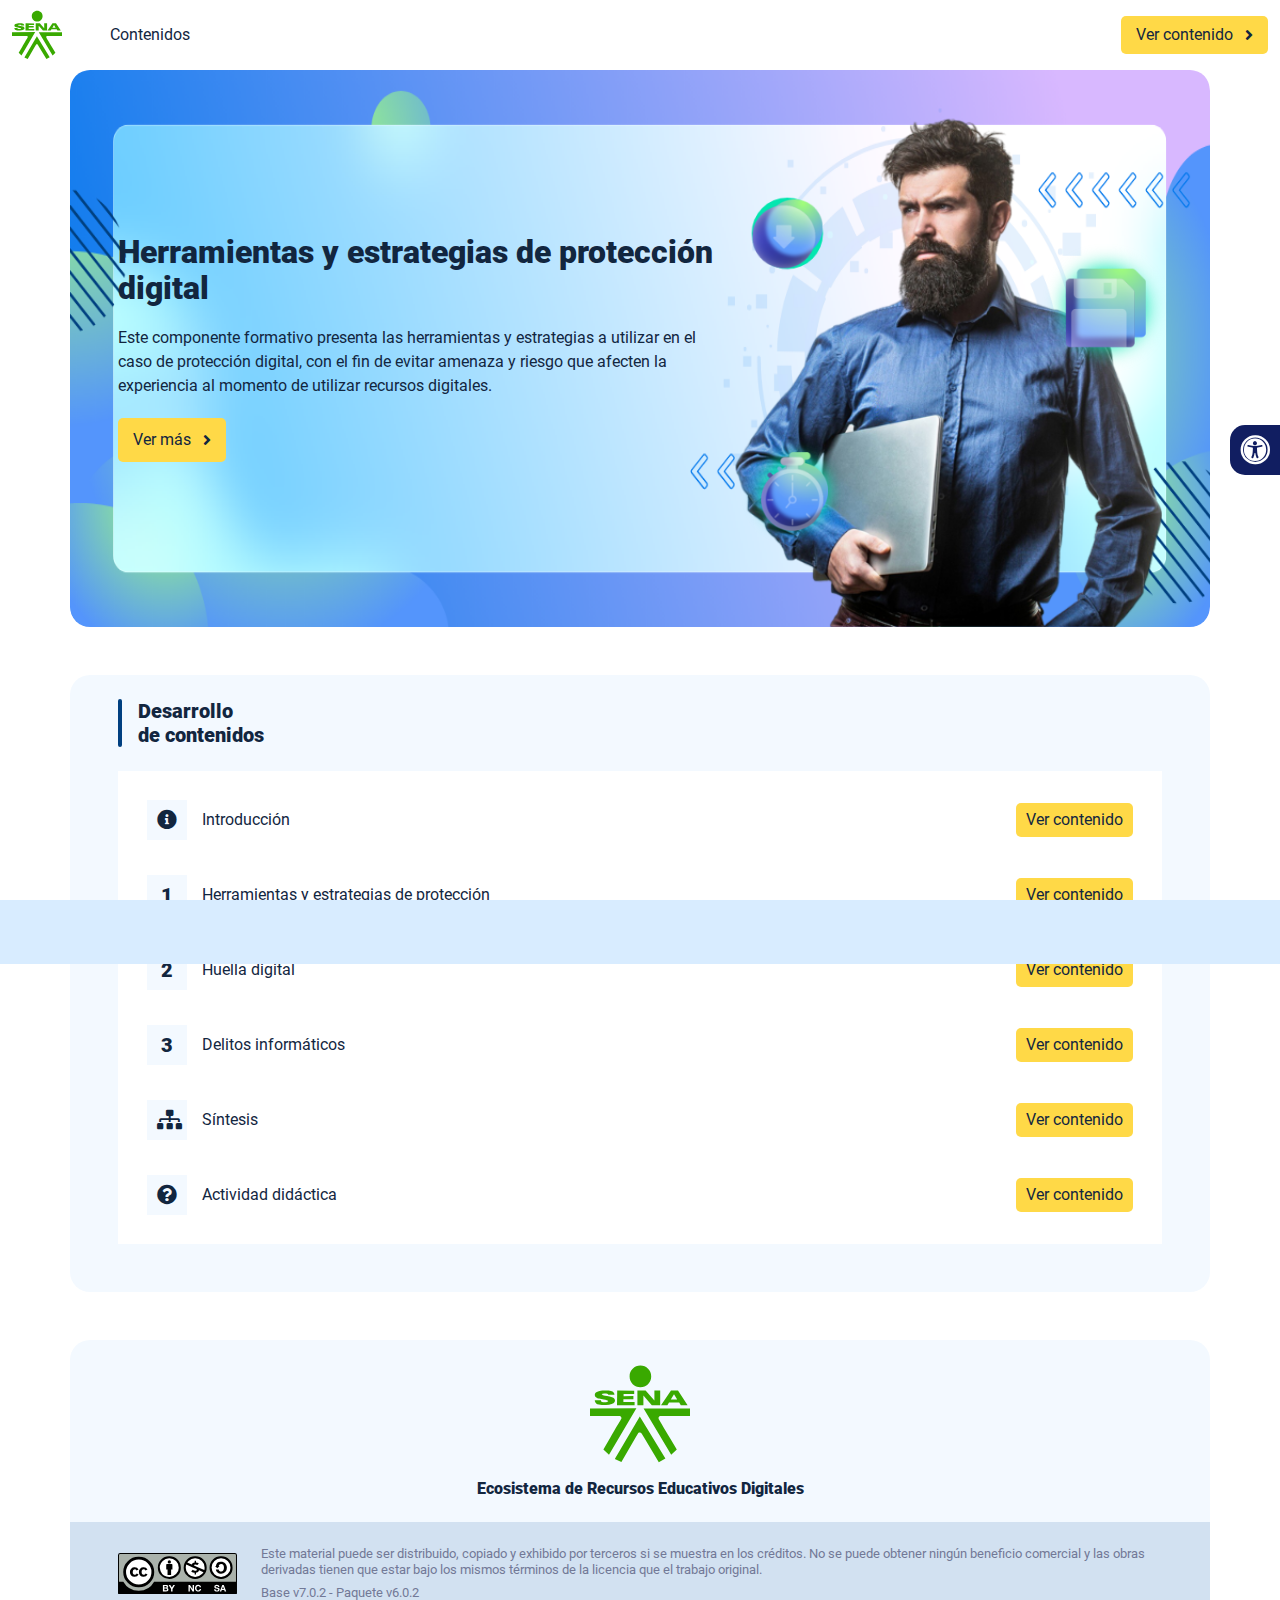
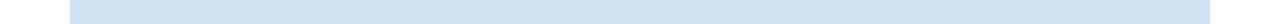
<file: index.html>
<!DOCTYPE html><html lang=""><head><meta charset="utf-8"><meta http-equiv="X-UA-Compatible" content="IE=edge"><meta name="viewport" content="width=device-width,initial-scale=1"><link rel="icon" href="favicon.ico"><title>Herramientas y estrategias de protección digital</title><link href="css/chunk-110f1f0b.52141945.css" rel="prefetch"><link href="css/chunk-179248a2.52141945.css" rel="prefetch"><link href="css/chunk-2a9fce91.52141945.css" rel="prefetch"><link href="css/chunk-515a8379.98cf896e.css" rel="prefetch"><link href="css/chunk-59974754.c8bad29a.css" rel="prefetch"><link href="css/chunk-5d1ce150.52141945.css" rel="prefetch"><link href="css/chunk-60cbc06b.09438581.css" rel="prefetch"><link href="css/chunk-623f2040.52141945.css" rel="prefetch"><link href="css/chunk-6a43ec24.52141945.css" rel="prefetch"><link href="css/chunk-6e1e538a.3ba0a060.css" rel="prefetch"><link href="css/chunk-6e613899.52141945.css" rel="prefetch"><link href="css/chunk-766a929b.8024496b.css" rel="prefetch"><link href="css/chunk-7794bb60.52141945.css" rel="prefetch"><link href="css/comple.8284383c.css" rel="prefetch"><link href="css/creditos.444e7ab6.css" rel="prefetch"><link href="css/glosario.d3ab8592.css" rel="prefetch"><link href="css/intro.006a4ac0.css" rel="prefetch"><link href="css/referencias.a736cbea.css" rel="prefetch"><link href="js/actividad.4b8dfe1e.js" rel="prefetch"><link href="js/chunk-0206bfa0.db848401.js" rel="prefetch"><link href="js/chunk-110f1f0b.61a4ed11.js" rel="prefetch"><link href="js/chunk-13a6037e.0dbe5c65.js" rel="prefetch"><link href="js/chunk-179248a2.d6cf2861.js" rel="prefetch"><link href="js/chunk-18f95272.9d8cf629.js" rel="prefetch"><link href="js/chunk-2a9fce91.0ecc359b.js" rel="prefetch"><link href="js/chunk-2c06842c.6cae5bfb.js" rel="prefetch"><link href="js/chunk-2d0c5615.75151c9d.js" rel="prefetch"><link href="js/chunk-2d0e96ec.a0992f3a.js" rel="prefetch"><link href="js/chunk-2d208d90.7ca99724.js" rel="prefetch"><link href="js/chunk-2d21d0e2.662065e2.js" rel="prefetch"><link href="js/chunk-2d22c123.3ab92924.js" rel="prefetch"><link href="js/chunk-2e80bb9a.84e37d65.js" rel="prefetch"><link href="js/chunk-319206de.0748c1e6.js" rel="prefetch"><link href="js/chunk-36769079.db07006a.js" rel="prefetch"><link href="js/chunk-4cdd78c0.0277c010.js" rel="prefetch"><link href="js/chunk-515a8379.5df7d778.js" rel="prefetch"><link href="js/chunk-53ccb27e.cc458c56.js" rel="prefetch"><link href="js/chunk-55d286b8.f370762b.js" rel="prefetch"><link href="js/chunk-59974754.12fa6331.js" rel="prefetch"><link href="js/chunk-5d1ce150.6ee84259.js" rel="prefetch"><link href="js/chunk-60cbc06b.c331d9c0.js" rel="prefetch"><link href="js/chunk-623f2040.dfc3159f.js" rel="prefetch"><link href="js/chunk-659152b8.592218b5.js" rel="prefetch"><link href="js/chunk-6a43ec24.c4a1c2ef.js" rel="prefetch"><link href="js/chunk-6e1e538a.0a30a368.js" rel="prefetch"><link href="js/chunk-6e613899.042dd297.js" rel="prefetch"><link href="js/chunk-766a929b.cee86727.js" rel="prefetch"><link href="js/chunk-7794bb60.280b6865.js" rel="prefetch"><link href="js/chunk-c796899c.d7fc5ff3.js" rel="prefetch"><link href="js/chunk-e8a7823a.8074120d.js" rel="prefetch"><link href="js/chunk-fde47172.53c5fbd8.js" rel="prefetch"><link href="js/comple.4a06fd77.js" rel="prefetch"><link href="js/creditos.2d37fb69.js" rel="prefetch"><link href="js/glosario.fedb53f6.js" rel="prefetch"><link href="js/intro.4ee2e68f.js" rel="prefetch"><link href="js/referencias.1f0c0624.js" rel="prefetch"><link href="js/sintesis.53e03149.js" rel="prefetch"><link href="js/tema1.a231dff2.js" rel="prefetch"><link href="js/tema2.e5b208d5.js" rel="prefetch"><link href="js/tema3.84c362f8.js" rel="prefetch"><link href="css/app.a5af6c8d.css" rel="preload" as="style"><link href="css/chunk-vendors.d3cfbed7.css" rel="preload" as="style"><link href="js/app.94a5471a.js" rel="preload" as="script"><link href="js/chunk-vendors.e0ed4fad.js" rel="preload" as="script"><link href="css/chunk-vendors.d3cfbed7.css" rel="stylesheet"><link href="css/app.a5af6c8d.css" rel="stylesheet"></head><body><noscript><strong>We're sorry but Herramientas y estrategias de protección digital doesn't work properly without JavaScript enabled. Please enable it to continue.</strong></noscript><div id="app"></div><script src="js/chunk-vendors.e0ed4fad.js"></script><script src="js/app.94a5471a.js"></script></body></html>
</file>
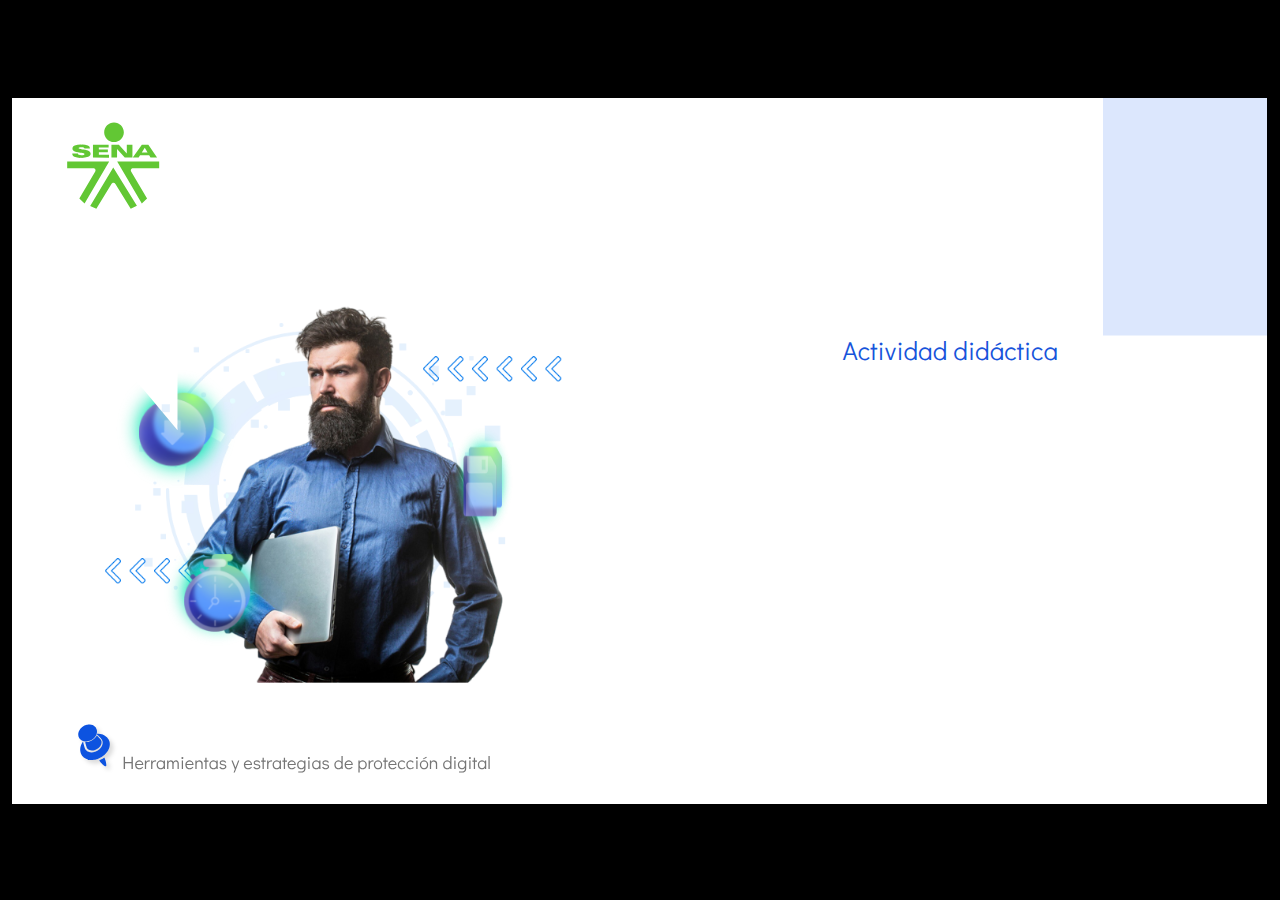
<file: actividades/story.html>
﻿<!doctype html>
<html lang="es">
<head>
  <meta charset="utf-8">
  <!-- Creado con Storyline 360 - http://www.articulate.com  -->
  <!-- version: 3.87.32265.0 -->
  <title>Actividad did&#225;ctica</title>
  <meta http-equiv="x-ua-compatible" content="IE=edge"/>
  <meta name="viewport" content="width=device-width,initial-scale=1,user-scalable=no,shrink-to-fit=no,minimal-ui"/>
  <meta name="apple-mobile-web-app-capable" content="yes"/>
  <style>
    html, body { height: 100%; padding: 0; margin: 0 }
    #app { height: 100%; width: 100%; }
  </style>

  <script>
    window.DS = {};
    window.globals = {
      DATA_PATH_BASE: '',
      HAS_FRAME: true,
      HAS_SLIDE: true,

      lmsPresent: false,
      tinCanPresent: false,
      cmi5Present: false,
      aoSupport: false,
      scale: 'show all',
      captureRc: false,
      browserSize: 'optimal',
      bgColor: '#000000',
      features: 'DropInBase,DropInInteractions,DropInMisc,DropInVectors,DropInVideo,LayerPresentAsDialog,MultipleQuizTracking,UpdatedThemeEditor',
      themeName: 'classic',
      preloaderColor: '#FFFFFF',
      suppressAnalytics: false,
      productChannel: 'stable',
      publishSource: 'storyline',
      aid: 'aid|5304b41d-7af7-4125-b8d1-83eb222823e2',
      cid: '04bfd34e-cd07-4569-9f02-371561cab23e',
      playerVersion: '3.87.32265.0',
      publishTimestamp: '2024-05-20T00:10:36.2442575Z',
      maxIosVideoElements: 10,
      connectionSettings: { mode: 'disabled' },
      hasFeature: function(feature) {
        return this.features.split(',').includes(feature);
      },
      
      parseParams: function(qs) {
        if (window.globals.parsedParams != null) {
          return window.globals.parsedParams;
        }
        qs = (qs || window.location.search.substr(1)).split('+').join(' ');
        var params = {},
            tokens,
            re = /[?&]?([^=]+)=([^&]*)/g;

        while (tokens = re.exec(qs)) {
          params[decodeURIComponent(tokens[1]).trim()] =
            decodeURIComponent(tokens[2]).trim();
        }
        window.globals.parsedParams = params;
        return params;
      }

    };
  </script>
  <script>
    var isIe11 = ('ActiveXObject' in window || window.MSBlobBuilder != null)
      && window.msCrypto != null && !window.ActiveXObject;
    if (isIe11) {
      window.globals.unsupportedBrowser = true;
      document.write(atob('[base64]'));
    }
  </script>

  <script>
    if (window.globals.hasFeature('MultiLanguageSupport')) {
      
      
    }
  </script>

  
  <script>window.THREE = { };</script>
  
</head>
<body style="background: #000000" class="cs-HTML theme-classic">
  <!-- 360 -->
  <script>!function(){var e,i=/iPhone/i,o=/iPod/i,n=/iPad/i,t=/\biOS-universal(?:.+)Mac\b/i,r=/\bAndroid(?:.+)Mobile\b/i,a=/Android/i,d=/(?:SD4930UR|\bSilk(?:.+)Mobile\b)/i,p=/Silk/i,l=/Windows Phone/i,u=/\bWindows(?:.+)ARM\b/i,b=/BlackBerry/i,s=/BB10/i,c=/Opera Mini/i,f=/\b(CriOS|Chrome)(?:.+)Mobile/i,h=/Mobile(?:.+)Firefox\b/i,v=function(e){return void 0!==e&&"MacIntel"===e.platform&&"number"==typeof e.maxTouchPoints&&e.maxTouchPoints>1&&"undefined"==typeof MSStream};e=function(e){var m={userAgent:"",platform:"",maxTouchPoints:0};e||"undefined"==typeof navigator?"string"==typeof e?m.userAgent=e:e&&e.userAgent&&(m={userAgent:e.userAgent,platform:e.platform,maxTouchPoints:e.maxTouchPoints||0}):m={userAgent:navigator.userAgent,platform:navigator.platform,maxTouchPoints:navigator.maxTouchPoints||0};var g=m.userAgent,y=g.split("[FBAN");void 0!==y[1]&&(g=y[0]),void 0!==(y=g.split("Twitter"))[1]&&(g=y[0]);var A=function(e){return function(i){return i.test(e)}}(g),w={apple:{phone:A(i)&&!A(l),ipod:A(o),tablet:!A(i)&&(A(n)||v(m))&&!A(l),universal:A(t),device:(A(i)||A(o)||A(n)||A(t)||v(m))&&!A(l)},amazon:{phone:A(d),tablet:!A(d)&&A(p),device:A(d)||A(p)},android:{phone:!A(l)&&A(d)||!A(l)&&A(r),tablet:!A(l)&&!A(d)&&!A(r)&&(A(p)||A(a)),device:!A(l)&&(A(d)||A(p)||A(r)||A(a))||A(/\bokhttp\b/i)},windows:{phone:A(l),tablet:A(u),device:A(l)||A(u)},other:{blackberry:A(b),blackberry10:A(s),opera:A(c),firefox:A(h),chrome:A(f),device:A(b)||A(s)||A(c)||A(h)||A(f)},any:!1,phone:!1,tablet:!1};return w.any=w.apple.device||w.android.device||w.windows.device||w.other.device,w.phone=w.apple.phone||w.android.phone||w.windows.phone,w.tablet=w.apple.tablet||w.android.tablet||w.windows.tablet,w}(),"object"==typeof exports&&"undefined"!=typeof module?module.exports=e:"function"==typeof define&&define.amd?define((function(){return e})):this.isMobile=e}();
    window.isMobile.apple.tablet = window.isMobile.apple.tablet ||
      (navigator.platform === 'MacIntel' && navigator.maxTouchPoints > 1);
    window.isMobile.apple.device = window.isMobile.apple.device || window.isMobile.apple.tablet;
    window.isMobile.tablet = window.isMobile.tablet || window.isMobile.apple.tablet;
    window.isMobile.any = window.isMobile.any || window.isMobile.apple.tablet;
  </script>

  <div id="focus-sink" tabindex="-1"></div>

  <div id="preso"></div>
  <script>
    (function() {

      var classTypes = [ 'desktop', 'mobile', 'phone', 'tablet' ];

      var addDeviceClasses = function(prefix, testObj) {
        var curr, i;
        for (i = 0; i < classTypes.length; i++) {
          curr = classTypes[i];
          if (testObj[curr]) {
            document.body.classList.add(prefix + curr);
          }
        }
      };

      var params = window.globals.parseParams(),
          isDevicePreview = params.devicepreview === '1',
          isPhoneOverride = params.deviceType === 'phone' || (isDevicePreview && params.phone == '1'),
          isTabletOverride = (params.deviceType === 'tablet' || isDevicePreview) && !isPhoneOverride,
          isMobileOverride = isPhoneOverride || isTabletOverride;

      var deviceView = {
        desktop: !window.isMobile.any && !isMobileOverride,
        mobile: window.isMobile.any || isMobileOverride,
        phone: isPhoneOverride || (window.isMobile.phone && !isTabletOverride),
        tablet: isTabletOverride || window.isMobile.tablet
      };

      window.globals.deviceView = deviceView;
      window.isMobile.desktop = !window.isMobile.any;
      window.isMobile.mobile = window.isMobile.any;

      addDeviceClasses('view-', deviceView);

    })();
  </script>
  
  <script src='story_content/triggers.js' type=text/javascript></script>
<script src='story_content/user.js' type=text/javascript></script>
  <div class="slide-loader"></div>

  <script>
    if (window.globals.deviceView.isMobile) { var doc = document, loader = doc.body.querySelector('.slide-loader'); [ 1, 2, 3 ].forEach(function(n) { var d = doc.createElement('div'); d.style.backgroundColor = window.globals.preloaderColor; d.classList.add('mobile-loader-dot'); d.classList.add('dot' + n); loader.appendChild(d); }); }
  </script>

  <div class="mobile-load-title-overlay" style="display: none">
    <div class="mobile-load-title">Actividad did&#225;ctica</div>
  </div>

  <div class="mobile-chrome-warning"></div>

  
<style>
  .warn-connection-dialog {
    display: none;
    background: transparent;
    pointer-events: all;
    position: fixed;
    left: 0;
    top: 0;
    width: 100%;
    height: 100%;
    z-index: 999;
  }

  .warn-connection-content {
    pointer-events: all;
    border-radius: 4px;
    background: white;
    border: 1px solid #E7E7E7;
    color: #333333;
    box-shadow: 0 2px 4px rgba(0, 0, 0, 0.25);
    transition: all 150ms ease-out;
    position: absolute;
    white-space: nowrap;
  }

  .view-phone.is-landscape .warn-connection-content {
    left: 23px;
    bottom: 23px;
  }

  .view-tablet.is-landscape .warn-connection-content {
    left: 50%;
    top: 20px;
    transform: translateX(-50%);
  }

  .view-mobile.is-portrait .warn-connection-content {
    transform: translate(-50%, calc(-100% - 15px));
  }

  .warn-connection-content p {
    display: inline-block;
    margin: 0 8px 0 0;
    line-height: 33px;
    font-size: 11px;
  }

  .warn-connection-content svg {
    position: relative;
    vertical-align: middle;
    margin: 0 2px 2px 8px;
  }

  .view-desktop .warn-connection-content {
    left: 1.5em;
    bottom: 1.5em;
  }

  .view-desktop .warn-connection-content p {
    font-size: 1.1em;
  }

  .is-offline .warn-connection-dialog {
    display: block;
  }

  .is-offline .cs-panel * {
    pointer-events: none !important;
  }

  .is-offline .cs-panel {
    pointer-events: all !important;
  }

  .is-offline #nav-controls * {
    pointer-events: none !important;
  }

  .is-offline #nav-controls {
    pointer-events: all !important;
  }
</style>

<div class="warn-connection-dialog" role="alertdialog" aria-modal="true" tabindex="0" aria-labelledby="warn-connection-message">
  <div class="warn-connection-content">
    <svg width="17" height="15" viewBox="0 0 17 15" xmlns="http://www.w3.org/2000/svg">
      <path fill="#8F0000" stroke="white" d="M16.07,12.98 L15.88,12.23 L9.51,1.21 C8.97,0.26,7.6,0.26,7.06,1.21 L0.69,12.23 C0.15,13.16,0.81,14.36,1.91,14.36 H14.65 C15.47,14.36,16.05,13.7,16.07,12.98 Z"/>
      <path fill="white" stroke="white" d="M8.58,5.5 C8.35,5.28,8.5,5.35,8.21,5.32 C8.09,5.35,7.97,5.49,7.96,5.67 C7.97,5.79,7.98,5.92,7.98,6.04 L7.98,6.04 C7.99,6.17,8,6.31,8.01,6.43 L8.01,6.44 C8.03,6.92,8.06,7.41,8.09,7.9 L8.09,7.9 C8.12,8.39,8.14,8.88,8.17,9.37 C8.17,9.39,8.18,9.42,8.2,9.44 C8.23,9.46,8.25,9.47,8.28,9.47 C8.31,9.47,8.34,9.46,8.35,9.44 C8.37,9.43,8.38,9.4,8.39,9.35 L8.39,9.34 C8.39,9.24,8.4,9.15,8.4,9.05 L8.4,9.05 C8.41,8.96,8.41,8.86,8.42,8.75 C8.43,8.44,8.45,8.12,8.47,7.81 L8.47,7.81 C8.49,7.49,8.51,7.18,8.53,6.87 C8.55,6.46,8.56,6.05,8.59,5.64 L8.6,5.62 C8.6,5.57,8.59,5.53,8.58,5.5 L8.21,5.32 Z"/>
      <circle fill="white" stroke="white" cx="8.3" cy="11.35" r="0.3"/>
    </svg>
    <p id="warn-connection-message">You are offline. Trying to reconnect...</p>
  </div>
</div>

<script>
  (function() {
    window.DS.connection = {
      warningShown: false,
      assets: {},
      loadingAssetGroup: false,
      retryDelay: 500
    };

    var connectionSettings = window.globals.connectionSettings || {};

    var useConnectionMessages = window.AbortController != null &&
      window.location.protocol != 'file:' &&
      connectionSettings.mode === 'normal';

    window.DS.connection.useConnectionMessages = useConnectionMessages;

    var assetCount = 0;
    var checkLoadedId;


    if (useConnectionMessages && connectionSettings != null) {
      var contentEl = document.querySelector('.warn-connection-content');
      var messageEl = contentEl.querySelector('p');

      if (connectionSettings.useDarkTheme) {
        contentEl.style.borderColor = '#BABBBA';
        contentEl.style.backgroundColor = '#282828';
        contentEl.style.color = '#FFFFFF';
      }

      if (connectionSettings.message != null) {
        messageEl.textContent = window.decodeURIComponent(connectionSettings.message);
      }
    }

    function checkAssetsReady() {
      for (var i in DS.connection.assets) {
        if (!DS.connection.assets[i].success) {
          return false;
        }
      }
      return true;
    }

    function stopAssetGroup() {
      if (!useConnectionMessages) { return; }

      assetCount = 0;

      DS.connection.oldAssetGroup = DS.connection.assets;
      DS.connection.assets = {};
      DS.connection.loadingAssetGroup = false;
      clearInterval(checkLoadedId);
    }

    function startAssetGroup() {
      if (!useConnectionMessages) { return; }
      var ticks = 0;
      clearInterval(checkLoadedId);
      checkLoadedId = setInterval(function() {
        var loaded = 0;
        if (assetCount === 0 && loaded === 0) {
          clearInterval(checkLoadedId);
          return;
        }

        for (var i in DS.connection.assets) {
          if (DS.connection.assets[i].success) {
            loaded++;
          }
        }

        if (assetCount === loaded && checkAssetsReady()) {
          for (var i in DS.connection.assets) {
            if (DS.connection.assets[i].action) {
              DS.connection.assets[i].action();
            }
          }
          hideWarning();
          stopAssetGroup();
        }
      }, 100)
    }

    function requiredAsset(url, action, retry, type) {
      if (!useConnectionMessages) { return; }
      if (DS.connection.assets[url]) { return; }

      DS.connection.assets[url] = {
        success: false, action: action, retry: retry, type: type
      };
      assetCount = Object.keys(DS.connection.assets).length;
      if (!DS.connection.loadingAssetGroup) {
        startAssetGroup();
      }
      DS.connection.loadingAssetGroup = true;
    }

    function assetLoaded(url) {
      if (!useConnectionMessages) { return; }
      if (DS.connection.assets[url]) {
        DS.connection.assets[url].success = true;
      }
    }

    function assetFailed(url) {
      if (!useConnectionMessages) { return; }
      if (!DS.connection.assets[url]) {
        if (/\.js$/.test(url) && url.indexOf('transcripts') === -1) {
          setTimeout(function() {
            if (DS.connection.lastSlideLoaded != null) {
              DS.connection.lastSlideLoaded();
            }
          }, DS.connection.retryDelay);
        }
        return;
      }
      if (!DS.connection.warningShown) { showWarning(); }
      if (DS.connection.assets[url].retry) {
        setTimeout(function() {
          if (!DS.connection.assets[url].success) {
            DS.connection.assets[url].retry()
          }
        }, DS.connection.retryDelay);
      }
    }

    function hideWarning() {
      document.body.classList.remove('is-offline');
      DS.connection.warningShown = false;
      enableKeys();
    }
    DS.connection.hideWarning = hideWarning

    function showWarning(btn) {
      document.body.classList.add('is-offline')
      DS.connection.warningShown = true;
      updateWarningPosition();
      disableKeys();
    }

    function updateWarningPosition() {
      if (!DS.connection.warningShown) {
        return;
      }

      var isPortrait = document.body.classList.contains('is-portrait');
      var isMobile = document.body.classList.contains('view-mobile');
      var warningEl = document.querySelector('.warn-connection-content');

      if (isPortrait && isMobile) {
        var slide = document.querySelector('.primary-slide');
        var slideRect = slide != null
          ? slide.getBoundingClientRect()
          : { top: window.innerHeight, left: 0, width: window.innerWidth };

        warningEl.style.top = `${slideRect.top}px`
        warningEl.style.left = `${slideRect.left + slideRect.width / 2}px`
      } else {
        warningEl.style.top = null;
        warningEl.style.left = null;
      }

      window.requestAnimationFrame(updateWarningPosition);
    }

    function onDisableKeyDown(e) {
      e.preventDefault();
      e.stopImmediatePropagation();
    }

    function onDisableKeyUp(e) {
      e.preventDefault();
      e.stopImmediatePropagation();
    }

    var accStyle = document.createElement('style');
    var warnDialogEl = document.querySelector('.warn-connection-dialog');

    function disableKeys() {
      if (DS.views && DS.views.nsStack && DS.views.nsStack.length === 1) {
        DS.views.nsStack[0].tabReachable = false
        DS.views.nsStack[0].updateTabIndex(true, true);
      }

      accStyle.innerHTML = '.acc-shadow-dom { display: none; }';
      document.body.appendChild(accStyle);

      warnDialogEl.parentNode.append(warnDialogEl);
      warnDialogEl.focus();
    }

    function enableKeys() {
      accStyle.remove();
      if (DS.views && DS.views.nsStack && DS.views.nsStack.length === 1 && DS.views.nsStack[0].name === '_frame') {
        DS.views.nsStack[0].tabReachable = true;
        DS.views.nsStack[0].updateTabIndex();
      }
    }

    // these will all be noops if the feature flag isn't set in
    // the data and `window.globals.features`
    DS.connection.requiredAsset = requiredAsset;
    DS.connection.assetLoaded = assetLoaded;
    DS.connection.assetFailed = assetFailed;
    DS.connection.stopAssetGroup = stopAssetGroup;
    DS.connection.startAssetGroup = startAssetGroup;
  })();
</script>


  <script>
    
    if (window.autoSpider && window.vInterfaceObject) {
      document.querySelector('.mobile-load-title-overlay').style.display = 'none';
    }
  </script>

  

  <link rel="stylesheet" href="html5/data/css/output.min.css" data-noprefix/>
</body>
<script src="html5/lib/scripts/bootstrapper.min.js"></script>
</html>
</file>
<file: css/chunk-110f1f0b.52141945.css>
.actividad[data-v-c4e6906c]{background-color:#f2f2f2}.horizontal-scroll__wrapper[data-v-c4e6906c]{overflow:hidden}.horizontal-scroll[data-v-c4e6906c]{display:flex;transition:transform .5s ease-in-out;align-items:center;flex-wrap:nowrap}.horizontal-scroll[data-v-c4e6906c]:not(.row){width:100%}.horizontal-scroll--item-fw[data-v-c4e6906c]>div{flex-grow:0;flex-shrink:0;width:100%;margin:0!important}
</file>
<file: css/chunk-179248a2.52141945.css>
.actividad[data-v-c4e6906c]{background-color:#f2f2f2}.horizontal-scroll__wrapper[data-v-c4e6906c]{overflow:hidden}.horizontal-scroll[data-v-c4e6906c]{display:flex;transition:transform .5s ease-in-out;align-items:center;flex-wrap:nowrap}.horizontal-scroll[data-v-c4e6906c]:not(.row){width:100%}.horizontal-scroll--item-fw[data-v-c4e6906c]>div{flex-grow:0;flex-shrink:0;width:100%;margin:0!important}
</file>
<file: css/chunk-2a9fce91.52141945.css>
.actividad[data-v-c4e6906c]{background-color:#f2f2f2}.horizontal-scroll__wrapper[data-v-c4e6906c]{overflow:hidden}.horizontal-scroll[data-v-c4e6906c]{display:flex;transition:transform .5s ease-in-out;align-items:center;flex-wrap:nowrap}.horizontal-scroll[data-v-c4e6906c]:not(.row){width:100%}.horizontal-scroll--item-fw[data-v-c4e6906c]>div{flex-grow:0;flex-shrink:0;width:100%;margin:0!important}
</file>
<file: css/chunk-515a8379.98cf896e.css>
.actividad{background-color:#f2f2f2}.banner-interno{position:relative}.banner-interno__fondo{position:absolute;top:0;bottom:-50px;left:0;right:0;background-color:#0077ec;background-size:cover;background-position:50%}.banner-interno__titulo{display:flex;align-items:center}.banner-interno__titulo__icono{display:block;width:32px;height:32px;border-radius:50%;background-color:#fff;position:relative}.banner-interno__titulo__icono i{color:#0077ec;position:absolute;left:50%;top:50%;transform:translate(-50%,-50%)}.banner-interno__titulo h1,.banner-interno__titulo h2,.banner-interno__titulo h3,.banner-interno__titulo h4,.banner-interno__titulo h5,.banner-interno__titulo h6{color:#fff;line-height:1.1em}
</file>
<file: css/chunk-59974754.c8bad29a.css>
.actividad{background-color:#f2f2f2}.aside-menu{position:fixed;top:70px;min-height:calc(100vh - 70px);max-height:calc(100vh - 70px);background-color:#f3f9ff;transition:flex .5s ease-in-out,width .5s ease-in-out;overflow-x:hidden;z-index:100001;width:300px}.aside-menu__black-background{position:fixed;inset:0;top:70px;background:rgba(0,0,0,.8);cursor:pointer}.aside-menu a{color:#111e61}.aside-menu__content{width:300px;display:flex;flex-direction:column;justify-content:space-between;min-height:calc(100vh - 70px);max-height:calc(100vh - 70px);border-right:1px solid #d8ecff;position:absolute;background:#fff}@media (max-height:800px){.aside-menu__content{min-height:800px;max-height:800px;overflow-y:auto}}.aside-menu__header{padding:10px;text-align:center;background-color:#d8ecff}.aside-menu__header h4{margin:0}.aside-menu__menu{overflow-y:auto;flex-grow:1;list-style:none;padding-left:0;margin-bottom:0}.aside-menu__menu__item--active .aside-menu__menu__item__lnk,.aside-menu__menu__item--active .aside-menu__sec-menu__item__lnk{background-color:#d8ecff;font-weight:700}.aside-menu__menu__item--sub-menu:hover,.aside-menu__menu__item:hover,.aside-menu__sec-menu__item:hover{background-color:#d8ecff}.aside-menu__menu__item--sub-menu{padding-left:10px}.aside-menu__menu__item--sub-menu--active .aside-menu__menu__item__lnk,.aside-menu__menu__item--sub-menu--active .aside-menu__sec-menu__item__lnk{background-color:#d8ecff;font-weight:700;position:relative}.aside-menu__menu__item--sub-menu--active .aside-menu__menu__item__lnk:before,.aside-menu__menu__item--sub-menu--active .aside-menu__sec-menu__item__lnk:before{content:"";display:block;position:absolute;left:0;bottom:0;top:0;width:4px;border-radius:2px;background-color:#004080}.aside-menu__menu__item__lnk,.aside-menu__sec-menu__item__lnk{display:flex;align-items:center;padding:10px 15px;line-height:1.1em}.aside-menu__menu__item__lnk i,.aside-menu__menu__item__lnk span,.aside-menu__sec-menu__item__lnk i,.aside-menu__sec-menu__item__lnk span{margin-right:10px}.aside-menu__menu__item__lnk i:last-child,.aside-menu__menu__item__lnk span:last-child,.aside-menu__sec-menu__item__lnk i:last-child,.aside-menu__sec-menu__item__lnk span:last-child{margin-right:0}.aside-menu__sec-menu{background-color:#d8ecff;padding:10px 0;flex-shrink:0;margin-bottom:0}.aside-menu__sec-menu__item{padding:10px 15px}.aside-menu__sec-menu__item__lnk{padding:0;border-radius:1em}.aside-menu__sec-menu__item__lnk i{display:block;width:2em;height:2em;padding:.5em 0;text-align:center;background-color:#fff;border-radius:50%}.aside-menu__sec-menu__item__lnk:hover{background-color:#fff}@media (max-width:576px){.aside-menu__sec-menu{padding-bottom:110px}}.main-menu-enter-active{animation:main-menu-open-animation .3s}.main-menu-enter-active .aside-menu__black-background{animation:main-menu-background-animation .3s}.main-menu-leave-active{animation:main-menu-open-animation .3s reverse}.main-menu-leave-active .aside-menu__black-background{animation:main-menu-background-animation .3s reverse}@keyframes main-menu-open-animation{0%{width:0}to{width:300px}}@keyframes main-menu-background-animation{0%{opacity:0}to{opacity:1}}
</file>
<file: css/chunk-5d1ce150.52141945.css>
.actividad[data-v-c4e6906c]{background-color:#f2f2f2}.horizontal-scroll__wrapper[data-v-c4e6906c]{overflow:hidden}.horizontal-scroll[data-v-c4e6906c]{display:flex;transition:transform .5s ease-in-out;align-items:center;flex-wrap:nowrap}.horizontal-scroll[data-v-c4e6906c]:not(.row){width:100%}.horizontal-scroll--item-fw[data-v-c4e6906c]>div{flex-grow:0;flex-shrink:0;width:100%;margin:0!important}
</file>
<file: css/chunk-60cbc06b.09438581.css>
.actividad[data-v-7e5a4120]{background-color:#f2f2f2}.header[data-v-7e5a4120]{position:sticky;top:0;padding-top:10px;padding-bottom:10px;background-color:#fff;z-index:10010;line-height:1.1em}.header__logo[data-v-7e5a4120]{width:50px}@media (max-width:576px){.header__componente-formativo[data-v-7e5a4120]{font-size:.8em}}.header__menu[data-v-7e5a4120]{cursor:pointer}.header__menu span[data-v-7e5a4120]{font-size:.7em;display:block;line-height:1em;text-align:center;color:#111e61}.header__menu__btn[data-v-7e5a4120]{width:30px;height:30px;position:relative;margin-bottom:4px}.header__menu__btn .line-1[data-v-7e5a4120],.header__menu__btn .line-2[data-v-7e5a4120],.header__menu__btn .line-3[data-v-7e5a4120]{height:4px;width:30px;background-color:#111e61;transform-origin:center center;position:absolute;left:0;border-radius:2px}.header__menu__btn .line-1[data-v-7e5a4120]{top:4px;animation:line-1-inactive-data-v-7e5a4120 .5s ease-in-out forwards}.header__menu__btn .line-2[data-v-7e5a4120]{top:13px;animation:line-2-inactive-data-v-7e5a4120 .5s ease-in-out forwards}.header__menu__btn .line-3[data-v-7e5a4120]{top:22px;animation:line-3-inactive-data-v-7e5a4120 .5s ease-in-out forwards}.header__menu__btn[data-v-7e5a4120]:hover{cursor:pointer}.header__menu__btn--open .line-1[data-v-7e5a4120]{animation:line-1-active-data-v-7e5a4120 .5s ease-in-out forwards}.header__menu__btn--open .line-2[data-v-7e5a4120]{animation:line-2-active-data-v-7e5a4120 .5s ease-in-out forwards}.header__menu__btn--open .line-3[data-v-7e5a4120]{animation:line-3-active-data-v-7e5a4120 .5s ease-in-out forwards}@keyframes line-1-active-data-v-7e5a4120{0%{transform:translate(0) rotate(0)}50%{transform:translateY(9px) rotate(0)}to{transform:translateY(9px) rotate(45deg)}}@keyframes line-2-active-data-v-7e5a4120{0%{transform:scale(1)}to{transform:scale(0)}}@keyframes line-3-active-data-v-7e5a4120{0%{transform:translate(0) rotate(0)}50%{transform:translateY(-9px) rotate(0)}to{transform:translateY(-9px) rotate(-45deg)}}@keyframes line-1-inactive-data-v-7e5a4120{0%{transform:translateY(9px) rotate(45deg)}50%{transform:translateY(9px) rotate(0)}to{transform:translate(0) rotate(0)}}@keyframes line-2-inactive-data-v-7e5a4120{0%{transform:scale(0)}to{transform:scale(1)}}@keyframes line-3-inactive-data-v-7e5a4120{0%{transform:translateY(-9px) rotate(-45deg)}50%{transform:translateY(-9px) rotate(0)}to{transform:translate(0) rotate(0)}}
</file>
<file: css/chunk-623f2040.52141945.css>
.actividad[data-v-c4e6906c]{background-color:#f2f2f2}.horizontal-scroll__wrapper[data-v-c4e6906c]{overflow:hidden}.horizontal-scroll[data-v-c4e6906c]{display:flex;transition:transform .5s ease-in-out;align-items:center;flex-wrap:nowrap}.horizontal-scroll[data-v-c4e6906c]:not(.row){width:100%}.horizontal-scroll--item-fw[data-v-c4e6906c]>div{flex-grow:0;flex-shrink:0;width:100%;margin:0!important}
</file>
<file: css/chunk-6a43ec24.52141945.css>
.actividad[data-v-c4e6906c]{background-color:#f2f2f2}.horizontal-scroll__wrapper[data-v-c4e6906c]{overflow:hidden}.horizontal-scroll[data-v-c4e6906c]{display:flex;transition:transform .5s ease-in-out;align-items:center;flex-wrap:nowrap}.horizontal-scroll[data-v-c4e6906c]:not(.row){width:100%}.horizontal-scroll--item-fw[data-v-c4e6906c]>div{flex-grow:0;flex-shrink:0;width:100%;margin:0!important}
</file>
<file: css/chunk-6e1e538a.3ba0a060.css>
.actividad[data-v-4f6b7c58]{background-color:#f2f2f2}.accesibilidad[data-v-4f6b7c58]{position:fixed;right:0;top:50vh;height:50px;background-color:#111e61;border-top-left-radius:15px;border-bottom-left-radius:15px;transform:translateY(-50%) translateX(100%) translateX(-50px);overflow:hidden;transition:transform .3s ease-in-out,height .3s ease-in-out}.accesibilidad[data-v-4f6b7c58]:hover{transform:translateY(-50%) translateX(0);height:12.75rem}.accesibilidad [data-v-4f6b7c58]{color:#fff}.accesibilidad__menu__content .accesibilidad__menu__item[data-v-4f6b7c58]{cursor:pointer}.accesibilidad__menu__content .accesibilidad__menu__item[data-v-4f6b7c58]:hover{background-color:#273685}.accesibilidad__menu__content .accesibilidad__menu__item[data-v-4f6b7c58]:last-child{border:none}.accesibilidad__menu__item[data-v-4f6b7c58]{display:flex;align-items:center;padding:10px;border-bottom:1px solid #273685;line-height:1em;-moz-user-select:none;user-select:none}.accesibilidad__menu i[data-v-4f6b7c58]{font-size:30px;font-style:normal;margin-right:10px;line-height:1em}.accesibilidad__menu img[data-v-4f6b7c58]{width:30px;margin-right:10px}
</file>
<file: css/chunk-6e613899.52141945.css>
.actividad[data-v-c4e6906c]{background-color:#f2f2f2}.horizontal-scroll__wrapper[data-v-c4e6906c]{overflow:hidden}.horizontal-scroll[data-v-c4e6906c]{display:flex;transition:transform .5s ease-in-out;align-items:center;flex-wrap:nowrap}.horizontal-scroll[data-v-c4e6906c]:not(.row){width:100%}.horizontal-scroll--item-fw[data-v-c4e6906c]>div{flex-grow:0;flex-shrink:0;width:100%;margin:0!important}
</file>
<file: css/chunk-766a929b.8024496b.css>
.actividad{background-color:#f2f2f2}.barra-avance{display:flex;align-items:center;justify-content:space-between;position:fixed;bottom:0;left:0;width:100%;padding:10px;background-color:#d8ecff;transition:transform .5s ease-in-out;z-index:100000}.barra-avance__barra{margin:0 20px;flex:1;position:relative;max-width:800px}.barra-avance__barra--amarilla,.barra-avance__barra--blanca{height:4px}.barra-avance__barra--amarilla:after,.barra-avance__barra--amarilla:before,.barra-avance__barra--blanca:after,.barra-avance__barra--blanca:before{content:"";display:block;width:10px;height:10px;border-radius:50%;position:absolute;top:50%}.barra-avance__barra--amarilla:before,.barra-avance__barra--blanca:before{left:0;transform:translate(-50%,-50%)}.barra-avance__barra--amarilla:after,.barra-avance__barra--blanca:after{right:0;transform:translate(50%,-50%)}.barra-avance__barra--blanca{background-color:#fff}.barra-avance__barra--blanca:after,.barra-avance__barra--blanca:before{background-color:#fff}.barra-avance__barra--amarilla{position:absolute;width:100%;top:0;background-color:#ffd947}.barra-avance__barra--amarilla:after,.barra-avance__barra--amarilla:before{background-color:#ffd947}.barra-avance__boton--regresar{background-color:#b0c0d2}.barra-avance__boton--regresar span{color:#111e61!important}.barra-avance__boton--disable{opacity:0;pointer-events:none}.barra-avance--open{transform:translateY(0)}.barra-avance--close{transform:translateY(100%)}
</file>
<file: css/chunk-7794bb60.52141945.css>
.actividad[data-v-c4e6906c]{background-color:#f2f2f2}.horizontal-scroll__wrapper[data-v-c4e6906c]{overflow:hidden}.horizontal-scroll[data-v-c4e6906c]{display:flex;transition:transform .5s ease-in-out;align-items:center;flex-wrap:nowrap}.horizontal-scroll[data-v-c4e6906c]:not(.row){width:100%}.horizontal-scroll--item-fw[data-v-c4e6906c]>div{flex-grow:0;flex-shrink:0;width:100%;margin:0!important}
</file>
<file: css/comple.8284383c.css>
.banner-interno{position:relative}.banner-interno__fondo{position:absolute;top:0;bottom:-50px;left:0;right:0;background-color:#0077ec;background-size:cover;background-position:50%}.banner-interno__titulo{display:flex;align-items:center}.banner-interno__titulo__icono{display:block;width:32px;height:32px;border-radius:50%;background-color:#fff;position:relative}.banner-interno__titulo__icono i{color:#0077ec;position:absolute;left:50%;top:50%;transform:translate(-50%,-50%)}.banner-interno__titulo h1,.banner-interno__titulo h2,.banner-interno__titulo h3,.banner-interno__titulo h4,.banner-interno__titulo h5,.banner-interno__titulo h6{color:#fff;line-height:1.1em}.actividad{background-color:#f2f2f2}.complementario__enlaces{display:flex;justify-content:center;flex-wrap:wrap}.complementario__enlaces a{margin:0 5px}.complementario__btn{font-size:1.5em;line-height:1em}table{width:calc(100% - 1px);min-width:800px}table thead{background-color:#d8ecff}table thead th{border-color:#d8ecff}table td,table th{padding:25px 20px;text-align:center}
</file>
<file: css/creditos.444e7ab6.css>
.banner-interno{position:relative}.banner-interno__fondo{position:absolute;top:0;bottom:-50px;left:0;right:0;background-color:#0077ec;background-size:cover;background-position:50%}.banner-interno__titulo{display:flex;align-items:center}.banner-interno__titulo__icono{display:block;width:32px;height:32px;border-radius:50%;background-color:#fff;position:relative}.banner-interno__titulo__icono i{color:#0077ec;position:absolute;left:50%;top:50%;transform:translate(-50%,-50%)}.banner-interno__titulo h1,.banner-interno__titulo h2,.banner-interno__titulo h3,.banner-interno__titulo h4,.banner-interno__titulo h5,.banner-interno__titulo h6{color:#fff;line-height:1.1em}.actividad{background-color:#f2f2f2}.creditos-vista .tarjeta.credito{background-color:#d2e1f1}.creditos{color:#727997;overflow-x:auto}.creditos__item{min-width:490px}.creditos p{line-height:1.3em;margin-bottom:0;color:#727997}.creditos__titulo{font-weight:700;background-color:#d2e1f1;padding:5px 10px;border-top-radius:5px;border-top-left-radius:5px;border-top-right-radius:5px}.creditos table td,.creditos table th{border-color:#d2e1f1}
</file>
<file: css/glosario.d3ab8592.css>
.banner-interno{position:relative}.banner-interno__fondo{position:absolute;top:0;bottom:-50px;left:0;right:0;background-color:#0077ec;background-size:cover;background-position:50%}.banner-interno__titulo{display:flex;align-items:center}.banner-interno__titulo__icono{display:block;width:32px;height:32px;border-radius:50%;background-color:#fff;position:relative}.banner-interno__titulo__icono i{color:#0077ec;position:absolute;left:50%;top:50%;transform:translate(-50%,-50%)}.banner-interno__titulo h1,.banner-interno__titulo h2,.banner-interno__titulo h3,.banner-interno__titulo h4,.banner-interno__titulo h5,.banner-interno__titulo h6{color:#fff;line-height:1.1em}.actividad{background-color:#f2f2f2}.glosario__letra-item{display:flex}.glosario__letra-item__texto{padding-top:5px}.glosario__letra-item__letra__icono{width:32px;height:32px;position:relative;line-height:1em;border-radius:50%;background-color:#d2e1f1}.glosario__letra-item__letra__icono span{position:absolute;left:50%;top:50%;transform:translate(-50%,-50%);font-size:1.1em;font-weight:900}
</file>
<file: css/intro.006a4ac0.css>
.actividad{background-color:#f2f2f2}@media (min-width:1200px){.escudo{position:absolute;bottom:0;transform:translateY(30%)}}
</file>
<file: css/referencias.a736cbea.css>
.banner-interno{position:relative}.banner-interno__fondo{position:absolute;top:0;bottom:-50px;left:0;right:0;background-color:#0077ec;background-size:cover;background-position:50%}.banner-interno__titulo{display:flex;align-items:center}.banner-interno__titulo__icono{display:block;width:32px;height:32px;border-radius:50%;background-color:#fff;position:relative}.banner-interno__titulo__icono i{color:#0077ec;position:absolute;left:50%;top:50%;transform:translate(-50%,-50%)}.banner-interno__titulo h1,.banner-interno__titulo h2,.banner-interno__titulo h3,.banner-interno__titulo h4,.banner-interno__titulo h5,.banner-interno__titulo h6{color:#fff;line-height:1.1em}.actividad{background-color:#f2f2f2}.referencias__item:last-child hr{display:none}.referencias__item a{color:#2196f3;text-decoration:underline;overflow-wrap:break-word}
</file>
<file: css/app.a5af6c8d.css>
.banner-interno{height:160px}.banner-interno__fondo{background-image:url(../img/fondo_tema.78b7f4c9.png)!important}.banner-principal .tarjeta{background-position:inherit!important}.titulo-principal__numero{background-color:#004080!important}.curso-main-container>.container{overflow:clip!important}.titulo-segundo:after{border-left-color:#004080!important}.banner-principal .tarjeta{background-color:transparent!important}.titulo-principal.color-acento-contenido .titulo-principal__numero span{color:#fff!important}.banner-principal-decorativo-1{animation:float1 2s ease-in-out infinite alternate!important;top:65%!important;right:75%!important}.banner-principal-decorativo-2{animation:float1 3s ease-in-out infinite alternate!important;top:20%!important;right:78%!important}.banner-principal-decorativo-3{animation:float1 3s ease-in-out infinite alternate!important;top:30%!important;right:7%!important}.titulo-principal.color-acento-contenido .titulo-principal__numero{background-color:#004080!important}.banner-principal__row .banner-principal__img{padding-bottom:0!important}.banner-principal__row .banner-principal__img img{max-width:450px;margin:0 auto}.banner-principal .tarjeta{background-size:100% 100%!important}.banner-principal h1,.banner-principal h2,.banner-principal h3,.banner-principal h4,.banner-principal h5,.banner-principal h6,.banner-principal p{color:#12263f!important}.titulo-principal__numero i,.titulo-principal__numero span{color:#fff!important}@media screen and (max-width:992px){.banner-principal .tarjeta{background-size:cover!important}}*{box-sizing:inherit}:after,:before{box-sizing:inherit}html{height:100%;line-height:1.15;box-sizing:border-box;-webkit-font-smoothing:antialiased;-moz-osx-font-smoothing:grayscale;-webkit-text-size-adjust:100%;-ms-text-size-adjust:100%;text-rendering:optimizeLegibility}a,abbr,acronym,address,applet,article,aside,audio,b,big,blockquote,body,canvas,caption,center,cite,code,dd,del,details,dfn,div,dl,dt,em,embed,fieldset,figcaption,figure,footer,form,h1,h2,h3,h4,h5,h6,header,hgroup,html,i,iframe,img,ins,kbd,label,legend,li,mark,menu,nav,object,ol,output,p,pre,q,ruby,s,samp,section,small,span,strike,strong,sub,summary,sup,table,tbody,td,tfoot,th,thead,time,tr,tt,u,ul,var,video{margin:0;padding:0;border:0;outline:0;background:transparent;vertical-align:baseline}article,aside,details,figcaption,figure,footer,header,main,menu,nav,section,summary{display:block}[hidden],template{display:none}hr{box-sizing:content-box;height:0;border-bottom:1px solid #e8e8e8;border-left:0;border-right:0;border-top:0;margin:1.5em 0;overflow:visible}[hidden]{display:none}a{font-family:Roboto,sans-serif;font-size:1em;font-weight:400;text-decoration:none;color:#12263f;background-color:transparent;transition:all .15s ease-in-out;-webkit-text-decoration-skip:objects}a:active,a:hover{outline-width:0}a:active,a:focus,a:hover{color:#000}[type=button],[type=reset],[type=submit],button{-moz-appearance:none;appearance:none;cursor:pointer;display:inline-block;vertical-align:middle;border:0;border-radius:5px;color:#12263f;background-color:#ffd947;font-family:Roboto,sans-serif;font-weight:400;font-size:1em;-webkit-font-smoothing:antialiased;line-height:1em;white-space:nowrap;text-decoration:none;text-transform:none;padding:.75em 1.5em;margin:0;-moz-user-select:none;user-select:none;overflow:visible;transition:background-color .15s ease-in-out}[type=button]:focus,[type=button]:hover,[type=reset]:focus,[type=reset]:hover,[type=submit]:focus,[type=submit]:hover,button:focus,button:hover{background-color:#ffd947;color:#12263f}[type=button]:disabled,[type=reset]:disabled,[type=submit]:disabled,button:disabled{cursor:not-allowed;opacity:.5}[type=button]:disabled:hover,[type=reset]:disabled:hover,[type=submit]:disabled:hover,button:disabled:hover{background-color:#ffd947}input,select,textarea{margin:0;display:block;font-family:Roboto,sans-serif;font-size:16px}input{overflow:visible}[type=color],[type=date],[type=datetime-local],[type=datetime],[type=email],[type=month],[type=number],[type=password],[type=search],[type=tel],[type=text],[type=time],[type=url],[type=week],input:not([type]),select,select[multiple],textarea{background-color:#fff;border:1px solid #e8e8e8;border-radius:5px;box-shadow:inset 0 1px 3px rgba(0,0,0,.06);box-sizing:inherit;margin-bottom:.75em;padding:.5em;transition:border-color .15s ease-in-out;width:100%}[type=color]:hover,[type=date]:hover,[type=datetime-local]:hover,[type=datetime]:hover,[type=email]:hover,[type=month]:hover,[type=number]:hover,[type=password]:hover,[type=search]:hover,[type=tel]:hover,[type=text]:hover,[type=time]:hover,[type=url]:hover,[type=week]:hover,input:not([type]):hover,select:hover,select[multiple]:hover,textarea:hover{border-color:shade(#e8e8e8,20%)}[type=color]:focus,[type=date]:focus,[type=datetime-local]:focus,[type=datetime]:focus,[type=email]:focus,[type=month]:focus,[type=number]:focus,[type=password]:focus,[type=search]:focus,[type=tel]:focus,[type=text]:focus,[type=time]:focus,[type=url]:focus,[type=week]:focus,input:not([type]):focus,select:focus,select[multiple]:focus,textarea:focus{border-color:#004080;box-shadow:inset 0 1px 3px rgba(0,0,0,.06),0 0 5px rgba(0,106,211,.7);outline:none}[type=color]:disabled,[type=date]:disabled,[type=datetime-local]:disabled,[type=datetime]:disabled,[type=email]:disabled,[type=month]:disabled,[type=number]:disabled,[type=password]:disabled,[type=search]:disabled,[type=tel]:disabled,[type=text]:disabled,[type=time]:disabled,[type=url]:disabled,[type=week]:disabled,input:not([type]):disabled,select:disabled,select[multiple]:disabled,textarea:disabled{background-color:shade(#fff,5%);cursor:not-allowed}[type=color]:disabled:hover,[type=date]:disabled:hover,[type=datetime-local]:disabled:hover,[type=datetime]:disabled:hover,[type=email]:disabled:hover,[type=month]:disabled:hover,[type=number]:disabled:hover,[type=password]:disabled:hover,[type=search]:disabled:hover,[type=tel]:disabled:hover,[type=text]:disabled:hover,[type=time]:disabled:hover,[type=url]:disabled:hover,[type=week]:disabled:hover,input:not([type]):disabled:hover,select:disabled:hover,select[multiple]:disabled:hover,textarea:disabled:hover{border:1px solid #e8e8e8}select{text-transform:none;max-width:100%;border-radius:5px}::-webkit-file-upload-button{background-color:#ffd947;border:none;cursor:pointer;color:#12263f;border-radius:5px;padding:.75em 1.5em}::-webkit-file-upload-button:hover{background-color:#ffd947}optgroup{font-weight:700}fieldset{border:1px solid #e8e8e8;background-color:transparent;padding:1.5em;-webkit-margin-start:0;-webkit-margin-end:0;-webkit-padding-before:1.5em;-webkit-padding-start:1.5em;-webkit-padding-end:1.5em;-webkit-padding-after:1.5em}legend{box-sizing:border-box;color:inherit;display:table;max-width:100%;padding:0;white-space:normal;font-weight:600;-webkit-padding-start:0;-webkit-padding-end:0}label,legend{margin-bottom:.375em}label{display:block;font-size:1em;font-family:Roboto,sans-serif;font-weight:900}textarea{overflow:auto;resize:vertical}[type=checkbox],[type=radio]{box-sizing:border-box;padding:0;display:inline;margin-right:.375em}[type=number]::-webkit-inner-spin-button,[type=number]::-webkit-outer-spin-button{height:auto}[type=search]{-webkit-appearance:textfield;outline-offset:-2px}[type=search]::-webkit-search-cancel-button,[type=search]::-webkit-search-decoration{-webkit-appearance:none;-moz-appearance:none}::-moz-placeholder{color:#999}::placeholder{color:#999}::-webkit-file-upload-button{-webkit-appearance:button;-moz-appearance:button;font:inherit}[type=file]{margin-bottom:.75em;width:100%}[type=button],[type=reset],[type=submit],button{-webkit-appearance:button}[type=button]::-moz-focus-inner,[type=reset]::-moz-focus-inner,[type=submit]::-moz-focus-inner,button::-moz-focus-inner{border-style:none;padding:0}[type=button]:-moz-focusring,[type=reset]:-moz-focusring,[type=submit]:-moz-focusring,button:-moz-focusring{outline:1px dotted ButtonText}progress{vertical-align:baseline}ol,ul{list-style:none;margin-bottom:1em}dt{font-weight:700}figure,img,picture,svg{margin:0;width:100%;max-width:100%}figcaption{display:block;background-color:#e8e8e8;padding:.75em 1.5em;font-size:.8em;font-weight:700}img,svg{display:block;border-style:none}svg:not(:root){overflow:hidden}audio,canvas,progress,video{display:inline-block}audio:not([controls]){display:none;height:0}template{display:none}table{border-collapse:collapse;border-spacing:0;table-layout:fixed;width:100%}td,th,tr{vertical-align:middle}td,th{border:1px solid #e8e8e8;padding:.75em}th{font-size:.875em;line-height:1.2}td{line-height:1.5}body{font-size:16px;font-weight:400;line-height:1.5}body,h1,h2,h3,h4,h5,h6{color:#12263f;font-family:Roboto,sans-serif}h1,h2,h3,h4,h5,h6{font-weight:900;line-height:1.2;margin:0 0 .75em}h1{font-size:2em}h2{font-size:1.5em}h3{font-size:1.25em}h4{font-size:1.125em}h5{font-size:1em}h6{font-size:.875em}p{font-family:Roboto,sans-serif;font-size:1em;font-weight:400;line-height:1.5;color:#12263f;margin-bottom:1em}b,strong{font-weight:700}dfn,em,i{font-style:italic}br{line-height:2em}u{text-decoration:underline}code,kbd,pre,samp{color:#727997;font-family:Lucida Console,Courier New,monospace;font-size:1em}sub,sup{font-size:75%;line-height:0;position:relative;vertical-align:baseline}sub{bottom:-.25em}sup{top:-.5em}small{font-size:80%}mark{background-color:#ffeb3b;color:#000}abbr[title]{border-bottom:none;text-decoration:underline;text-decoration:underline dotted}blockquote,q{quotes:none}::selection{background:#2196f3!important;color:#fff!important;text-shadow:none}::-moz-selection{background:#2196f3!important;color:#fff!important;text-shadow:none}img::selection{background:transparent}img::-moz-selection{background:transparent}body{-webkit-tap-highlight-color:#2196F3!important}details,menu{display:block}summary{display:list-item}@media print{*{background:transparent!important;color:#000!important;box-shadow:none!important;text-shadow:none!important}:after,:before,:first-letter,:first-line{background:transparent!important;color:#000!important;box-shadow:none!important;text-shadow:none!important}a,a:visited{text-decoration:underline}a[href]:after{content:" (" attr(href) ")"}a abbr[title]:after{content:" (" attr(title) ")"}a[href^="#"]:after,a[href^="javascript:"]:after{content:""}blockquote,pre{border:1px solid #999;page-break-inside:avoid}thead{display:table-header-group}img,tr{page-break-inside:avoid}img{max-width:100%!important}h2,h3,p{orphans:3;widows:3}h2,h3{page-break-after:avoid}}[data-aos][data-aos][data-aos-duration="50"],body[data-aos-duration="50"] [data-aos]{transition-duration:50ms}[data-aos][data-aos][data-aos-delay="50"],body[data-aos-delay="50"] [data-aos]{transition-delay:0s}[data-aos][data-aos][data-aos-delay="50"].aos-animate,body[data-aos-delay="50"] [data-aos].aos-animate{transition-delay:50ms}[data-aos][data-aos][data-aos-duration="100"],body[data-aos-duration="100"] [data-aos]{transition-duration:.1s}[data-aos][data-aos][data-aos-delay="100"],body[data-aos-delay="100"] [data-aos]{transition-delay:0s}[data-aos][data-aos][data-aos-delay="100"].aos-animate,body[data-aos-delay="100"] [data-aos].aos-animate{transition-delay:.1s}[data-aos][data-aos][data-aos-duration="150"],body[data-aos-duration="150"] [data-aos]{transition-duration:.15s}[data-aos][data-aos][data-aos-delay="150"],body[data-aos-delay="150"] [data-aos]{transition-delay:0s}[data-aos][data-aos][data-aos-delay="150"].aos-animate,body[data-aos-delay="150"] [data-aos].aos-animate{transition-delay:.15s}[data-aos][data-aos][data-aos-duration="200"],body[data-aos-duration="200"] [data-aos]{transition-duration:.2s}[data-aos][data-aos][data-aos-delay="200"],body[data-aos-delay="200"] [data-aos]{transition-delay:0s}[data-aos][data-aos][data-aos-delay="200"].aos-animate,body[data-aos-delay="200"] [data-aos].aos-animate{transition-delay:.2s}[data-aos][data-aos][data-aos-duration="250"],body[data-aos-duration="250"] [data-aos]{transition-duration:.25s}[data-aos][data-aos][data-aos-delay="250"],body[data-aos-delay="250"] [data-aos]{transition-delay:0s}[data-aos][data-aos][data-aos-delay="250"].aos-animate,body[data-aos-delay="250"] [data-aos].aos-animate{transition-delay:.25s}[data-aos][data-aos][data-aos-duration="300"],body[data-aos-duration="300"] [data-aos]{transition-duration:.3s}[data-aos][data-aos][data-aos-delay="300"],body[data-aos-delay="300"] [data-aos]{transition-delay:0s}[data-aos][data-aos][data-aos-delay="300"].aos-animate,body[data-aos-delay="300"] [data-aos].aos-animate{transition-delay:.3s}[data-aos][data-aos][data-aos-duration="350"],body[data-aos-duration="350"] [data-aos]{transition-duration:.35s}[data-aos][data-aos][data-aos-delay="350"],body[data-aos-delay="350"] [data-aos]{transition-delay:0s}[data-aos][data-aos][data-aos-delay="350"].aos-animate,body[data-aos-delay="350"] [data-aos].aos-animate{transition-delay:.35s}[data-aos][data-aos][data-aos-duration="400"],body[data-aos-duration="400"] [data-aos]{transition-duration:.4s}[data-aos][data-aos][data-aos-delay="400"],body[data-aos-delay="400"] [data-aos]{transition-delay:0s}[data-aos][data-aos][data-aos-delay="400"].aos-animate,body[data-aos-delay="400"] [data-aos].aos-animate{transition-delay:.4s}[data-aos][data-aos][data-aos-duration="450"],body[data-aos-duration="450"] [data-aos]{transition-duration:.45s}[data-aos][data-aos][data-aos-delay="450"],body[data-aos-delay="450"] [data-aos]{transition-delay:0s}[data-aos][data-aos][data-aos-delay="450"].aos-animate,body[data-aos-delay="450"] [data-aos].aos-animate{transition-delay:.45s}[data-aos][data-aos][data-aos-duration="500"],body[data-aos-duration="500"] [data-aos]{transition-duration:.5s}[data-aos][data-aos][data-aos-delay="500"],body[data-aos-delay="500"] [data-aos]{transition-delay:0s}[data-aos][data-aos][data-aos-delay="500"].aos-animate,body[data-aos-delay="500"] [data-aos].aos-animate{transition-delay:.5s}[data-aos][data-aos][data-aos-duration="550"],body[data-aos-duration="550"] [data-aos]{transition-duration:.55s}[data-aos][data-aos][data-aos-delay="550"],body[data-aos-delay="550"] [data-aos]{transition-delay:0s}[data-aos][data-aos][data-aos-delay="550"].aos-animate,body[data-aos-delay="550"] [data-aos].aos-animate{transition-delay:.55s}[data-aos][data-aos][data-aos-duration="600"],body[data-aos-duration="600"] [data-aos]{transition-duration:.6s}[data-aos][data-aos][data-aos-delay="600"],body[data-aos-delay="600"] [data-aos]{transition-delay:0s}[data-aos][data-aos][data-aos-delay="600"].aos-animate,body[data-aos-delay="600"] [data-aos].aos-animate{transition-delay:.6s}[data-aos][data-aos][data-aos-duration="650"],body[data-aos-duration="650"] [data-aos]{transition-duration:.65s}[data-aos][data-aos][data-aos-delay="650"],body[data-aos-delay="650"] [data-aos]{transition-delay:0s}[data-aos][data-aos][data-aos-delay="650"].aos-animate,body[data-aos-delay="650"] [data-aos].aos-animate{transition-delay:.65s}[data-aos][data-aos][data-aos-duration="700"],body[data-aos-duration="700"] [data-aos]{transition-duration:.7s}[data-aos][data-aos][data-aos-delay="700"],body[data-aos-delay="700"] [data-aos]{transition-delay:0s}[data-aos][data-aos][data-aos-delay="700"].aos-animate,body[data-aos-delay="700"] [data-aos].aos-animate{transition-delay:.7s}[data-aos][data-aos][data-aos-duration="750"],body[data-aos-duration="750"] [data-aos]{transition-duration:.75s}[data-aos][data-aos][data-aos-delay="750"],body[data-aos-delay="750"] [data-aos]{transition-delay:0s}[data-aos][data-aos][data-aos-delay="750"].aos-animate,body[data-aos-delay="750"] [data-aos].aos-animate{transition-delay:.75s}[data-aos][data-aos][data-aos-duration="800"],body[data-aos-duration="800"] [data-aos]{transition-duration:.8s}[data-aos][data-aos][data-aos-delay="800"],body[data-aos-delay="800"] [data-aos]{transition-delay:0s}[data-aos][data-aos][data-aos-delay="800"].aos-animate,body[data-aos-delay="800"] [data-aos].aos-animate{transition-delay:.8s}[data-aos][data-aos][data-aos-duration="850"],body[data-aos-duration="850"] [data-aos]{transition-duration:.85s}[data-aos][data-aos][data-aos-delay="850"],body[data-aos-delay="850"] [data-aos]{transition-delay:0s}[data-aos][data-aos][data-aos-delay="850"].aos-animate,body[data-aos-delay="850"] [data-aos].aos-animate{transition-delay:.85s}[data-aos][data-aos][data-aos-duration="900"],body[data-aos-duration="900"] [data-aos]{transition-duration:.9s}[data-aos][data-aos][data-aos-delay="900"],body[data-aos-delay="900"] [data-aos]{transition-delay:0s}[data-aos][data-aos][data-aos-delay="900"].aos-animate,body[data-aos-delay="900"] [data-aos].aos-animate{transition-delay:.9s}[data-aos][data-aos][data-aos-duration="950"],body[data-aos-duration="950"] [data-aos]{transition-duration:.95s}[data-aos][data-aos][data-aos-delay="950"],body[data-aos-delay="950"] [data-aos]{transition-delay:0s}[data-aos][data-aos][data-aos-delay="950"].aos-animate,body[data-aos-delay="950"] [data-aos].aos-animate{transition-delay:.95s}[data-aos][data-aos][data-aos-duration="1000"],body[data-aos-duration="1000"] [data-aos]{transition-duration:1s}[data-aos][data-aos][data-aos-delay="1000"],body[data-aos-delay="1000"] [data-aos]{transition-delay:0s}[data-aos][data-aos][data-aos-delay="1000"].aos-animate,body[data-aos-delay="1000"] [data-aos].aos-animate{transition-delay:1s}[data-aos][data-aos][data-aos-duration="1050"],body[data-aos-duration="1050"] [data-aos]{transition-duration:1.05s}[data-aos][data-aos][data-aos-delay="1050"],body[data-aos-delay="1050"] [data-aos]{transition-delay:0s}[data-aos][data-aos][data-aos-delay="1050"].aos-animate,body[data-aos-delay="1050"] [data-aos].aos-animate{transition-delay:1.05s}[data-aos][data-aos][data-aos-duration="1100"],body[data-aos-duration="1100"] [data-aos]{transition-duration:1.1s}[data-aos][data-aos][data-aos-delay="1100"],body[data-aos-delay="1100"] [data-aos]{transition-delay:0s}[data-aos][data-aos][data-aos-delay="1100"].aos-animate,body[data-aos-delay="1100"] [data-aos].aos-animate{transition-delay:1.1s}[data-aos][data-aos][data-aos-duration="1150"],body[data-aos-duration="1150"] [data-aos]{transition-duration:1.15s}[data-aos][data-aos][data-aos-delay="1150"],body[data-aos-delay="1150"] [data-aos]{transition-delay:0s}[data-aos][data-aos][data-aos-delay="1150"].aos-animate,body[data-aos-delay="1150"] [data-aos].aos-animate{transition-delay:1.15s}[data-aos][data-aos][data-aos-duration="1200"],body[data-aos-duration="1200"] [data-aos]{transition-duration:1.2s}[data-aos][data-aos][data-aos-delay="1200"],body[data-aos-delay="1200"] [data-aos]{transition-delay:0s}[data-aos][data-aos][data-aos-delay="1200"].aos-animate,body[data-aos-delay="1200"] [data-aos].aos-animate{transition-delay:1.2s}[data-aos][data-aos][data-aos-duration="1250"],body[data-aos-duration="1250"] [data-aos]{transition-duration:1.25s}[data-aos][data-aos][data-aos-delay="1250"],body[data-aos-delay="1250"] [data-aos]{transition-delay:0s}[data-aos][data-aos][data-aos-delay="1250"].aos-animate,body[data-aos-delay="1250"] [data-aos].aos-animate{transition-delay:1.25s}[data-aos][data-aos][data-aos-duration="1300"],body[data-aos-duration="1300"] [data-aos]{transition-duration:1.3s}[data-aos][data-aos][data-aos-delay="1300"],body[data-aos-delay="1300"] [data-aos]{transition-delay:0s}[data-aos][data-aos][data-aos-delay="1300"].aos-animate,body[data-aos-delay="1300"] [data-aos].aos-animate{transition-delay:1.3s}[data-aos][data-aos][data-aos-duration="1350"],body[data-aos-duration="1350"] [data-aos]{transition-duration:1.35s}[data-aos][data-aos][data-aos-delay="1350"],body[data-aos-delay="1350"] [data-aos]{transition-delay:0s}[data-aos][data-aos][data-aos-delay="1350"].aos-animate,body[data-aos-delay="1350"] [data-aos].aos-animate{transition-delay:1.35s}[data-aos][data-aos][data-aos-duration="1400"],body[data-aos-duration="1400"] [data-aos]{transition-duration:1.4s}[data-aos][data-aos][data-aos-delay="1400"],body[data-aos-delay="1400"] [data-aos]{transition-delay:0s}[data-aos][data-aos][data-aos-delay="1400"].aos-animate,body[data-aos-delay="1400"] [data-aos].aos-animate{transition-delay:1.4s}[data-aos][data-aos][data-aos-duration="1450"],body[data-aos-duration="1450"] [data-aos]{transition-duration:1.45s}[data-aos][data-aos][data-aos-delay="1450"],body[data-aos-delay="1450"] [data-aos]{transition-delay:0s}[data-aos][data-aos][data-aos-delay="1450"].aos-animate,body[data-aos-delay="1450"] [data-aos].aos-animate{transition-delay:1.45s}[data-aos][data-aos][data-aos-duration="1500"],body[data-aos-duration="1500"] [data-aos]{transition-duration:1.5s}[data-aos][data-aos][data-aos-delay="1500"],body[data-aos-delay="1500"] [data-aos]{transition-delay:0s}[data-aos][data-aos][data-aos-delay="1500"].aos-animate,body[data-aos-delay="1500"] [data-aos].aos-animate{transition-delay:1.5s}[data-aos][data-aos][data-aos-duration="1550"],body[data-aos-duration="1550"] [data-aos]{transition-duration:1.55s}[data-aos][data-aos][data-aos-delay="1550"],body[data-aos-delay="1550"] [data-aos]{transition-delay:0s}[data-aos][data-aos][data-aos-delay="1550"].aos-animate,body[data-aos-delay="1550"] [data-aos].aos-animate{transition-delay:1.55s}[data-aos][data-aos][data-aos-duration="1600"],body[data-aos-duration="1600"] [data-aos]{transition-duration:1.6s}[data-aos][data-aos][data-aos-delay="1600"],body[data-aos-delay="1600"] [data-aos]{transition-delay:0s}[data-aos][data-aos][data-aos-delay="1600"].aos-animate,body[data-aos-delay="1600"] [data-aos].aos-animate{transition-delay:1.6s}[data-aos][data-aos][data-aos-duration="1650"],body[data-aos-duration="1650"] [data-aos]{transition-duration:1.65s}[data-aos][data-aos][data-aos-delay="1650"],body[data-aos-delay="1650"] [data-aos]{transition-delay:0s}[data-aos][data-aos][data-aos-delay="1650"].aos-animate,body[data-aos-delay="1650"] [data-aos].aos-animate{transition-delay:1.65s}[data-aos][data-aos][data-aos-duration="1700"],body[data-aos-duration="1700"] [data-aos]{transition-duration:1.7s}[data-aos][data-aos][data-aos-delay="1700"],body[data-aos-delay="1700"] [data-aos]{transition-delay:0s}[data-aos][data-aos][data-aos-delay="1700"].aos-animate,body[data-aos-delay="1700"] [data-aos].aos-animate{transition-delay:1.7s}[data-aos][data-aos][data-aos-duration="1750"],body[data-aos-duration="1750"] [data-aos]{transition-duration:1.75s}[data-aos][data-aos][data-aos-delay="1750"],body[data-aos-delay="1750"] [data-aos]{transition-delay:0s}[data-aos][data-aos][data-aos-delay="1750"].aos-animate,body[data-aos-delay="1750"] [data-aos].aos-animate{transition-delay:1.75s}[data-aos][data-aos][data-aos-duration="1800"],body[data-aos-duration="1800"] [data-aos]{transition-duration:1.8s}[data-aos][data-aos][data-aos-delay="1800"],body[data-aos-delay="1800"] [data-aos]{transition-delay:0s}[data-aos][data-aos][data-aos-delay="1800"].aos-animate,body[data-aos-delay="1800"] [data-aos].aos-animate{transition-delay:1.8s}[data-aos][data-aos][data-aos-duration="1850"],body[data-aos-duration="1850"] [data-aos]{transition-duration:1.85s}[data-aos][data-aos][data-aos-delay="1850"],body[data-aos-delay="1850"] [data-aos]{transition-delay:0s}[data-aos][data-aos][data-aos-delay="1850"].aos-animate,body[data-aos-delay="1850"] [data-aos].aos-animate{transition-delay:1.85s}[data-aos][data-aos][data-aos-duration="1900"],body[data-aos-duration="1900"] [data-aos]{transition-duration:1.9s}[data-aos][data-aos][data-aos-delay="1900"],body[data-aos-delay="1900"] [data-aos]{transition-delay:0s}[data-aos][data-aos][data-aos-delay="1900"].aos-animate,body[data-aos-delay="1900"] [data-aos].aos-animate{transition-delay:1.9s}[data-aos][data-aos][data-aos-duration="1950"],body[data-aos-duration="1950"] [data-aos]{transition-duration:1.95s}[data-aos][data-aos][data-aos-delay="1950"],body[data-aos-delay="1950"] [data-aos]{transition-delay:0s}[data-aos][data-aos][data-aos-delay="1950"].aos-animate,body[data-aos-delay="1950"] [data-aos].aos-animate{transition-delay:1.95s}[data-aos][data-aos][data-aos-duration="2000"],body[data-aos-duration="2000"] [data-aos]{transition-duration:2s}[data-aos][data-aos][data-aos-delay="2000"],body[data-aos-delay="2000"] [data-aos]{transition-delay:0s}[data-aos][data-aos][data-aos-delay="2000"].aos-animate,body[data-aos-delay="2000"] [data-aos].aos-animate{transition-delay:2s}[data-aos][data-aos][data-aos-duration="2050"],body[data-aos-duration="2050"] [data-aos]{transition-duration:2.05s}[data-aos][data-aos][data-aos-delay="2050"],body[data-aos-delay="2050"] [data-aos]{transition-delay:0s}[data-aos][data-aos][data-aos-delay="2050"].aos-animate,body[data-aos-delay="2050"] [data-aos].aos-animate{transition-delay:2.05s}[data-aos][data-aos][data-aos-duration="2100"],body[data-aos-duration="2100"] [data-aos]{transition-duration:2.1s}[data-aos][data-aos][data-aos-delay="2100"],body[data-aos-delay="2100"] [data-aos]{transition-delay:0s}[data-aos][data-aos][data-aos-delay="2100"].aos-animate,body[data-aos-delay="2100"] [data-aos].aos-animate{transition-delay:2.1s}[data-aos][data-aos][data-aos-duration="2150"],body[data-aos-duration="2150"] [data-aos]{transition-duration:2.15s}[data-aos][data-aos][data-aos-delay="2150"],body[data-aos-delay="2150"] [data-aos]{transition-delay:0s}[data-aos][data-aos][data-aos-delay="2150"].aos-animate,body[data-aos-delay="2150"] [data-aos].aos-animate{transition-delay:2.15s}[data-aos][data-aos][data-aos-duration="2200"],body[data-aos-duration="2200"] [data-aos]{transition-duration:2.2s}[data-aos][data-aos][data-aos-delay="2200"],body[data-aos-delay="2200"] [data-aos]{transition-delay:0s}[data-aos][data-aos][data-aos-delay="2200"].aos-animate,body[data-aos-delay="2200"] [data-aos].aos-animate{transition-delay:2.2s}[data-aos][data-aos][data-aos-duration="2250"],body[data-aos-duration="2250"] [data-aos]{transition-duration:2.25s}[data-aos][data-aos][data-aos-delay="2250"],body[data-aos-delay="2250"] [data-aos]{transition-delay:0s}[data-aos][data-aos][data-aos-delay="2250"].aos-animate,body[data-aos-delay="2250"] [data-aos].aos-animate{transition-delay:2.25s}[data-aos][data-aos][data-aos-duration="2300"],body[data-aos-duration="2300"] [data-aos]{transition-duration:2.3s}[data-aos][data-aos][data-aos-delay="2300"],body[data-aos-delay="2300"] [data-aos]{transition-delay:0s}[data-aos][data-aos][data-aos-delay="2300"].aos-animate,body[data-aos-delay="2300"] [data-aos].aos-animate{transition-delay:2.3s}[data-aos][data-aos][data-aos-duration="2350"],body[data-aos-duration="2350"] [data-aos]{transition-duration:2.35s}[data-aos][data-aos][data-aos-delay="2350"],body[data-aos-delay="2350"] [data-aos]{transition-delay:0s}[data-aos][data-aos][data-aos-delay="2350"].aos-animate,body[data-aos-delay="2350"] [data-aos].aos-animate{transition-delay:2.35s}[data-aos][data-aos][data-aos-duration="2400"],body[data-aos-duration="2400"] [data-aos]{transition-duration:2.4s}[data-aos][data-aos][data-aos-delay="2400"],body[data-aos-delay="2400"] [data-aos]{transition-delay:0s}[data-aos][data-aos][data-aos-delay="2400"].aos-animate,body[data-aos-delay="2400"] [data-aos].aos-animate{transition-delay:2.4s}[data-aos][data-aos][data-aos-duration="2450"],body[data-aos-duration="2450"] [data-aos]{transition-duration:2.45s}[data-aos][data-aos][data-aos-delay="2450"],body[data-aos-delay="2450"] [data-aos]{transition-delay:0s}[data-aos][data-aos][data-aos-delay="2450"].aos-animate,body[data-aos-delay="2450"] [data-aos].aos-animate{transition-delay:2.45s}[data-aos][data-aos][data-aos-duration="2500"],body[data-aos-duration="2500"] [data-aos]{transition-duration:2.5s}[data-aos][data-aos][data-aos-delay="2500"],body[data-aos-delay="2500"] [data-aos]{transition-delay:0s}[data-aos][data-aos][data-aos-delay="2500"].aos-animate,body[data-aos-delay="2500"] [data-aos].aos-animate{transition-delay:2.5s}[data-aos][data-aos][data-aos-duration="2550"],body[data-aos-duration="2550"] [data-aos]{transition-duration:2.55s}[data-aos][data-aos][data-aos-delay="2550"],body[data-aos-delay="2550"] [data-aos]{transition-delay:0s}[data-aos][data-aos][data-aos-delay="2550"].aos-animate,body[data-aos-delay="2550"] [data-aos].aos-animate{transition-delay:2.55s}[data-aos][data-aos][data-aos-duration="2600"],body[data-aos-duration="2600"] [data-aos]{transition-duration:2.6s}[data-aos][data-aos][data-aos-delay="2600"],body[data-aos-delay="2600"] [data-aos]{transition-delay:0s}[data-aos][data-aos][data-aos-delay="2600"].aos-animate,body[data-aos-delay="2600"] [data-aos].aos-animate{transition-delay:2.6s}[data-aos][data-aos][data-aos-duration="2650"],body[data-aos-duration="2650"] [data-aos]{transition-duration:2.65s}[data-aos][data-aos][data-aos-delay="2650"],body[data-aos-delay="2650"] [data-aos]{transition-delay:0s}[data-aos][data-aos][data-aos-delay="2650"].aos-animate,body[data-aos-delay="2650"] [data-aos].aos-animate{transition-delay:2.65s}[data-aos][data-aos][data-aos-duration="2700"],body[data-aos-duration="2700"] [data-aos]{transition-duration:2.7s}[data-aos][data-aos][data-aos-delay="2700"],body[data-aos-delay="2700"] [data-aos]{transition-delay:0s}[data-aos][data-aos][data-aos-delay="2700"].aos-animate,body[data-aos-delay="2700"] [data-aos].aos-animate{transition-delay:2.7s}[data-aos][data-aos][data-aos-duration="2750"],body[data-aos-duration="2750"] [data-aos]{transition-duration:2.75s}[data-aos][data-aos][data-aos-delay="2750"],body[data-aos-delay="2750"] [data-aos]{transition-delay:0s}[data-aos][data-aos][data-aos-delay="2750"].aos-animate,body[data-aos-delay="2750"] [data-aos].aos-animate{transition-delay:2.75s}[data-aos][data-aos][data-aos-duration="2800"],body[data-aos-duration="2800"] [data-aos]{transition-duration:2.8s}[data-aos][data-aos][data-aos-delay="2800"],body[data-aos-delay="2800"] [data-aos]{transition-delay:0s}[data-aos][data-aos][data-aos-delay="2800"].aos-animate,body[data-aos-delay="2800"] [data-aos].aos-animate{transition-delay:2.8s}[data-aos][data-aos][data-aos-duration="2850"],body[data-aos-duration="2850"] [data-aos]{transition-duration:2.85s}[data-aos][data-aos][data-aos-delay="2850"],body[data-aos-delay="2850"] [data-aos]{transition-delay:0s}[data-aos][data-aos][data-aos-delay="2850"].aos-animate,body[data-aos-delay="2850"] [data-aos].aos-animate{transition-delay:2.85s}[data-aos][data-aos][data-aos-duration="2900"],body[data-aos-duration="2900"] [data-aos]{transition-duration:2.9s}[data-aos][data-aos][data-aos-delay="2900"],body[data-aos-delay="2900"] [data-aos]{transition-delay:0s}[data-aos][data-aos][data-aos-delay="2900"].aos-animate,body[data-aos-delay="2900"] [data-aos].aos-animate{transition-delay:2.9s}[data-aos][data-aos][data-aos-duration="2950"],body[data-aos-duration="2950"] [data-aos]{transition-duration:2.95s}[data-aos][data-aos][data-aos-delay="2950"],body[data-aos-delay="2950"] [data-aos]{transition-delay:0s}[data-aos][data-aos][data-aos-delay="2950"].aos-animate,body[data-aos-delay="2950"] [data-aos].aos-animate{transition-delay:2.95s}[data-aos][data-aos][data-aos-duration="3000"],body[data-aos-duration="3000"] [data-aos]{transition-duration:3s}[data-aos][data-aos][data-aos-delay="3000"],body[data-aos-delay="3000"] [data-aos]{transition-delay:0s}[data-aos][data-aos][data-aos-delay="3000"].aos-animate,body[data-aos-delay="3000"] [data-aos].aos-animate{transition-delay:3s}[data-aos]{pointer-events:none}[data-aos].aos-animate{pointer-events:auto}[data-aos][data-aos][data-aos-easing=linear],body[data-aos-easing=linear] [data-aos]{transition-timing-function:cubic-bezier(.25,.25,.75,.75)}[data-aos][data-aos][data-aos-easing=ease],body[data-aos-easing=ease] [data-aos]{transition-timing-function:ease}[data-aos][data-aos][data-aos-easing=ease-in],body[data-aos-easing=ease-in] [data-aos]{transition-timing-function:ease-in}[data-aos][data-aos][data-aos-easing=ease-out],body[data-aos-easing=ease-out] [data-aos]{transition-timing-function:ease-out}[data-aos][data-aos][data-aos-easing=ease-in-out],body[data-aos-easing=ease-in-out] [data-aos]{transition-timing-function:ease-in-out}[data-aos][data-aos][data-aos-easing=ease-in-back],body[data-aos-easing=ease-in-back] [data-aos]{transition-timing-function:cubic-bezier(.6,-.28,.735,.045)}[data-aos][data-aos][data-aos-easing=ease-out-back],body[data-aos-easing=ease-out-back] [data-aos]{transition-timing-function:cubic-bezier(.175,.885,.32,1.275)}[data-aos][data-aos][data-aos-easing=ease-in-out-back],body[data-aos-easing=ease-in-out-back] [data-aos]{transition-timing-function:cubic-bezier(.68,-.55,.265,1.55)}[data-aos][data-aos][data-aos-easing=ease-in-sine],body[data-aos-easing=ease-in-sine] [data-aos]{transition-timing-function:cubic-bezier(.47,0,.745,.715)}[data-aos][data-aos][data-aos-easing=ease-out-sine],body[data-aos-easing=ease-out-sine] [data-aos]{transition-timing-function:cubic-bezier(.39,.575,.565,1)}[data-aos][data-aos][data-aos-easing=ease-in-out-sine],body[data-aos-easing=ease-in-out-sine] [data-aos]{transition-timing-function:cubic-bezier(.445,.05,.55,.95)}[data-aos][data-aos][data-aos-easing=ease-in-quad],body[data-aos-easing=ease-in-quad] [data-aos]{transition-timing-function:cubic-bezier(.55,.085,.68,.53)}[data-aos][data-aos][data-aos-easing=ease-out-quad],body[data-aos-easing=ease-out-quad] [data-aos]{transition-timing-function:cubic-bezier(.25,.46,.45,.94)}[data-aos][data-aos][data-aos-easing=ease-in-out-quad],body[data-aos-easing=ease-in-out-quad] [data-aos]{transition-timing-function:cubic-bezier(.455,.03,.515,.955)}[data-aos][data-aos][data-aos-easing=ease-in-cubic],body[data-aos-easing=ease-in-cubic] [data-aos]{transition-timing-function:cubic-bezier(.55,.085,.68,.53)}[data-aos][data-aos][data-aos-easing=ease-out-cubic],body[data-aos-easing=ease-out-cubic] [data-aos]{transition-timing-function:cubic-bezier(.25,.46,.45,.94)}[data-aos][data-aos][data-aos-easing=ease-in-out-cubic],body[data-aos-easing=ease-in-out-cubic] [data-aos]{transition-timing-function:cubic-bezier(.455,.03,.515,.955)}[data-aos][data-aos][data-aos-easing=ease-in-quart],body[data-aos-easing=ease-in-quart] [data-aos]{transition-timing-function:cubic-bezier(.55,.085,.68,.53)}[data-aos][data-aos][data-aos-easing=ease-out-quart],body[data-aos-easing=ease-out-quart] [data-aos]{transition-timing-function:cubic-bezier(.25,.46,.45,.94)}[data-aos][data-aos][data-aos-easing=ease-in-out-quart],body[data-aos-easing=ease-in-out-quart] [data-aos]{transition-timing-function:cubic-bezier(.455,.03,.515,.955)}@media screen{html:not(.no-js) [data-aos^=fade][data-aos^=fade]{opacity:0;transition-property:opacity,transform}html:not(.no-js) [data-aos^=fade][data-aos^=fade].aos-animate{opacity:1;transform:none}html:not(.no-js) [data-aos=fade-up]{transform:translate3d(0,100px,0)}html:not(.no-js) [data-aos=fade-down]{transform:translate3d(0,-100px,0)}html:not(.no-js) [data-aos=fade-right]{transform:translate3d(-100px,0,0)}html:not(.no-js) [data-aos=fade-left]{transform:translate3d(100px,0,0)}html:not(.no-js) [data-aos=fade-up-right]{transform:translate3d(-100px,100px,0)}html:not(.no-js) [data-aos=fade-up-left]{transform:translate3d(100px,100px,0)}html:not(.no-js) [data-aos=fade-down-right]{transform:translate3d(-100px,-100px,0)}html:not(.no-js) [data-aos=fade-down-left]{transform:translate3d(100px,-100px,0)}html:not(.no-js) [data-aos^=zoom][data-aos^=zoom]{opacity:0;transition-property:opacity,transform}html:not(.no-js) [data-aos^=zoom][data-aos^=zoom].aos-animate{opacity:1;transform:translateZ(0) scale(1)}html:not(.no-js) [data-aos=zoom-in]{transform:scale(.6)}html:not(.no-js) [data-aos=zoom-in-up]{transform:translate3d(0,100px,0) scale(.6)}html:not(.no-js) [data-aos=zoom-in-down]{transform:translate3d(0,-100px,0) scale(.6)}html:not(.no-js) [data-aos=zoom-in-right]{transform:translate3d(-100px,0,0) scale(.6)}html:not(.no-js) [data-aos=zoom-in-left]{transform:translate3d(100px,0,0) scale(.6)}html:not(.no-js) [data-aos=zoom-out]{transform:scale(1.2)}html:not(.no-js) [data-aos=zoom-out-up]{transform:translate3d(0,100px,0) scale(1.2)}html:not(.no-js) [data-aos=zoom-out-down]{transform:translate3d(0,-100px,0) scale(1.2)}html:not(.no-js) [data-aos=zoom-out-right]{transform:translate3d(-100px,0,0) scale(1.2)}html:not(.no-js) [data-aos=zoom-out-left]{transform:translate3d(100px,0,0) scale(1.2)}html:not(.no-js) [data-aos^=flip][data-aos^=flip]{backface-visibility:hidden;transition-property:transform}html:not(.no-js) [data-aos=flip-left]{transform:perspective(2500px) rotateY(-100deg)}html:not(.no-js) [data-aos=flip-left].aos-animate{transform:perspective(2500px) rotateY(0)}html:not(.no-js) [data-aos=flip-right]{transform:perspective(2500px) rotateY(100deg)}html:not(.no-js) [data-aos=flip-right].aos-animate{transform:perspective(2500px) rotateY(0)}html:not(.no-js) [data-aos=flip-up]{transform:perspective(2500px) rotateX(-100deg)}html:not(.no-js) [data-aos=flip-up].aos-animate{transform:perspective(2500px) rotateX(0)}html:not(.no-js) [data-aos=flip-down]{transform:perspective(2500px) rotateX(100deg)}html:not(.no-js) [data-aos=flip-down].aos-animate{transform:perspective(2500px) rotateX(0)}}.actividad{background-color:#f2f2f2}.acordion{position:relative}.acordion__header{display:flex;align-items:center;margin-bottom:25px;cursor:pointer;justify-content:space-between}.acordion__accion__btn--a,.acordion__accion__btn--b{width:40px;height:40px;border-radius:50%;position:relative}.acordion__accion__btn--a i,.acordion__accion__btn--b i{position:absolute;top:50%;left:50%;transform:translate(-50%,-50%)}.acordion__accion__btn--a{background-color:#fff;box-shadow:0 3px 5px 0 rgba(17,30,97,.3)}.acordion__accion__btn--b{border:1px solid #111e61}.acordion__contenido{overflow:hidden;transition:height .5s ease-in-out}.acordion .indicador__container{transform:translateY(15px)}.bloque-texto-a{position:relative}.bloque-texto-a:before{content:"";display:block;position:absolute;top:0;bottom:0;left:50%;right:0}.bloque-texto-a>div{position:relative}.bloque-texto-a.color-primario,.bloque-texto-a__texto{background-color:#fff}.bloque-texto-a.color-primario:before{background-color:#0077ec}.bloque-texto-a.color-secundario{background-color:#52fdd4}.bloque-texto-a.color-secundario:before{background-color:#03e6b0}.bloque-texto-a.color-acento-contenido{background-color:#0180ff}.bloque-texto-a.color-acento-contenido:before{background-color:#004080}.bloque-texto-a.color-acento-botones{background-color:#fff9e0}.bloque-texto-a.color-acento-botones:before{background-color:#ffd947}.bloque-texto-b{position:relative}.bloque-texto-b:before{content:"";display:block;position:absolute;top:40%;bottom:0;left:35%;right:0}.bloque-texto-b__texto{position:relative}.bloque-texto-b__texto *{display:inline}.bloque-texto-b i{font-size:2.5em;color:#004080}.bloque-texto-b i:first-of-type{margin-right:15px}.bloque-texto-b i:last-of-type{margin-left:15px;vertical-align:text-top}.bloque-texto-b.color-primario:before{background-color:#0077ec}.bloque-texto-b.color-secundario:before{background-color:#03e6b0}.bloque-texto-b.color-acento-contenido:before{background-color:#004080}.bloque-texto-b.color-acento-botones:before{background-color:#ffd947}.bloque-texto-c i{font-size:2.5em;color:#004080}.bloque-texto-c:after{content:"";display:block;width:30px;height:30px;background-color:#004080;position:relative;left:calc(100% - 30px)}.bloque-texto-c.color-primario{background-color:#0077ec}.bloque-texto-c.color-secundario{background-color:#03e6b0}.bloque-texto-c.color-acento-contenido{background-color:#004080}.bloque-texto-c.color-acento-botones{background-color:#ffd947}.bloque-texto-d{border-top:1px solid #004080;position:relative}.bloque-texto-d:before{content:"";display:block;position:absolute;top:40%;bottom:0;left:35%;right:0}.bloque-texto-d__texto{position:relative}.bloque-texto-d__texto *{display:inline}.bloque-texto-d i{font-size:2.5em;color:#004080}.bloque-texto-d i:first-of-type{margin-right:15px}.bloque-texto-d i:last-of-type{margin-left:15px;vertical-align:text-top}.bloque-texto-d__autor,.bloque-texto-e__autor{text-align:right;position:relative}.bloque-texto-d.color-primario:before{background-color:#0077ec}.bloque-texto-d.color-secundario:before{background-color:#03e6b0}.bloque-texto-d.color-acento-contenido:before{background-color:#004080}.bloque-texto-d.color-acento-botones:before{background-color:#ffd947}.bloque-texto-e__texto *{display:inline}.bloque-texto-e i{font-size:2.5em;color:#004080}.bloque-texto-e i:first-of-type{margin-right:15px}.bloque-texto-e i:last-of-type{margin-left:15px;vertical-align:text-top}.bloque-texto-e.color-primario{background-color:#0077ec}.bloque-texto-e.color-secundario{background-color:#03e6b0}.bloque-texto-e.color-acento-contenido{background-color:#004080}.bloque-texto-e.color-acento-botones{background-color:#ffd947}.bloque-texto-f{display:flex;flex-direction:column;position:relative;padding-bottom:50px}.bloque-texto-f:before{content:"";display:block;position:absolute;top:0;left:0;right:0;bottom:50px}.bloque-texto-f__comillas{position:static}.bloque-texto-f__comillas i{position:absolute;font-size:2.5em;color:#004080}.bloque-texto-f__comillas i:first-of-type{margin-right:15px;top:0;left:40px;transform:translate(-50%,-50%)}.bloque-texto-f__comillas i:last-of-type{margin-left:15px;vertical-align:text-top;top:calc(100% - 50px);right:10px;margin:0;transform:translate(-50%,-50%)}.bloque-texto-f__texto{position:relative}.bloque-texto-f__texto *{display:inline}.bloque-texto-f__autor{text-align:center;position:relative}.bloque-texto-f__avatar{position:relative;height:50px}.bloque-texto-f__avatar__img{background-color:#fff;position:absolute;top:0;left:50%;transform:translateX(-50%);width:100px;border-radius:50%;overflow:hidden;border:5px solid #fff;box-shadow:0 0 10px 0 rgba(0,0,0,.3)}.bloque-texto-f.color-primario:before{background-color:#0077ec}.bloque-texto-f.color-secundario:before{background-color:#03e6b0}.bloque-texto-f.color-acento-contenido:before{background-color:#004080}.bloque-texto-f.color-acento-botones:before{background-color:#ffd947}.bloque-texto-g{position:relative;display:flex;justify-content:flex-end}.bloque-texto-g__img{width:50%;position:absolute;top:0;left:0;bottom:0;background-position:50%;background-size:cover}.bloque-texto-g__texto{position:relative;width:60%;background-color:hsla(0,0%,100%,.95)}.bloque-texto-g__texto *{display:inline}.bloque-texto-g--inverso{justify-content:flex-start}.bloque-texto-g--inverso .bloque-texto-g__img{left:auto;right:0}@media (max-width:992px){.bloque-texto-g{padding-top:40%!important}.bloque-texto-g__img{width:100%;height:50%}.bloque-texto-g__texto{width:100%}}@media (max-width:576px){.bloque-texto-g{padding-top:200px!important}.bloque-texto-g__img{height:250px}}.bloque-texto-g.color-primario{background-color:#0077ec}.bloque-texto-g.color-secundario{background-color:#03e6b0}.bloque-texto-g.color-acento-contenido{background-color:#004080}.bloque-texto-g.color-acento-botones{background-color:#ffd947}.tabs-a__tab{display:block;width:100%;text-align:left;background-color:#d8ecff;padding:15px 20px;border-radius:5px;color:#111e61;line-height:1.2em}.tabs-a__tab__text{overflow:hidden;text-overflow:ellipsis}.tabs-a__tab:last-child{margin-bottom:0!important}.tabs-a__tab:active,.tabs-a__tab:focus,.tabs-a__tab:hover{color:#111e61}.tabs-a__tab__selected{font-weight:700}@media (min-width:992px){.tabs-a__tab__selected{position:relative}.tabs-a__tab__selected:before{content:"";display:block;position:absolute;right:0;top:50%;width:15px;height:15px;transform:translate(5px,-50%) rotate(45deg);background-color:#ffd947}}.tabs-a__content-item{opacity:0}.tabs-a__content-item--active{animation:tab-content-active .5s ease-in-out forwards}.tabs-a.color-primario .tabs-a__tab:active,.tabs-a.color-primario .tabs-a__tab:focus,.tabs-a.color-primario .tabs-a__tab:hover{background-color:#0077ec;color:#fff}.tabs-a.color-primario .tabs-a__tab__selected{background-color:#0077ec;color:#fff}.tabs-a.color-primario .tabs-a__tab__selected:before{background-color:#0077ec}.tabs-a.color-secundario .tabs-a__tab:active,.tabs-a.color-secundario .tabs-a__tab:focus,.tabs-a.color-secundario .tabs-a__tab:hover{background-color:#03e6b0;color:#fff}.tabs-a.color-secundario .tabs-a__tab__selected{background-color:#03e6b0;color:#fff}.tabs-a.color-secundario .tabs-a__tab__selected:before{background-color:#03e6b0}.tabs-a.color-acento-contenido .tabs-a__tab:active,.tabs-a.color-acento-contenido .tabs-a__tab:focus,.tabs-a.color-acento-contenido .tabs-a__tab:hover{background-color:#004080;color:#fff}.tabs-a.color-acento-contenido .tabs-a__tab__selected{background-color:#004080;color:#fff}.tabs-a.color-acento-contenido .tabs-a__tab__selected:before{background-color:#004080}.tabs-a.color-acento-botones .tabs-a__tab:active,.tabs-a.color-acento-botones .tabs-a__tab:focus,.tabs-a.color-acento-botones .tabs-a__tab:hover{background-color:#ffd947;color:#12263f}.tabs-a.color-acento-botones .tabs-a__tab__selected{background-color:#ffd947;color:#12263f}.tabs-a.color-acento-botones .tabs-a__tab__selected:before{background-color:#ffd947}@keyframes tab-content-active{0%{opacity:0}to{opacity:1}}.tabs-b{border-bottom:1px solid #afafaf}.tabs-b__tab{display:flex;flex-direction:column;align-items:center;padding:20px;background-color:#f6f6f6;border-right:2px solid #afafaf;border-bottom:2px solid #afafaf;cursor:pointer}.tabs-b__tab:active,.tabs-b__tab:focus,.tabs-b__tab:hover{background-color:#e8e8e8}.tabs-b__tab:last-child{border-right:none}.tabs-b__tab__icon{width:50px;margin-bottom:20px}.tabs-b__tab__title{text-align:center;font-size:.875em;line-height:1.1em;display:flex;height:100%;align-items:center}.tabs-b__tab--active{background-color:transparent;border-top:5px solid!important;border-bottom:none}.tabs-b__tab--active:active,.tabs-b__tab--active:focus,.tabs-b__tab--active:hover{background-color:transparent}.tabs-b__tab--active .tabs-b__tab__title{font-weight:700}@media (min-width:576px) and (max-width:992px){.tabs-b__tab{border-top:2px solid #afafaf}.tabs-b__tab:first-child{border-left:2px solid #afafaf}.tabs-b__tab:last-child{border-right:2px solid #afafaf}.tabs-b__tab:nth-child(4){border-left:2px solid #afafaf}.tabs-b__tab:nth-child(n+4){border-top:none}.tabs-b__tab--active:nth-child(-n+3){border-bottom:2px solid #afafaf}}@media (max-width:576px){.tabs-b__tab:last-child{border-right:2px solid #afafaf}.tabs-b__tab:nth-child(-n+2){border-top:2px solid #afafaf}.tabs-b__tab:nth-child(odd){border-left:2px solid #afafaf}}.tabs-b.color-primario .tabs-b__tab--active{border-top-color:#0077ec!important}.tabs-b.color-secundario .tabs-b__tab--active{border-top-color:#03e6b0!important}.tabs-b.color-acento-contenido .tabs-b__tab--active{border-top-color:#004080!important}.tabs-b.color-acento-botones .tabs-b__tab--active{border-top-color:#ffd947!important}.tabs-c{border-bottom:1px solid #afafaf}.tabs-c__header{margin-bottom:15px}.tabs-c__tab{border-bottom:4px solid #e8e8e8;line-height:1.2;text-align:center;display:flex;align-items:center;justify-content:center;position:relative}.tabs-c__tab:after,.tabs-c__tab:before{content:"";display:block;position:absolute;transform:translate(-50%,-50%)}.tabs-c__tab:after{width:2px;height:20px;top:50%;right:-2px;background-color:#e8e8e8}.tabs-c__tab:last-child:after{display:none}@media (min-width:992px) and (max-width:1200px){.tabs-c__tab:nth-child(3n):after{display:none}}@media (min-width:576px) and (max-width:992px){.tabs-c__tab:nth-child(2n):after{display:none}}@media (max-width:576px){.tabs-c__tab:after{display:none}}.tabs-c__tab--active{border-bottom:4px solid!important}.tabs-c__tab--active:before{width:0;height:0;border-left:10px solid transparent;border-right:10px solid transparent;border-top:10px solid;left:50%;top:calc(100% + 6px)}.tabs-c__tab--active:active,.tabs-c__tab--active:focus,.tabs-c__tab--active:hover{background-color:transparent}.tabs-c__tab--active .tabs-b__tab__title{font-weight:700}.tabs-c.color-primario .tabs-c__tab--active{border-bottom-color:#0077ec!important}.tabs-c.color-primario .tabs-c__tab--active:before{border-top-color:#0077ec}.tabs-c.color-secundario .tabs-c__tab--active{border-bottom-color:#03e6b0!important}.tabs-c.color-secundario .tabs-c__tab--active:before{border-top-color:#03e6b0}.tabs-c.color-acento-contenido .tabs-c__tab--active{border-bottom-color:#004080!important}.tabs-c.color-acento-contenido .tabs-c__tab--active:before{border-top-color:#004080}.tabs-c.color-acento-botones .tabs-c__tab--active{border-bottom-color:#ffd947!important}.tabs-c.color-acento-botones .tabs-c__tab--active:before{border-top-color:#ffd947}.fade-enter-active,.fade-leave-active{transition:opacity .5s}.fade-enter,.fade-leave-to{opacity:0}table *{line-height:1.2}table caption{margin-top:5px;color:#12263f;font-size:.8em;background-color:#e8e8e8;padding:.75em 1.5em;font-weight:700}.tabla-a{overflow-x:auto}.tabla-a table{min-width:700px}.tabla-a thead{border-top:5px solid;color:#111e61;background-color:#e8e8e8}.tabla-a th{border-color:#e8e8e8;font-weight:700;text-align:center;font-size:1.125em}.tabla-a.color-primario thead{border-color:#0077ec}.tabla-a.color-secundario thead{border-color:#03e6b0}.tabla-a.color-acento-contenido thead{border-color:#004080}.tabla-a.color-acento-botones thead{border-color:#ffd947}.tabla-b,.tabla-c{overflow-x:auto}.tabla-b__header{background-color:#004080;padding:15px;text-align:center;position:sticky;left:0}.tabla-b__header *{color:#fff}.tabla-b table,.tabla-c table{table-layout:auto;min-width:700px}.tabla-b tr:nth-child(2n),.tabla-c tr:nth-child(2n){background-color:hsla(0,0%,91%,.4)}.tabla-b td,.tabla-b th,.tabla-c td,.tabla-c th{border:none;padding:20px 40px}.tabla-b th,.tabla-c th{width:200px;border-right:1px solid #e8e8e8}.color-primario.tabla-c .tabla-b__header,.tabla-b.color-primario .tabla-b__header{background-color:#0077ec}.color-primario.tabla-c .tabla-b__header *,.tabla-b.color-primario .tabla-b__header *{color:#fff}.color-secundario.tabla-c .tabla-b__header,.tabla-b.color-secundario .tabla-b__header{background-color:#03e6b0}.color-secundario.tabla-c .tabla-b__header *,.tabla-b.color-secundario .tabla-b__header *{color:#fff}.color-acento-contenido.tabla-c .tabla-b__header,.tabla-b.color-acento-contenido .tabla-b__header{background-color:#004080}.color-acento-contenido.tabla-c .tabla-b__header *,.tabla-b.color-acento-contenido .tabla-b__header *{color:#fff}.color-acento-botones.tabla-c .tabla-b__header,.tabla-b.color-acento-botones .tabla-b__header{background-color:#ffd947}.color-acento-botones.tabla-c .tabla-b__header *,.tabla-b.color-acento-botones .tabla-b__header *{color:#12263f}.tabla-c{box-shadow:0 0 10px 0 rgba(0,0,0,.25)}.tabla-c table{border-radius:10px;border-collapse:collapse}.tabla-c caption{border-radius:0}.tabla-c td,.tabla-c th{border:none;padding:20px}.tabla-c th{width:16%}.tabla-c th+td{width:36%}.tabla-c td{width:16%}.tabla-c td:first-child{width:36%}.linea-tiempo-a{position:relative;padding:30px 0}.linea-tiempo-a__row{display:flex;align-items:center;margin-bottom:90px;position:relative;cursor:pointer}.linea-tiempo-a__row:after,.linea-tiempo-a__row:before{content:"";display:block;top:50%;left:50%;width:40px;height:40px;border-radius:50%;position:absolute;transform:translate(-50%,-50%)}.linea-tiempo-a__row:after{width:20px;height:20px;background:#d2e1f1}.linea-tiempo-a__row:nth-child(2n){flex-direction:row-reverse}.linea-tiempo-a__row:nth-child(2n) .linea-tiempo-a__content{text-align:left}.linea-tiempo-a__row:nth-child(2n) .linea-tiempo-a__text{align-items:flex-start;margin-right:0;margin-left:80px}.linea-tiempo-a__row:nth-child(2n) .linea-tiempo-a__icon{justify-content:flex-end}.linea-tiempo-a__row:nth-child(2n) .linea-tiempo-a__icon__container{margin-left:0;margin-right:50px}.linea-tiempo-a__row:nth-child(2n) .linea-tiempo-a__icon__container:before{left:auto;right:0;transform:translate(35%,-50%) rotate(45deg)}.linea-tiempo-a__row:nth-child(2n):hover .linea-tiempo-a__icon__container{transform:scale(1.3) translateX(-15px)}.linea-tiempo-a__row:nth-child(2n):hover .linea-tiempo-a__text{transform:translateX(-30px)}.linea-tiempo-a__row:hover .linea-tiempo-a__icon__container{transform:scale(1.3) translateX(15px)}.linea-tiempo-a__row:hover .linea-tiempo-a__text{transform:translateX(30px)}.linea-tiempo-a__row:last-child{margin-bottom:0}.linea-tiempo-a__content{width:50%;text-align:right}.linea-tiempo-a__content span{display:block;margin:0;max-width:250px;line-height:1.1em}.linea-tiempo-a__text{display:flex;flex-direction:column;align-items:flex-end;margin-right:80px;transition:transform .3s ease-in-out}.linea-tiempo-a__icon{display:flex}.linea-tiempo-a__icon__container{position:relative;width:130px;height:130px;background:#004080;border-radius:50%;margin-left:50px;transition:transform .3s ease-in-out;display:flex;justify-content:center;align-items:center}.linea-tiempo-a__icon__container:before{content:"";display:block;top:50%;left:0;width:30px;height:30px;position:absolute;background:#004080;transform:translate(-35%,-50%) rotate(45deg)}.linea-tiempo-a__icon__container span{position:relative;text-align:center;font-weight:900}.linea-tiempo-a__icon img{width:60px;position:absolute;top:50%;left:50%;transform:translate(-50%,-50%)}.linea-tiempo-a:before{content:"";display:block;top:0;left:50%;width:10px;height:100%;border-radius:5px;position:absolute;background:#d2e1f1;transform:translate(-50%)}@media screen and (max-width:768px){.linea-tiempo-a__row:nth-child(2n) .linea-tiempo-a__text{margin-left:40px}.linea-tiempo-a__row:nth-child(2n):hover .linea-tiempo-a__icon__container{transform:scale(1.3) translateX(-5px)}.linea-tiempo-a__row:nth-child(2n):hover .linea-tiempo-a__text{transform:translateX(-10px)}.linea-tiempo-a__row:hover .linea-tiempo-a__icon__container{transform:scale(1.3) translateX(5px)}.linea-tiempo-a__row:hover .linea-tiempo-a__text{transform:translateX(10px)}.linea-tiempo-a__text{margin-right:40px}}@media screen and (max-width:450px){.linea-tiempo-a__content span{font-size:16px}.linea-tiempo-a__icon__container{width:100px;height:100px}.linea-tiempo-a__icon__container span{font-size:16px}.linea-tiempo-a__icon__inner{width:100%;height:100%}.linea-tiempo-a__icon__inner:after{width:70px;height:70px}.linea-tiempo-a__icon img{width:40px}}.linea-tiempo-a.color-primario .linea-tiempo-a__row:before{background-color:#0077ec}.linea-tiempo-a.color-primario .linea-tiempo-a__icon__container{background-color:#0077ec;color:#fff}.linea-tiempo-a.color-primario .linea-tiempo-a__icon__container:before{background-color:#0077ec}.linea-tiempo-a.color-secundario .linea-tiempo-a__row:before{background-color:#03e6b0}.linea-tiempo-a.color-secundario .linea-tiempo-a__icon__container{background-color:#03e6b0;color:#fff}.linea-tiempo-a.color-secundario .linea-tiempo-a__icon__container:before{background-color:#03e6b0}.linea-tiempo-a.color-acento-contenido .linea-tiempo-a__row:before{background-color:#004080}.linea-tiempo-a.color-acento-contenido .linea-tiempo-a__icon__container{background-color:#004080;color:#fff}.linea-tiempo-a.color-acento-contenido .linea-tiempo-a__icon__container:before{background-color:#004080}.linea-tiempo-a.color-acento-botones .linea-tiempo-a__row:before{background-color:#ffd947}.linea-tiempo-a.color-acento-botones .linea-tiempo-a__icon__container{background-color:#ffd947;color:#12263f}.linea-tiempo-a.color-acento-botones .linea-tiempo-a__icon__container:before{background-color:#ffd947}.linea-tiempo-b{position:relative}.linea-tiempo-b__icon{padding-top:100%;border-radius:50%;position:relative}.linea-tiempo-b__icon:after{content:"";display:block;width:15px;height:4px;position:absolute;left:100%;top:50%;transform:translateY(-50%)}.linea-tiempo-b__icon img{position:absolute;width:80%;top:50%;left:50%;transform:translate(-50%,-50%)}.linea-tiempo-b__row{margin-bottom:50px}.linea-tiempo-b__row:last-child{margin-bottom:0}@media (min-width:768px){.linea-tiempo-b__row:nth-child(odd){flex-direction:row-reverse}.linea-tiempo-b__row:nth-child(odd) .linea-tiempo-b__content{text-align:right}.linea-tiempo-b__row:nth-child(odd) .linea-tiempo-b__icon:after{right:100%;left:auto}}.linea-tiempo-b__line{margin-left:calc(50% - 2px)}.linea-tiempo-b__line:after{content:"";display:block;position:absolute;border-left:4px dotted #727997;top:0;bottom:0}.linea-tiempo-b.color-primario .linea-tiempo-b__icon{background-color:#0077ec}.linea-tiempo-b.color-primario .linea-tiempo-b__icon:after{background-color:#0077ec}.linea-tiempo-b.color-secundario .linea-tiempo-b__icon{background-color:#03e6b0}.linea-tiempo-b.color-secundario .linea-tiempo-b__icon:after{background-color:#03e6b0}.linea-tiempo-b.color-acento-contenido .linea-tiempo-b__icon{background-color:#004080}.linea-tiempo-b.color-acento-contenido .linea-tiempo-b__icon:after{background-color:#004080}.linea-tiempo-b.color-acento-botones .linea-tiempo-b__icon{background-color:#ffd947}.linea-tiempo-b.color-acento-botones .linea-tiempo-b__icon:after{background-color:#ffd947}.linea-tiempo-c{display:flex;flex-direction:column}.linea-tiempo-c__header{display:flex;align-items:center}.linea-tiempo-c__header__items{display:flex;flex:auto}.linea-tiempo-c__header__items .horizontal-scroll{align-items:flex-end!important}.linea-tiempo-c__header__item{display:flex;flex-direction:column;align-items:center;cursor:pointer}.linea-tiempo-c__header__item__year{line-height:1.1em;text-align:center;margin-bottom:10px}.linea-tiempo-c__header__item__line-container{width:100%;display:flex;align-items:center}.linea-tiempo-c__header__item__line-container:after,.linea-tiempo-c__header__item__line-container:before{content:"";display:block;width:50%;height:3px;background-color:#ccc}.linea-tiempo-c__header__item__dot{min-width:20px;max-width:20px;min-height:20px;max-height:20px;border:3px solid #ccc;border-radius:50%}.linea-tiempo-c__header__item--active .linea-tiempo-c__header__item__year{font-weight:900}.linea-tiempo-c__header__item--active .linea-tiempo-c__header__item__line-container:before{background-color:#004080}.linea-tiempo-c__header__item--active .linea-tiempo-c__header__item__dot{border-color:#004080;position:relative}.linea-tiempo-c__header__item--active .linea-tiempo-c__header__item__dot:after{content:"";display:block;width:9px;height:9px;background-color:#004080;border-radius:50%;position:absolute;left:50%;top:50%;transform:translate(-50%,-50%)}.linea-tiempo-c__header__item--before .linea-tiempo-c__header__item__line-container:after,.linea-tiempo-c__header__item--before .linea-tiempo-c__header__item__line-container:before{background-color:#004080}.linea-tiempo-c__header__item--before .linea-tiempo-c__header__item__dot{border-color:#004080}.linea-tiempo-c__header__item:first-child .linea-tiempo-c__header__item__line-container:before{background-color:transparent!important}.linea-tiempo-c__header__item:last-child .linea-tiempo-c__header__item__line-container:after{background-color:transparent!important}.linea-tiempo-c__header__btn,.linea-tiempo-c__header__btn--left,.linea-tiempo-c__header__btn--right,.pasos-b__header__btn--left,.pasos-b__header__btn--right{min-width:50px;max-width:50px;min-height:50px;max-height:50px;flex:auto;border-radius:50%;border:2px solid #ccc;background-color:#fff;position:relative;cursor:pointer;transition:border-color .2s ease-in-out}.linea-tiempo-c__header__btn--left i,.linea-tiempo-c__header__btn--right i,.linea-tiempo-c__header__btn i,.pasos-b__header__btn--left i,.pasos-b__header__btn--right i{position:absolute;left:50%;top:50%;transform:translate(-45%,-45%);font-size:1.3em;display:block;line-height:1em}.linea-tiempo-c__header__btn--left:hover,.linea-tiempo-c__header__btn--right:hover,.linea-tiempo-c__header__btn:hover,.pasos-b__header__btn--left:hover,.pasos-b__header__btn--right:hover{border-color:#004080}@media (max-width:768px){.linea-tiempo-c__header__items{flex-wrap:wrap;justify-content:center}.linea-tiempo-c__header__item{flex:none;min-width:25%;margin-bottom:10px}}@media (max-width:576px){.linea-tiempo-c__header__btn,.linea-tiempo-c__header__btn--left,.linea-tiempo-c__header__btn--right,.pasos-b__header__btn--left,.pasos-b__header__btn--right{min-width:30px;max-width:30px;min-height:30px;max-height:30px}}.linea-tiempo-c.color-primario .linea-tiempo-c__header__item--active .linea-tiempo-c__header__item__line-container:before{background-color:#0077ec}.linea-tiempo-c.color-primario .linea-tiempo-c__header__item--active .linea-tiempo-c__header__item__dot{border-color:#0077ec}.linea-tiempo-c.color-primario .linea-tiempo-c__header__item--active .linea-tiempo-c__header__item__dot:after{background-color:#0077ec}.linea-tiempo-c.color-primario .linea-tiempo-c__header__item--before .linea-tiempo-c__header__item__line-container:after,.linea-tiempo-c.color-primario .linea-tiempo-c__header__item--before .linea-tiempo-c__header__item__line-container:before{background-color:#0077ec}.linea-tiempo-c.color-primario .linea-tiempo-c__header__item--before .linea-tiempo-c__header__item__dot{border-color:#0077ec}.linea-tiempo-c.color-secundario .linea-tiempo-c__header__item--active .linea-tiempo-c__header__item__line-container:before{background-color:#03e6b0}.linea-tiempo-c.color-secundario .linea-tiempo-c__header__item--active .linea-tiempo-c__header__item__dot{border-color:#03e6b0}.linea-tiempo-c.color-secundario .linea-tiempo-c__header__item--active .linea-tiempo-c__header__item__dot:after{background-color:#03e6b0}.linea-tiempo-c.color-secundario .linea-tiempo-c__header__item--before .linea-tiempo-c__header__item__line-container:after,.linea-tiempo-c.color-secundario .linea-tiempo-c__header__item--before .linea-tiempo-c__header__item__line-container:before{background-color:#03e6b0}.linea-tiempo-c.color-secundario .linea-tiempo-c__header__item--before .linea-tiempo-c__header__item__dot{border-color:#03e6b0}.linea-tiempo-c.color-acento-contenido .linea-tiempo-c__header__item--active .linea-tiempo-c__header__item__line-container:before{background-color:#004080}.linea-tiempo-c.color-acento-contenido .linea-tiempo-c__header__item--active .linea-tiempo-c__header__item__dot{border-color:#004080}.linea-tiempo-c.color-acento-contenido .linea-tiempo-c__header__item--active .linea-tiempo-c__header__item__dot:after{background-color:#004080}.linea-tiempo-c.color-acento-contenido .linea-tiempo-c__header__item--before .linea-tiempo-c__header__item__line-container:after,.linea-tiempo-c.color-acento-contenido .linea-tiempo-c__header__item--before .linea-tiempo-c__header__item__line-container:before{background-color:#004080}.linea-tiempo-c.color-acento-contenido .linea-tiempo-c__header__item--before .linea-tiempo-c__header__item__dot{border-color:#004080}.linea-tiempo-c.color-acento-botones .linea-tiempo-c__header__item--active .linea-tiempo-c__header__item__line-container:before{background-color:#ffd947}.linea-tiempo-c.color-acento-botones .linea-tiempo-c__header__item--active .linea-tiempo-c__header__item__dot{border-color:#ffd947}.linea-tiempo-c.color-acento-botones .linea-tiempo-c__header__item--active .linea-tiempo-c__header__item__dot:after{background-color:#ffd947}.linea-tiempo-c.color-acento-botones .linea-tiempo-c__header__item--before .linea-tiempo-c__header__item__line-container:after,.linea-tiempo-c.color-acento-botones .linea-tiempo-c__header__item--before .linea-tiempo-c__header__item__line-container:before{background-color:#ffd947}.linea-tiempo-c.color-acento-botones .linea-tiempo-c__header__item--before .linea-tiempo-c__header__item__dot{border-color:#ffd947}.linea-tiempo-c .indicador__container{transform:translateY(10px)}.linea-tiempo-d__item--selected .linea-tiempo-d__item__content__title,.linea-tiempo-d__item--selected .linea-tiempo-d__item__number{font-weight:700}.linea-tiempo-d__item__col-number{display:flex;flex-direction:column}.linea-tiempo-d__item__dots{flex:1;display:flex;justify-content:center;padding:5px 0}.linea-tiempo-d__item__dots:after{content:"";display:block;width:0;height:100%;border-left:5px dotted #d8ecff}.linea-tiempo-d__item__number{justify-content:center;min-width:40px;transition:background-color .3s ease-in-out,color .3s ease-in-out}.linea-tiempo-d__item__content__title,.linea-tiempo-d__item__number{display:flex;align-items:center;height:40px;cursor:pointer}.linea-tiempo-d__item__content__title:hover{font-weight:700}.linea-tiempo-d__item__content__slot{overflow:hidden;transition:height .5s ease-in-out}.linea-tiempo-d .tarjeta{border-radius:5px}.linea-tiempo-d.color-primario .linea-tiempo-d__item--selected .linea-tiempo-d__item__number{background-color:#0077ec;color:#fff}.linea-tiempo-d.color-secundario .linea-tiempo-d__item--selected .linea-tiempo-d__item__number{background-color:#03e6b0;color:#fff}.linea-tiempo-d.color-acento-contenido .linea-tiempo-d__item--selected .linea-tiempo-d__item__number{background-color:#004080;color:#fff}.linea-tiempo-d.color-acento-botones .linea-tiempo-d__item--selected .linea-tiempo-d__item__number{background-color:#ffd947;color:#12263f}.linea-tiempo-e{width:100%;position:relative}.linea-tiempo-e:before{content:"";position:absolute;top:0;bottom:0;left:25%;width:5px;background:#ddd;transform:translateX(-50%)}.linea-tiempo-e__item{display:flex;position:relative;padding:25px 0}.linea-tiempo-e__item__header{margin-bottom:.5em;width:25%;padding-right:30px;text-align:right;position:relative}.linea-tiempo-e__item__header:before{content:"";position:absolute;width:20px;height:20px;border-radius:50%;border:5px solid;background-color:#fff;top:20px;right:-20px;z-index:99;transform:translateX(-50%)}.linea-tiempo-e__item__body{width:75%;padding-left:30px}@media (max-width:576px){.linea-tiempo-e:before{display:none}.linea-tiempo-e .linea-tiempo-e__item{flex-direction:column}.linea-tiempo-e .linea-tiempo-e__item__header{width:100%;text-align:left;padding:0;margin-bottom:15px}.linea-tiempo-e .linea-tiempo-e__item__header:before{display:none}.linea-tiempo-e .linea-tiempo-e__item__body{width:100%;padding:0}}.linea-tiempo-e.color-primario .linea-tiempo-e__item__header:before{border-color:#0077ec}.linea-tiempo-e.color-secundario .linea-tiempo-e__item__header:before{border-color:#03e6b0}.linea-tiempo-e.color-acento-contenido .linea-tiempo-e__item__header:before{border-color:#004080}.linea-tiempo-e.color-acento-botones .linea-tiempo-e__item__header:before{border-color:#ffd947}.anexo{display:block;background-color:#f3f9ff;position:relative;margin-left:30px;padding:20px;padding-left:50px;white-space:normal;text-align:left;border-radius:10px}.anexo *{line-height:1.2;color:#2196f3}.anexo p{margin-bottom:0}.anexo__icono{width:45px;position:absolute;left:-15px;top:0}.anexo:active,.anexo:focus,.anexo:hover{background-color:#daecff}.pasos-a,.pasos-a__numero{position:relative}.pasos-a__numero{align-self:stretch}.pasos-a__numero:after{content:"";position:absolute;border-left:3px solid;z-index:1}.pasos-a .bottom:after{height:50%;left:50%;top:50%}.pasos-a .full:after{height:100%;left:50%}.pasos-a .top:after{height:50%;left:50%;top:0}.pasos-a__linea div{padding:0;height:40px}.pasos-a__linea .hor-line{border-top:3px solid;margin:0;top:17px;position:relative}.pasos-a__linea__esquina{display:flex;overflow:hidden}.pasos-a__linea__esquina__linea{border:3px solid;width:100%;position:relative;border-radius:15px}.pasos-a__linea .top-right{left:50%;top:-50%}.pasos-a__linea .left-bottom{left:calc(-50% + 3px);top:calc(50% - 3px)}.pasos-a__linea .top-left{left:calc(-50% + 3px);top:-50%}.pasos-a__linea .right-bottom{left:50%;top:calc(50% - 3px)}.pasos-a__circle{width:50px;height:50px;min-width:50px;border-radius:50%;z-index:2;position:relative}.pasos-a__circle div{position:absolute;top:50%;left:50%;transform:translate(-50%,-50%)}.pasos-a.color-primario .pasos-a__numero:after{border-left-color:#0077ec}.pasos-a.color-primario .pasos-a__linea .hor-line{border-top-color:#0077ec}.pasos-a.color-primario .pasos-a__linea__esquina__linea{border-color:#0077ec}.pasos-a.color-primario .pasos-a__circle{background-color:#0077ec}.pasos-a.color-primario .pasos-a__circle div{color:#fff}.pasos-a.color-secundario .pasos-a__numero:after{border-left-color:#03e6b0}.pasos-a.color-secundario .pasos-a__linea .hor-line{border-top-color:#03e6b0}.pasos-a.color-secundario .pasos-a__linea__esquina__linea{border-color:#03e6b0}.pasos-a.color-secundario .pasos-a__circle{background-color:#03e6b0}.pasos-a.color-secundario .pasos-a__circle div{color:#fff}.pasos-a.color-acento-contenido .pasos-a__numero:after{border-left-color:#004080}.pasos-a.color-acento-contenido .pasos-a__linea .hor-line{border-top-color:#004080}.pasos-a.color-acento-contenido .pasos-a__linea__esquina__linea{border-color:#004080}.pasos-a.color-acento-contenido .pasos-a__circle{background-color:#004080}.pasos-a.color-acento-contenido .pasos-a__circle div{color:#fff}.pasos-a.color-acento-botones .pasos-a__numero:after{border-left-color:#ffd947}.pasos-a.color-acento-botones .pasos-a__linea .hor-line{border-top-color:#ffd947}.pasos-a.color-acento-botones .pasos-a__linea__esquina__linea{border-color:#ffd947}.pasos-a.color-acento-botones .pasos-a__circle{background-color:#ffd947}.pasos-a.color-acento-botones .pasos-a__circle div{color:#12263f}.pasos-b{flex-direction:column}.pasos-b,.pasos-b__header{display:flex}.pasos-b__header__items{display:flex;flex:auto}.pasos-b__header__item{display:flex;flex-direction:column;align-items:center}.pasos-b__header__item__tittle{text-align:center;line-height:1.1em}.pasos-b__header__item__line-container{width:100%;display:flex;align-items:center;margin-bottom:10px}.pasos-b__header__item__line-container:after,.pasos-b__header__item__line-container:before{content:"";display:block;width:50%;height:3px;background-color:#ccc}.pasos-b__header__item__dot{min-width:40px;max-width:40px;min-height:40px;max-height:40px;border:3px solid #ccc;border-radius:50%;position:relative}.pasos-b__header__item__dot i,.pasos-b__header__item__dot span{display:block;position:absolute;left:50%;top:50%;transform:translate(-50%,-50%);line-height:1em}.pasos-b__header__item__dot i{color:#fff;display:none}.pasos-b__header__item--active .pasos-b__header__item__tittle{font-weight:900}.pasos-b__header__item--active .pasos-b__header__item__line-container:before{background-color:#6ec071}.pasos-b__header__item--active .pasos-b__header__item__dot{position:relative}.pasos-b__header__item--active .pasos-b__header__item__dot span{color:#fff}.pasos-b__header__item--before .pasos-b__header__item__line-container:after,.pasos-b__header__item--before .pasos-b__header__item__line-container:before{background-color:#6ec071}.pasos-b__header__item--before .pasos-b__header__item__dot{border-color:#6ec071;background-color:#6ec071}.pasos-b__header__item--before .pasos-b__header__item__dot span{display:none}.pasos-b__header__item--before .pasos-b__header__item__dot i{display:block}.pasos-b__header__item:first-child .pasos-b__header__item__line-container:before{background-color:transparent}.pasos-b__header__item:last-child .pasos-b__header__item__line-container:after{background-color:transparent}.pasos-b__header__btn{min-width:50px;max-width:50px;min-height:50px;max-height:50px;flex:auto;border-radius:50%;border:2px solid #ccc;background-color:#fff;position:relative;cursor:pointer;transition:border-color .2s ease-in-out}.pasos-b__header__btn i{position:absolute;left:50%;top:50%;transform:translate(-45%,-45%);font-size:1.3em;display:block;line-height:1em}.pasos-b__header__btn:hover{border-color:#004080}.pasos-b__header .horizontal-scroll{align-items:baseline!important}@media (max-width:768px){.pasos-b__header__items{flex-wrap:wrap;justify-content:center}.pasos-b__header__item{flex:none;min-width:25%;margin-bottom:10px}}@media (max-width:576px){.pasos-b__header__btn{min-width:30px;max-width:30px;min-height:30px;max-height:30px}}.pasos-b.color-primario .pasos-b__header__item--active .pasos-b__header__item__dot{border-color:#0077ec;background-color:#0077ec}.pasos-b.color-primario .pasos-b__header__item--active .pasos-b__header__item__dot span{color:#fff}.pasos-b.color-secundario .pasos-b__header__item--active .pasos-b__header__item__dot{border-color:#03e6b0;background-color:#03e6b0}.pasos-b.color-secundario .pasos-b__header__item--active .pasos-b__header__item__dot span{color:#fff}.pasos-b.color-acento-contenido .pasos-b__header__item--active .pasos-b__header__item__dot{border-color:#004080;background-color:#004080}.pasos-b.color-acento-contenido .pasos-b__header__item--active .pasos-b__header__item__dot span{color:#fff}.pasos-b.color-acento-botones .pasos-b__header__item--active .pasos-b__header__item__dot{border-color:#ffd947;background-color:#ffd947}.pasos-b.color-acento-botones .pasos-b__header__item--active .pasos-b__header__item__dot span{color:#12263f}.pasos-b .indicador__container{transform:translateY(15px)}.video{position:relative;padding-top:56.25%}.video iframe{position:absolute;top:0;left:0;width:100%;height:100%}.imagen-titulo,.imagen-titulo--der,.imagen-titulo--izq{position:relative}.imagen-titulo--der:before,.imagen-titulo--izq:before,.imagen-titulo:before{content:"";display:block;position:absolute;width:50%;height:70%;bottom:-10px;border-radius:10px}.imagen-titulo--der figure,.imagen-titulo--izq figure,.imagen-titulo figure{position:relative}.imagen-titulo__titulo{position:absolute;bottom:10%;background-color:#03e6b0;padding:10px}.imagen-titulo--der{margin-right:10px}.imagen-titulo--der:before{right:-10px}.imagen-titulo--der .imagen-titulo__titulo{right:0}.imagen-titulo--izq{margin-left:10px}.imagen-titulo--izq:before{left:-10px}.imagen-titulo--izq .imagen-titulo__titulo{left:0}.color-primario.imagen-titulo--der:before,.color-primario.imagen-titulo--izq:before,.imagen-titulo.color-primario:before{background-color:#0077ec}.color-primario.imagen-titulo--der .imagen-titulo__titulo,.color-primario.imagen-titulo--izq .imagen-titulo__titulo,.imagen-titulo.color-primario .imagen-titulo__titulo{background-color:#0077ec}.color-primario.imagen-titulo--der .imagen-titulo__titulo *,.color-primario.imagen-titulo--izq .imagen-titulo__titulo *,.imagen-titulo.color-primario .imagen-titulo__titulo *{color:#fff}.color-secundario.imagen-titulo--der:before,.color-secundario.imagen-titulo--izq:before,.imagen-titulo.color-secundario:before{background-color:#03e6b0}.color-secundario.imagen-titulo--der .imagen-titulo__titulo,.color-secundario.imagen-titulo--izq .imagen-titulo__titulo,.imagen-titulo.color-secundario .imagen-titulo__titulo{background-color:#03e6b0}.color-secundario.imagen-titulo--der .imagen-titulo__titulo *,.color-secundario.imagen-titulo--izq .imagen-titulo__titulo *,.imagen-titulo.color-secundario .imagen-titulo__titulo *{color:#fff}.color-acento-contenido.imagen-titulo--der:before,.color-acento-contenido.imagen-titulo--izq:before,.imagen-titulo.color-acento-contenido:before{background-color:#004080}.color-acento-contenido.imagen-titulo--der .imagen-titulo__titulo,.color-acento-contenido.imagen-titulo--izq .imagen-titulo__titulo,.imagen-titulo.color-acento-contenido .imagen-titulo__titulo{background-color:#004080}.color-acento-contenido.imagen-titulo--der .imagen-titulo__titulo *,.color-acento-contenido.imagen-titulo--izq .imagen-titulo__titulo *,.imagen-titulo.color-acento-contenido .imagen-titulo__titulo *{color:#fff}.color-acento-botones.imagen-titulo--der:before,.color-acento-botones.imagen-titulo--izq:before,.imagen-titulo.color-acento-botones:before{background-color:#ffd947}.color-acento-botones.imagen-titulo--der .imagen-titulo__titulo,.color-acento-botones.imagen-titulo--izq .imagen-titulo__titulo,.imagen-titulo.color-acento-botones .imagen-titulo__titulo{background-color:#ffd947}.color-acento-botones.imagen-titulo--der .imagen-titulo__titulo *,.color-acento-botones.imagen-titulo--izq .imagen-titulo__titulo *,.imagen-titulo.color-acento-botones .imagen-titulo__titulo *{color:#12263f}.tarjeta{border-radius:20px}.tarjeta--container>.tarjeta{border-radius:0}.tarjeta--container>.tarjeta:first-child{border-top-left-radius:20px;border-bottom-left-radius:20px}.tarjeta--container>.tarjeta:last-child{border-top-right-radius:20px;border-bottom-right-radius:20px}.tarjeta--blanca{background-color:#fff}.tarjeta--gris{background-color:#f6f6f6}.tarjeta--azul{background-color:#d8ecff}.tarjeta--boton{border-radius:20px;background-color:#f6f6f6;cursor:pointer;transition:background-color .3s ease-in-out}.tarjeta--boton.color-primario:active,.tarjeta--boton.color-primario:focus,.tarjeta--boton.color-primario:hover{background-color:#0077ec}.tarjeta--boton.color-primario:active *,.tarjeta--boton.color-primario:focus *,.tarjeta--boton.color-primario:hover *{color:#fff}.tarjeta--boton.color-secundario:active,.tarjeta--boton.color-secundario:focus,.tarjeta--boton.color-secundario:hover{background-color:#03e6b0}.tarjeta--boton.color-secundario:active *,.tarjeta--boton.color-secundario:focus *,.tarjeta--boton.color-secundario:hover *{color:#fff}.tarjeta--boton.color-acento-contenido:active,.tarjeta--boton.color-acento-contenido:focus,.tarjeta--boton.color-acento-contenido:hover{background-color:#004080}.tarjeta--boton.color-acento-contenido:active *,.tarjeta--boton.color-acento-contenido:focus *,.tarjeta--boton.color-acento-contenido:hover *{color:#fff}.tarjeta--boton.color-acento-botones:active,.tarjeta--boton.color-acento-botones:focus,.tarjeta--boton.color-acento-botones:hover{background-color:#ffd947}.tarjeta--boton.color-acento-botones:active *,.tarjeta--boton.color-acento-botones:focus *,.tarjeta--boton.color-acento-botones:hover *{color:#12263f}.tarjeta--tabla{background-color:#d8ecff}.tarjeta--tabla:nth-child(2n){background-color:#f3f9ff}.tarjeta.color-primario{background-color:#0077ec}.tarjeta.color-primario *{color:#fff}.tarjeta.color-primario--borde{background-color:#ecf6ff;color:#12263f;border:4px solid #0077ec}.tarjeta.color-secundario{background-color:#03e6b0}.tarjeta.color-secundario *{color:#fff}.tarjeta.color-secundario--borde{background-color:#e9fffa;color:#12263f;border:4px solid #03e6b0}.tarjeta.color-acento-contenido{background-color:#004080}.tarjeta.color-acento-contenido *{color:#fff}.tarjeta.color-acento-contenido--borde{background-color:#80c0ff;color:#12263f;border:4px solid #004080}.tarjeta.color-acento-botones{background-color:#ffd947}.tarjeta.color-acento-botones *{color:#12263f}.tarjeta.color-acento-botones--borde{background-color:#fff;color:#12263f;border:4px solid #ffd947}.tarjeta-avatar{height:100%;position:relative;padding-top:75px}.tarjeta-avatar>img{position:absolute;left:50%;top:0;transform:translateX(-50%);display:block;width:150px;margin:0 auto}.tarjeta-avatar .tarjeta{display:inline-block;padding-top:60px!important;height:100%}.tarjeta-avatar-b{display:flex}.tarjeta-avatar-b__img{min-width:20%;max-width:20%;position:relative;display:flex;align-items:center}.tarjeta-avatar-b .tarjeta{width:100%;margin-left:-10%;padding-left:10%}.tarjeta-numerada{border:2px solid;border-radius:20px;position:relative;margin-left:30px}.tarjeta-numerada__numero{border-radius:60px;width:60px;height:60px;display:inline-block;position:absolute;left:0;top:25px;transform:translateX(-50%)}.tarjeta-numerada__numero div{position:absolute;left:50%;top:50%;transform:translate(-50%,-50%)}.tarjeta-numerada.color-primario{border-color:#0077ec}.tarjeta-numerada.color-primario .tarjeta-numerada__numero{background-color:#0077ec}.tarjeta-numerada.color-primario .tarjeta-numerada__numero div{color:#fff}.tarjeta-numerada.color-secundario{border-color:#03e6b0}.tarjeta-numerada.color-secundario .tarjeta-numerada__numero{background-color:#03e6b0}.tarjeta-numerada.color-secundario .tarjeta-numerada__numero div{color:#fff}.tarjeta-numerada.color-acento-contenido{border-color:#004080}.tarjeta-numerada.color-acento-contenido .tarjeta-numerada__numero{background-color:#004080}.tarjeta-numerada.color-acento-contenido .tarjeta-numerada__numero div{color:#fff}.tarjeta-numerada.color-acento-botones{border-color:#ffd947}.tarjeta-numerada.color-acento-botones .tarjeta-numerada__numero{background-color:#ffd947}.tarjeta-numerada.color-acento-botones .tarjeta-numerada__numero div{color:#12263f}.tarjeta-flip{background-color:transparent!important;perspective:1000px;height:100%}.tarjeta-flip.tarjeta .tarjeta-flip__contenido,.tarjeta-flip.tarjeta .tarjeta-flip__img{border-radius:20px;overflow:hidden}.tarjeta-flip__contenedor{position:relative;width:100%;height:100%;transition:transform .5s ease-in-out;transform-style:preserve-3d}.tarjeta-flip:hover .tarjeta-flip__contenedor{transform:rotateY(180deg)}.tarjeta-flip__contenido,.tarjeta-flip__img{backface-visibility:hidden}.tarjeta-flip__img{position:absolute;inset:0;background-size:cover;background-position:50%}.tarjeta-flip__contenido{transform:rotateY(180deg);height:100%}.tarjeta-flip.color-primario .tarjeta-flip__img{background-color:#0077ec}.tarjeta-flip.color-primario .tarjeta-flip__contenido{background-color:#0077ec;color:#fff}.tarjeta-flip.color-secundario .tarjeta-flip__img{background-color:#03e6b0}.tarjeta-flip.color-secundario .tarjeta-flip__contenido{background-color:#03e6b0;color:#fff}.tarjeta-flip.color-acento-contenido .tarjeta-flip__img{background-color:#004080}.tarjeta-flip.color-acento-contenido .tarjeta-flip__contenido{background-color:#004080;color:#fff}.tarjeta-flip.color-acento-botones .tarjeta-flip__img{background-color:#ffd947}.tarjeta-flip.color-acento-botones .tarjeta-flip__contenido{background-color:#ffd947;color:#12263f}.tarjeta-slide{height:100%;position:relative;overflow:hidden}.tarjeta-slide__img{position:absolute;inset:0;background-size:cover;background-position:50%;transform:translate(0);transition:transform .3s ease-in-out}.tarjeta-slide.arriba:hover .tarjeta-slide__img{transform:translateY(-100%)}.tarjeta-slide.abajo:hover .tarjeta-slide__img{transform:translateY(100%)}.tarjeta-slide.izquierda:hover .tarjeta-slide__img{transform:translate(-100%)}.tarjeta-slide.derecha:hover .tarjeta-slide__img{transform:translate(100%)}.tarjeta-slide.color-primario .tarjeta-slide__img{background-color:#0077ec}.tarjeta-slide.color-secundario .tarjeta-slide__img{background-color:#03e6b0}.tarjeta-slide.color-acento-contenido .tarjeta-slide__img{background-color:#004080}.tarjeta-slide.color-acento-botones .tarjeta-slide__img{background-color:#ffd947}.tarjeta-avatar-slide{overflow-x:hidden}.tarjeta-avatar-slide:hover .tarjeta-avatar-slide__img{transform:translateX(-50%)}.tarjeta-avatar-slide__img{display:flex;width:200%;position:relative;transition:transform .3s ease-in-out}.tarjeta-avatar-slide__img__item{flex:1;display:flex;justify-content:center}.slyder-a{position:relative}.slyder-a__btn--atrs,.slyder-a__btn--sigt{width:50px;height:50px;background-color:#fff;border-radius:50%;background-image:url(../img/arrow.813beb4d.svg);background-repeat:no-repeat;background-size:16px 24px;background-position:50%;border:1px solid #d8ecff;top:50%;z-index:10000;opacity:.7;box-shadow:0 0 0 0 rgba(0,0,0,.3);transition:opacity .3s ease-in-out,box-shadow .3s ease-in-out;cursor:pointer}.slyder-a__btn--atrs:hover,.slyder-a__btn--sigt:hover{opacity:1;box-shadow:0 0 5px 0 rgba(0,0,0,.3);border-color:#fff}.slyder-a__bullets{display:flex;z-index:10000}.slyder-a__bullets__item{width:15px;height:15px;background-color:#fff;border-radius:50%;box-shadow:0 0 5px 0 transparent;margin:0 10px;cursor:pointer;opacity:.7;transition:opacity .3s ease-in-out,box-shadow .3s ease-in-out;border:1px solid #d8ecff}.slyder-a__bullets__item--active{background-color:#727997;border-color:#727997;opacity:1}.slyder-a__bullets__item:hover{opacity:1;box-shadow:0 0 5px 0 rgba(0,0,0,.3);border-color:#727997}.slyder-a__tipo-a{position:absolute;inset:0}.slyder-a__tipo-a .slyder-a__btn--atrs,.slyder-a__tipo-a .slyder-a__btn--sigt{position:absolute}.slyder-a__tipo-a .slyder-a__btn--sigt{transform:translateY(-50%) rotate(-90deg);right:15px}.slyder-a__tipo-a .slyder-a__btn--sigt .indicador__container{transform:translateY(15px) rotate(90deg)}.slyder-a__tipo-a .slyder-a__btn--atrs{transform:translateY(-50%) rotate(90deg);left:15px}.slyder-a__tipo-a .slyder-a__bullets{position:absolute;bottom:50px;left:50%;transform:translateX(-50%)}.slyder-a__tipo-b{position:relative;display:flex;justify-content:space-between;align-items:center}.slyder-a__tipo-b .slyder-a__btn--sigt{transform:rotate(-90deg);right:15px}.slyder-a__tipo-b .slyder-a__btn--sigt .indicador__container{transform:rotate(90deg)}.slyder-a__tipo-b .slyder-a__btn--atrs{transform:rotate(90deg);left:15px}.slyder-a__tipo-b .slyder-a__bullets{position:relative}.slyder-a__tipo-b .hide{opacity:0;pointer-events:none}.slyder-b__img,.slyder-c__img{border-radius:10px;overflow:hidden}.slyder-c__content__header{align-items:center;justify-content:space-between}.slyder-c .indicador__container{transform:translateX(-15px)}.slyder-d__imagen{position:relative}.slyder-d__content{position:absolute;bottom:0}.slyder-d__content__card{background-color:#fff}@media (max-width:768px){.slyder-d__content{position:relative}}.slyder-d .indicador__container{transform:translateY(5px)}.slyder__action{display:flex;align-items:center;justify-content:flex-end}.slyder__btn{display:block;width:30px;height:30px;position:relative;background-color:#e8e8e8;margin-left:15px}.slyder__btn i{position:absolute;top:50%;left:50%;transform:translate(-50%,-50%)}.slyder__btn:hover{background-color:#b0c0d2}.slyder-f{display:flex}.slyder-f__main{width:84%}.slyder-f__main .horizontal-scroll{align-items:stretch!important}.slyder-f__btn{width:8%;display:flex;align-items:center;justify-content:center;cursor:pointer}.slyder-f__btn i{font-size:4rem}.slyder-f__slyde>.tarjeta{height:100%}.modal-a{pointer-events:none}.modal-a__content{position:fixed;top:50%;left:50%;background-color:#fff;width:90%;max-width:1300px;max-height:100vh;overflow-y:auto;z-index:110001;border-radius:20px;transform:translate(-50%,-50%) scale(0);transition:transform .3s ease-in-out}.modal-a__fondo{position:fixed;background-color:rgba(0,0,0,.9);top:0;left:0;bottom:0;right:0;opacity:0;z-index:110000;transition:opacity .3s ease-in-out;cursor:pointer}.modal-a__close-btn{position:absolute;width:30px;height:30px;top:10px;right:10px;border-radius:50%;cursor:pointer}.modal-a__close-btn i{font-size:1.5em;position:absolute;top:50%;left:50%;transform:translate(-50%,-50%)}.modal-a--abierto{pointer-events:auto}.modal-a--abierto .modal-a__content{transform:translate(-50%,-50%) scale(1)}.modal-a--abierto .modal-a__fondo{opacity:1}.img-infografica,.img-infografica-b{position:relative}.img-infografica-b__item,.img-infografica__item{position:absolute;cursor:pointer;transform:translate(-50%,-50%);width:2.5%}.img-infografica-b__item:hover .img-infografica-b__item__tooltip,.img-infografica-b__item:hover .img-infografica__item__tooltip,.img-infografica__item:hover .img-infografica-b__item__tooltip,.img-infografica__item:hover .img-infografica__item__tooltip{opacity:1}.img-infografica-b__item__tooltip,.img-infografica__item__tooltip{position:absolute;bottom:calc(100% + 5px);left:50%;transform:translateX(-50%);background-color:#ccc;padding:10px;width:150px;opacity:0;transition:opacity .3s ease-in-out;pointer-events:none}.img-infografica-b__item__tooltip span,.img-infografica__item__tooltip span{display:block;text-align:center;line-height:1em}.img-infografica-b__item__dot,.img-infografica__item__dot{position:relative;width:100%;padding-top:100%}.img-infografica-b__item__dot i,.img-infografica__item__dot i{position:absolute;top:50%;left:50%;transform:translate(-50%,-50%)}.img-infografica-b__item__dot:after,.img-infografica-b__item__dot:before,.img-infografica__item__dot:after,.img-infografica__item__dot:before{content:"";display:block;width:100%;height:100%;border-radius:50%;position:absolute;top:0;left:0;transition:transform .3s ease-in-out,opacity .3s ease-in-out;opacity:.7}.img-infografica-b__item__dot:after,.img-infografica__item__dot:after{animation:pulse 2s infinite;pointer-events:none}.img-infografica-b__item__numero,.img-infografica__item__numero{position:absolute;left:50%;top:50%;transform:translate(-50%,-50%);font-weight:700;line-height:1em}.img-infografica-b__card,.img-infografica__card{position:absolute;width:300px;opacity:0;pointer-events:none;transition:opacity .3s ease-in-out,transform .3s ease-in-out;transform:translateY(-10px);cursor:pointer}.img-infografica-b__card--selected,.img-infografica__card--selected{opacity:1;transform:translateY(0);pointer-events:auto}.img-infografica-b__indicador,.img-infografica__indicador{position:absolute}.img-infografica-b.color-primario .img-infografica-b__item__dot i,.img-infografica-b.color-primario .img-infografica__item__dot i,.img-infografica.color-primario .img-infografica-b__item__dot i,.img-infografica.color-primario .img-infografica__item__dot i{color:#fff}.img-infografica-b.color-primario .img-infografica-b__item__dot:after,.img-infografica-b.color-primario .img-infografica-b__item__dot:before,.img-infografica-b.color-primario .img-infografica__item__dot:after,.img-infografica-b.color-primario .img-infografica__item__dot:before,.img-infografica.color-primario .img-infografica-b__item__dot:after,.img-infografica.color-primario .img-infografica-b__item__dot:before,.img-infografica.color-primario .img-infografica__item__dot:after,.img-infografica.color-primario .img-infografica__item__dot:before{background-color:#0077ec}.img-infografica-b.color-primario .img-infografica__item__numero,.img-infografica-b.color-secundario .img-infografica-b__item__dot i,.img-infografica-b.color-secundario .img-infografica__item__dot i,.img-infografica.color-primario .img-infografica__item__numero,.img-infografica.color-secundario .img-infografica-b__item__dot i,.img-infografica.color-secundario .img-infografica__item__dot i{color:#fff}.img-infografica-b.color-secundario .img-infografica-b__item__dot:after,.img-infografica-b.color-secundario .img-infografica-b__item__dot:before,.img-infografica-b.color-secundario .img-infografica__item__dot:after,.img-infografica-b.color-secundario .img-infografica__item__dot:before,.img-infografica.color-secundario .img-infografica-b__item__dot:after,.img-infografica.color-secundario .img-infografica-b__item__dot:before,.img-infografica.color-secundario .img-infografica__item__dot:after,.img-infografica.color-secundario .img-infografica__item__dot:before{background-color:#03e6b0}.img-infografica-b.color-acento-contenido .img-infografica-b__item__dot i,.img-infografica-b.color-acento-contenido .img-infografica__item__dot i,.img-infografica-b.color-secundario .img-infografica__item__numero,.img-infografica.color-acento-contenido .img-infografica-b__item__dot i,.img-infografica.color-acento-contenido .img-infografica__item__dot i,.img-infografica.color-secundario .img-infografica__item__numero{color:#fff}.img-infografica-b.color-acento-contenido .img-infografica-b__item__dot:after,.img-infografica-b.color-acento-contenido .img-infografica-b__item__dot:before,.img-infografica-b.color-acento-contenido .img-infografica__item__dot:after,.img-infografica-b.color-acento-contenido .img-infografica__item__dot:before,.img-infografica.color-acento-contenido .img-infografica-b__item__dot:after,.img-infografica.color-acento-contenido .img-infografica-b__item__dot:before,.img-infografica.color-acento-contenido .img-infografica__item__dot:after,.img-infografica.color-acento-contenido .img-infografica__item__dot:before{background-color:#004080}.img-infografica-b.color-acento-contenido .img-infografica__item__numero,.img-infografica.color-acento-contenido .img-infografica__item__numero{color:#fff}.img-infografica-b.color-acento-botones .img-infografica-b__item__dot i,.img-infografica-b.color-acento-botones .img-infografica__item__dot i,.img-infografica.color-acento-botones .img-infografica-b__item__dot i,.img-infografica.color-acento-botones .img-infografica__item__dot i{color:#12263f}.img-infografica-b.color-acento-botones .img-infografica-b__item__dot:after,.img-infografica-b.color-acento-botones .img-infografica-b__item__dot:before,.img-infografica-b.color-acento-botones .img-infografica__item__dot:after,.img-infografica-b.color-acento-botones .img-infografica__item__dot:before,.img-infografica.color-acento-botones .img-infografica-b__item__dot:after,.img-infografica.color-acento-botones .img-infografica-b__item__dot:before,.img-infografica.color-acento-botones .img-infografica__item__dot:after,.img-infografica.color-acento-botones .img-infografica__item__dot:before{background-color:#ffd947}.img-infografica-b.color-acento-botones .img-infografica__item__numero,.img-infografica.color-acento-botones .img-infografica__item__numero{color:#12263f}@media (max-width:768px){.img-infografica-b__item,.img-infografica__item{width:5%}}.img-infografica-b--open .img-infografica-b__img{position:absolute;width:100%}.img-infografica-b__modal{background-color:rgba(0,0,0,.9);animation:entrada-modal .2s ease-in-out forwards}.img-infografica-b__modal__contenido div>*{color:#fff!important}.img-infografica-b__modal__btn-cerrar{position:absolute;right:10px;top:10px;padding:5px;cursor:pointer}.img-infografica-b__modal__btn-cerrar i{display:block;line-height:.8em;font-size:1.5rem;color:#fff}@media (max-width:1200px){.img-infografica-b__modal__btn-cerrar{right:0;top:0}.img-infografica-b__modal__btn-cerrar i{font-size:1rem}}.img-infografica-b.color-acento-contenido .img-infografica-b__item__numero,.img-infografica-b.color-acento-contenido .img-infografica-b__item__numero i,.img-infografica-b.color-primario .img-infografica-b__item__numero,.img-infografica-b.color-primario .img-infografica-b__item__numero i,.img-infografica-b.color-secundario .img-infografica-b__item__numero,.img-infografica-b.color-secundario .img-infografica-b__item__numero i{color:#fff}.img-infografica-b.color-acento-botones .img-infografica-b__item__numero,.img-infografica-b.color-acento-botones .img-infografica-b__item__numero i{color:#12263f}@keyframes pulse{0%{transform:scale(1);opacity:0}10%{opacity:.7}to{transform:scale(2);opacity:0}}@keyframes entrada-modal{0%{transform:scale(.9);opacity:0}to{transform:scale(1);opacity:1}}.indicador__container{position:relative;z-index:1001}.indicador--click,.indicador--hover{position:absolute;top:50%;left:50%;pointer-events:none;z-index:1001}.indicador--click:after,.indicador--hover:after{content:"";display:block;position:absolute;width:50px;height:50px;z-index:1001;background-image:url(../img/puntero.0121b65a.svg)}.indicador--sm{transform:scale(.6)}.indicador--hover:after{animation:indicador-hover 5s infinite}.indicador--click:after{animation:indicador-click 5s infinite}.indicador--click:before{content:"";display:block;position:absolute;width:10px;height:10px;top:0;left:0;border:1px solid #000;border-radius:50%;animation:indicador-onda 5s infinite}.indicador--left .indicador--hover:after{animation:indicador-hover-left 5s infinite}.indicador--left .indicador--click:after{animation:indicador-click-left 5s infinite}@keyframes indicador-hover{0%{transform:translatex(150px);opacity:0}30%{transform:translatex(0);opacity:1}55%{transform:translatex(0);opacity:1}65%{transform:translatex(0);opacity:0}to{transform:translatex(0);opacity:0}}@keyframes indicador-hover-left{0%{transform:translatex(-150px);opacity:0}30%{transform:translatex(0);opacity:1}55%{transform:translatex(0);opacity:1}65%{transform:translatex(0);opacity:0}to{transform:translatex(0);opacity:0}}@keyframes indicador-click{0%{transform:translatex(150px);opacity:0}20%{transform:translatex(0);opacity:1}23%{transform:scale(.9)}27%{transform:scale(1)}30%{transform:translatex(0);opacity:1}40%{transform:translatex(0);opacity:1}50%{transform:translatex(0);opacity:0}to{transform:translatex(0);opacity:0}}@keyframes indicador-click-left{0%{transform:translatex(-150px);opacity:0}20%{transform:translatex(0);opacity:1}23%{transform:scale(.9)}27%{transform:scale(1)}30%{transform:translatex(0);opacity:1}40%{transform:translatex(0);opacity:1}50%{transform:translatex(0);opacity:0}to{transform:translatex(0);opacity:0}}@keyframes indicador-onda{0%{opacity:0}20%{transform:scale(.5);opacity:0}23%{transform:scale(.5);opacity:1}30%{transform:scale(5);opacity:0}to{opacity:0}}.zoom,.zoom__img{position:relative}.zoom__img{cursor:crosshair}.zoom__lens{background:#fff;border-radius:50%;position:absolute;border:2px solid #fff;pointer-events:none;transition:transform .25s ease-in-out,opacity .2s ease;opacity:0;transform-origin:50% 50%;overflow:hidden;z-index:100}.zoom__lens:before{content:"";position:absolute;margin:auto;left:0;top:0;right:0;bottom:0;width:100%;height:100%;border-radius:50%;display:none}.zoom__lens img{position:absolute;left:0;top:0;transition:opacity .25s ease;display:initial;width:auto;max-width:none}.zoom__lens.show{opacity:1}.audio{width:34px;height:34px;display:flex;align-items:center;justify-content:center}.audio__btn{border-radius:50%;width:100%;display:block;padding:0;transition-property:background-color,transform;transition-duration:.2s}.audio__btn:hover{transform:scale(1.1)}.audio .spinner-border{border-right-color:transparent!important}.audio.color-primario .audio__btn,.tarjeta-audio.color-primario .audio__btn,.tarjeta-dialogo.color-primario .audio__btn{background-color:#0077ec}.audio.color-primario .audio__btn:hover,.tarjeta-audio.color-primario .audio__btn:hover,.tarjeta-dialogo.color-primario .audio__btn:hover{background-color:#005db9}.audio.color-primario .spinner-border,.tarjeta-audio.color-primario .spinner-border,.tarjeta-dialogo.color-primario .spinner-border{border-color:#0077ec}.audio.color-secundario .audio__btn,.tarjeta-audio.color-secundario .audio__btn,.tarjeta-dialogo.color-secundario .audio__btn{background-color:#03e6b0}.audio.color-secundario .audio__btn:hover,.tarjeta-audio.color-secundario .audio__btn:hover,.tarjeta-dialogo.color-secundario .audio__btn:hover{background-color:#02b489}.audio.color-secundario .spinner-border,.tarjeta-audio.color-secundario .spinner-border,.tarjeta-dialogo.color-secundario .spinner-border{border-color:#03e6b0}.audio.color-acento-contenido .audio__btn,.tarjeta-audio.color-acento-contenido .audio__btn,.tarjeta-dialogo.color-acento-contenido .audio__btn{background-color:#004080}.audio.color-acento-contenido .audio__btn:hover,.tarjeta-audio.color-acento-contenido .audio__btn:hover,.tarjeta-dialogo.color-acento-contenido .audio__btn:hover{background-color:#00274d}.audio.color-acento-contenido .spinner-border,.tarjeta-audio.color-acento-contenido .spinner-border,.tarjeta-dialogo.color-acento-contenido .spinner-border{border-color:#004080}.audio.color-acento-botones .audio__btn,.tarjeta-audio.color-acento-botones .audio__btn,.tarjeta-dialogo.color-acento-botones .audio__btn{background-color:#ffd947}.audio.color-acento-botones .audio__btn:hover,.tarjeta-audio.color-acento-botones .audio__btn:hover,.tarjeta-dialogo.color-acento-botones .audio__btn:hover{background-color:#ffce14}.audio.color-acento-botones .spinner-border,.tarjeta-audio.color-acento-botones .spinner-border,.tarjeta-dialogo.color-acento-botones .spinner-border{border-color:#ffd947}.audio.color-adicional-1 .audio__btn,.tarjeta-audio.color-adicional-1 .audio__btn,.tarjeta-dialogo.color-adicional-1 .audio__btn{background-color:#cddc39}.audio.color-adicional-1 .audio__btn:hover,.tarjeta-audio.color-adicional-1 .audio__btn:hover,.tarjeta-dialogo.color-adicional-1 .audio__btn:hover{background-color:#b2c022}.audio.color-adicional-1 .spinner-border,.tarjeta-audio.color-adicional-1 .spinner-border,.tarjeta-dialogo.color-adicional-1 .spinner-border{border-color:#cddc39}.audio.color-adicional-2 .audio__btn,.tarjeta-audio.color-adicional-2 .audio__btn,.tarjeta-dialogo.color-adicional-2 .audio__btn{background-color:#00bcd4}.audio.color-adicional-2 .audio__btn:hover,.tarjeta-audio.color-adicional-2 .audio__btn:hover,.tarjeta-dialogo.color-adicional-2 .audio__btn:hover{background-color:#008fa1}.audio.color-adicional-2 .spinner-border,.tarjeta-audio.color-adicional-2 .spinner-border,.tarjeta-dialogo.color-adicional-2 .spinner-border{border-color:#00bcd4}.tarjeta-audio{border:2px solid;padding:.65em .7em .7em 1.5em;border-radius:30px;min-height:60px}.tarjeta-audio__input input[type=range]{-webkit-appearance:none;cursor:ew-resize;border:none;width:100%;border-radius:5px;background-repeat:no-repeat!important;height:4px}.tarjeta-audio__input input[type=range]::-webkit-slider-runnable-track{-webkit-appearance:none;height:4px}.tarjeta-audio__input input[type=range]::-webkit-slider-thumb{-webkit-appearance:none;width:10px;height:10px;margin-top:-3px;border-radius:50%}.tarjeta-audio__input input[type=range]::-moz-range-thumb{-webkit-appearance:none;width:10px;height:10px;border:none}.tarjeta-audio.color-primario{border-color:#0077ec}.tarjeta-audio.color-primario .tarjeta-audio__texto{color:#0077ec}.tarjeta-audio.color-primario .tarjeta-audio__input input[type=range]{background:rgba(0,119,236,.2);background-image:linear-gradient(#0077ec,#0077ec)}.tarjeta-audio.color-primario .tarjeta-audio__input input[type=range]::-webkit-slider-runnable-track{background:rgba(0,119,236,.2)}.tarjeta-audio.color-primario .tarjeta-audio__input input[type=range]::-webkit-slider-thumb{background-color:#0077ec}.tarjeta-audio.color-primario .tarjeta-audio__input input[type=range]::-moz-range-thumb{background-color:#0077ec}.tarjeta-audio.color-secundario{border-color:#03e6b0}.tarjeta-audio.color-secundario .tarjeta-audio__texto{color:#03e6b0}.tarjeta-audio.color-secundario .tarjeta-audio__input input[type=range]{background:rgba(3,230,176,.2);background-image:linear-gradient(#03e6b0,#03e6b0)}.tarjeta-audio.color-secundario .tarjeta-audio__input input[type=range]::-webkit-slider-runnable-track{background:rgba(3,230,176,.2)}.tarjeta-audio.color-secundario .tarjeta-audio__input input[type=range]::-webkit-slider-thumb{background-color:#03e6b0}.tarjeta-audio.color-secundario .tarjeta-audio__input input[type=range]::-moz-range-thumb{background-color:#03e6b0}.tarjeta-audio.color-acento-contenido{border-color:#004080}.tarjeta-audio.color-acento-contenido .tarjeta-audio__texto{color:#004080}.tarjeta-audio.color-acento-contenido .tarjeta-audio__input input[type=range]{background:rgba(0,64,128,.2);background-image:linear-gradient(#004080,#004080)}.tarjeta-audio.color-acento-contenido .tarjeta-audio__input input[type=range]::-webkit-slider-runnable-track{background:rgba(0,64,128,.2)}.tarjeta-audio.color-acento-contenido .tarjeta-audio__input input[type=range]::-webkit-slider-thumb{background-color:#004080}.tarjeta-audio.color-acento-contenido .tarjeta-audio__input input[type=range]::-moz-range-thumb{background-color:#004080}.tarjeta-audio.color-acento-botones{border-color:#ffd947}.tarjeta-audio.color-acento-botones .tarjeta-audio__texto{color:#ffd947}.tarjeta-audio.color-acento-botones .tarjeta-audio__input input[type=range]{background:rgba(255,217,71,.2);background-image:linear-gradient(#ffd947,#ffd947)}.tarjeta-audio.color-acento-botones .tarjeta-audio__input input[type=range]::-webkit-slider-runnable-track{background:rgba(255,217,71,.2)}.tarjeta-audio.color-acento-botones .tarjeta-audio__input input[type=range]::-webkit-slider-thumb{background-color:#ffd947}.tarjeta-audio.color-acento-botones .tarjeta-audio__input input[type=range]::-moz-range-thumb{background-color:#ffd947}.dialogo{border:2px solid;border-radius:10px;overflow:hidden}.dialogo,.dialogo__chat{background-color:#f8f9ff}.dialogo__chat{overflow-y:scroll;overflow-x:hidden;border-radius:10px;height:450px;margin-right:1.5rem;padding-top:.5rem;padding-right:1.5rem}.dialogo__chat::-webkit-scrollbar{width:10px}.dialogo__chat::-webkit-scrollbar-track{border-radius:10px;background-color:#e5e5e5}.dialogo__chat::-webkit-scrollbar-thumb{background-color:#b4bfd8;height:20px;border-radius:10px}.dialogo__chat::-webkit-scrollbar-thumb:hover{background-color:#004080}.dialogo__chat::-webkit-scrollbar-thumb:active{background-color:#004080}@media only screen and (max-width:768px){.dialogo__chat{height:300px;margin-right:0;padding-right:.5rem}.dialogo__chat .dialogo__chat__item{margin-right:0}}@media only screen and (max-width:450px){.dialogo__chat{height:250px}}.dialogo__chat__item{display:flex;align-items:flex-start}.dialogo__chat__item__person{text-align:center;margin-right:1em}.dialogo__chat__item__person img{width:50px;height:50px;border-radius:50%}.dialogo__chat__item__message{display:inline-block}.dialogo__chat__item__message__bubble{text-align:left;padding:1em;border-radius:10px;background-color:#fff;box-shadow:0 2px 10px 0 rgba(0,0,0,.2);position:relative}.dialogo__chat__item__message__bubble--tail:before{content:"";position:absolute;top:0;left:0;width:13px;height:13px;transform:translate(-5px,20px) rotate(45deg);background-color:#fff}@media (max-width:768px){.dialogo__chat__item__message__bubble{padding:.5em}}.dialogo__chat__item__message__text span{line-height:1.4em}.dialogo__chat__item__message__text__drop{border-bottom:2px solid #0077ec;background-color:#e1e8ff;border-radius:3px 3px 0 0;min-height:1.8em;vertical-align:baseline;text-align:center}.dialogo__chat__item__message__text__drop.is-active{border-color:#4caf50}.dialogo__chat__item__message__text__drop__response{padding:0 .2em}.dialogo__chat__item__message__text__drop__default{display:inline-block;min-width:50px}.dialogo__chat__item__message__text__esp .dialogo__chat__item__message__text__drop{border-bottom-color:transparent;background-color:#e6e6e6}.dialogo__chat__item__message__text__esp *{color:#666}.dialogo__chat__item__message__translate-btn{padding:.3rem .6rem .4rem .6rem;border-radius:0 0 7px 7px;color:#fff;line-height:1em}.dialogo__chat__item.borde .dialogo__chat__item__message__bubble{border:2px solid}.dialogo__chat__item.borde .dialogo__chat__item__message__bubble--tail:before{border-bottom:2px solid;border-left:2px solid;transform:translate(-8px,20px) rotate(45deg)}.dialogo__chat__item.color-primario .dialogo__chat__item__message__bubble{border-color:#0077ec}.dialogo__chat__item.color-primario button{background-color:#0077ec;color:#fff}.dialogo__chat__item.color-primario button:hover{background-color:#53aaff}.dialogo__chat__item.color-primario.borde .dialogo__chat__item__message__bubble--tail{border-color:#0077ec}.dialogo__chat__item.color-primario.borde .dialogo__chat__item__message__bubble--tail:before{border-color:#0077ec}.dialogo__chat__item.color-secundario .dialogo__chat__item__message__bubble{border-color:#03e6b0}.dialogo__chat__item.color-secundario button{background-color:#03e6b0;color:#fff}.dialogo__chat__item.color-secundario button:hover{background-color:#52fdd4}.dialogo__chat__item.color-secundario.borde .dialogo__chat__item__message__bubble--tail{border-color:#03e6b0}.dialogo__chat__item.color-secundario.borde .dialogo__chat__item__message__bubble--tail:before{border-color:#03e6b0}.dialogo__chat__item.color-acento-contenido .dialogo__chat__item__message__bubble{border-color:#004080}.dialogo__chat__item.color-acento-contenido button{background-color:#004080;color:#fff}.dialogo__chat__item.color-acento-contenido button:hover{background-color:#0073e6}.dialogo__chat__item.color-acento-contenido.borde .dialogo__chat__item__message__bubble--tail{border-color:#004080}.dialogo__chat__item.color-acento-contenido.borde .dialogo__chat__item__message__bubble--tail:before{border-color:#004080}.dialogo__chat__item.color-acento-botones .dialogo__chat__item__message__bubble{border-color:#ffd947}.dialogo__chat__item.color-acento-botones button{background-color:#ffd947;color:#12263f}.dialogo__chat__item.color-acento-botones button:hover{background-color:#ffeead}.dialogo__chat__item.color-acento-botones.borde .dialogo__chat__item__message__bubble--tail{border-color:#ffd947}.dialogo__chat__item.color-acento-botones.borde .dialogo__chat__item__message__bubble--tail:before{border-color:#ffd947}.dialogo__chat__item.color-adicional-1 .dialogo__chat__item__message__bubble{border-color:#cddc39}.dialogo__chat__item.color-adicional-1 button{background-color:#cddc39;color:#12263f}.dialogo__chat__item.color-adicional-1 button:hover{background-color:#e3eb90}.dialogo__chat__item.color-adicional-1.borde .dialogo__chat__item__message__bubble--tail{border-color:#cddc39}.dialogo__chat__item.color-adicional-1.borde .dialogo__chat__item__message__bubble--tail:before{border-color:#cddc39}.dialogo__chat__item.color-adicional-2 .dialogo__chat__item__message__bubble{border-color:#00bcd4}.dialogo__chat__item.color-adicional-2 button{background-color:#00bcd4;color:#fff}.dialogo__chat__item.color-adicional-2 button:hover{background-color:#3be9ff}.dialogo__chat__item.color-adicional-2.borde .dialogo__chat__item__message__bubble--tail{border-color:#00bcd4}.dialogo__chat__item.color-adicional-2.borde .dialogo__chat__item__message__bubble--tail:before{border-color:#00bcd4}.dialogo__chat .dialogo__chat__item:nth-child(2n){flex-direction:row-reverse}.dialogo__chat .dialogo__chat__item:nth-child(2n) .dialogo__chat__item__person{margin-right:0;margin-left:1em}.dialogo__chat .dialogo__chat__item:nth-child(2n) .dialogo__chat__item__message__container{text-align:right}.dialogo__chat .dialogo__chat__item:nth-child(2n) .dialogo__chat__item__message__bubble:before{left:auto;right:0;transform:translate(5px,20px) rotate(45deg)}.dialogo__chat.borde{border:2px solid}.dialogo__chat--no-scroll{overflow-y:auto;height:auto}.dialogo__chat.color-primario{border-color:#0077ec}.dialogo__chat.color-primario button{background-color:#0077ec;color:#fff}.dialogo__chat.color-primario button:hover{background-color:#53aaff}.dialogo__chat.color-secundario{border-color:#03e6b0}.dialogo__chat.color-secundario button{background-color:#03e6b0;color:#fff}.dialogo__chat.color-secundario button:hover{background-color:#52fdd4}.dialogo__chat.color-acento-contenido{border-color:#004080}.dialogo__chat.color-acento-contenido button{background-color:#004080;color:#fff}.dialogo__chat.color-acento-contenido button:hover{background-color:#0073e6}.dialogo__chat.color-acento-botones{border-color:#ffd947}.dialogo__chat.color-acento-botones button{background-color:#ffd947;color:#12263f}.dialogo__chat.color-acento-botones button:hover{background-color:#ffeead}.dialogo__chat.color-adicional-1{border-color:#cddc39}.dialogo__chat.color-adicional-1 button{background-color:#cddc39;color:#12263f}.dialogo__chat.color-adicional-1 button:hover{background-color:#e3eb90}.dialogo__chat.color-adicional-2{border-color:#00bcd4}.dialogo__chat.color-adicional-2 button{background-color:#00bcd4;color:#fff}.dialogo__chat.color-adicional-2 button:hover{background-color:#3be9ff}.dialogo__words{display:flex;flex-direction:column}.dialogo__words__content{flex:1 0 0%;display:flex;flex-direction:column}@media only screen and (max-width:768px){.dialogo__words__content{flex-direction:column-reverse}}.dialogo__words__word{display:inline-block;padding:.2em .4em;margin:.2em;cursor:grab;box-shadow:0 2px 3px rgba(0,0,0,.15)}.dialogo__words__word.grabbing{cursor:grabbing;cursor:-webkit-grabbing}.dialogo__words__word.touch-drag{position:fixed;opacity:.7}.dialogo__score{border-radius:10px}.dialogo__score .approved{background-color:#e2f3d5}.dialogo__score .disapproved{background-color:#fbb9be}.dialogo.color-primario{border-color:#0077ec}.dialogo.color-primario button{background-color:#0077ec;color:#fff}.dialogo.color-primario button:hover{background-color:#53aaff}.dialogo.color-primario .dialogo__header{background-color:#0077ec}.dialogo.color-primario .dialogo__header *{color:#fff}.dialogo.color-primario .dialogo__words__word{background-color:#ecf6ff;color:#0077ec}.dialogo.color-secundario{border-color:#03e6b0}.dialogo.color-secundario button{background-color:#03e6b0;color:#fff}.dialogo.color-secundario button:hover{background-color:#52fdd4}.dialogo.color-secundario .dialogo__header{background-color:#03e6b0}.dialogo.color-secundario .dialogo__header *{color:#fff}.dialogo.color-secundario .dialogo__words__word{background-color:#e9fffa;color:#03e6b0}.dialogo.color-acento-contenido{border-color:#004080}.dialogo.color-acento-contenido button{background-color:#004080;color:#fff}.dialogo.color-acento-contenido button:hover{background-color:#0073e6}.dialogo.color-acento-contenido .dialogo__header{background-color:#004080}.dialogo.color-acento-contenido .dialogo__header *{color:#fff}.dialogo.color-acento-contenido .dialogo__words__word{background-color:#80c0ff;color:#004080}.dialogo.color-acento-botones{border-color:#ffd947}.dialogo.color-acento-botones button{background-color:#ffd947;color:#12263f}.dialogo.color-acento-botones button:hover{background-color:#ffeead}.dialogo.color-acento-botones .dialogo__header{background-color:#ffd947}.dialogo.color-acento-botones .dialogo__header *{color:#12263f}.dialogo.color-acento-botones .dialogo__words__word{background-color:#fff;color:#ffd947}.dialogo.color-adicional-1{border-color:#cddc39}.dialogo.color-adicional-1 button{background-color:#cddc39;color:#12263f}.dialogo.color-adicional-1 button:hover{background-color:#e3eb90}.dialogo.color-adicional-1 .dialogo__header{background-color:#cddc39}.dialogo.color-adicional-1 .dialogo__header *{color:#12263f}.dialogo.color-adicional-1 .dialogo__words__word{background-color:#fff;color:#cddc39}.dialogo.color-adicional-2{border-color:#00bcd4}.dialogo.color-adicional-2 button{background-color:#00bcd4;color:#fff}.dialogo.color-adicional-2 button:hover{background-color:#3be9ff}.dialogo.color-adicional-2 .dialogo__header{background-color:#00bcd4}.dialogo.color-adicional-2 .dialogo__header *{color:#fff}.dialogo.color-adicional-2 .dialogo__words__word{background-color:#d4faff;color:#00bcd4}.dialogoChat{border-radius:10px;overflow:hidden;border:2px solid #004080}.dialogoChat__chat{overflow-y:scroll;overflow-x:hidden;height:450px;margin-right:1.5rem;padding-top:.5rem;padding-right:1.5rem}.dialogoChat__chat::-webkit-scrollbar{width:10px}.dialogoChat__chat::-webkit-scrollbar-track{border-radius:10px;background-color:#e5e5e5}.dialogoChat__chat::-webkit-scrollbar-thumb{background-color:#b4bfd8;height:20px;border-radius:10px}.dialogoChat__chat::-webkit-scrollbar-thumb:hover{background-color:#004080}.dialogoChat__chat::-webkit-scrollbar-thumb:active{background-color:#004080}@media only screen and (max-width:768px){.dialogoChat__chat{height:300px;margin-right:0;padding-right:.5rem}.dialogoChat__chat .dialogoChat__chat__item{margin-right:0}}@media only screen and (max-width:450px){.dialogoChat__chat{height:250px}}.dialogoChat__chat__item{display:flex;align-items:flex-start}.dialogoChat__chat__item__person{text-align:center;margin-right:1em}.dialogoChat__chat__item__person img{width:50px;height:50px;border-radius:50%}.dialogoChat__chat__item__message{display:inline-block}.dialogoChat__chat__item__message__bubble{text-align:left;padding:1em;border-radius:10px;background-color:#fff;box-shadow:0 2px 10px 0 rgba(0,0,0,.2);position:relative}.dialogoChat__chat__item__message__bubble:before{content:"";position:absolute;top:0;left:0;width:15px;height:15px;transform:translate(-5px,20px) rotate(45deg);background-color:#fff}@media (max-width:768px){.dialogoChat__chat__item__message__bubble{padding:.5em}}.dialogoChat__chat__item:nth-child(2n){flex-direction:row-reverse}.dialogoChat__chat__item:nth-child(2n) .dialogoChat__chat__item__person{margin-right:0;margin-left:1em}.dialogoChat__chat__item:nth-child(2n) .dialogoChat__chat__item__message__container{text-align:right}.dialogoChat__chat__item:nth-child(2n) .dialogoChat__chat__item__message__bubble:before{left:auto;right:0;transform:translate(5px,20px) rotate(45deg)}.dialogoChat.color-primario{border-color:#0077ec}.dialogoChat.color-primario button{background-color:#0077ec;color:#fff}.dialogoChat.color-primario button:hover{background-color:#53aaff}.dialogoChat.color-primario .dialogo__header{background-color:#0077ec}.dialogoChat.color-primario .dialogo__header *{color:#fff}.dialogoChat.color-secundario{border-color:#03e6b0}.dialogoChat.color-secundario button{background-color:#03e6b0;color:#fff}.dialogoChat.color-secundario button:hover{background-color:#52fdd4}.dialogoChat.color-secundario .dialogo__header{background-color:#03e6b0}.dialogoChat.color-secundario .dialogo__header *{color:#fff}.dialogoChat.color-acento-contenido{border-color:#004080}.dialogoChat.color-acento-contenido button{background-color:#004080;color:#fff}.dialogoChat.color-acento-contenido button:hover{background-color:#0073e6}.dialogoChat.color-acento-contenido .dialogo__header{background-color:#004080}.dialogoChat.color-acento-contenido .dialogo__header *{color:#fff}.dialogoChat.color-acento-botones{border-color:#ffd947}.dialogoChat.color-acento-botones button{background-color:#ffd947;color:#12263f}.dialogoChat.color-acento-botones button:hover{background-color:#ffeead}.dialogoChat.color-acento-botones .dialogo__header{background-color:#ffd947}.dialogoChat.color-acento-botones .dialogo__header *{color:#12263f}.dialogoChat.color-adicional-1{border-color:#cddc39}.dialogoChat.color-adicional-1 button{background-color:#cddc39;color:#12263f}.dialogoChat.color-adicional-1 button:hover{background-color:#e3eb90}.dialogoChat.color-adicional-1 .dialogo__header{background-color:#cddc39}.dialogoChat.color-adicional-1 .dialogo__header *{color:#12263f}.dialogoChat.color-adicional-2{border-color:#00bcd4}.dialogoChat.color-adicional-2 button{background-color:#00bcd4;color:#fff}.dialogoChat.color-adicional-2 button:hover{background-color:#3be9ff}.dialogoChat.color-adicional-2 .dialogo__header{background-color:#00bcd4}.dialogoChat.color-adicional-2 .dialogo__header *{color:#fff}.contenedor-principal{display:flex;align-items:flex-start}.seccion-principal{width:100%}.seccion-principal--barra-avance-open .curso-main-container{padding-bottom:80px!important}.insignia{display:inline-block;color:#fff;background-color:#004080;border-radius:.5em;padding:5px;line-height:1em}.tarjeta__template--azul-claro{background-color:#f3f9ff}.titulo__template--a{position:relative;padding-left:20px}.titulo__template--a span{line-height:1.1em}.titulo__template--a:before{content:"";display:block;width:4px;background-color:#004080;position:absolute;top:0;bottom:0;left:0;border-radius:2px}.container,.container-fluid{position:relative}.curso-main-container{min-height:100vh;background-color:#f3f9ff}.curso-main-container>.container{overflow-x:hidden}.curso-main-container:after{content:"";display:block;height:1px}hr{border-color:#b0c0d2}.video{width:100%;border-radius:10px}.carousel-control-next,.carousel-control-prev{background-color:transparent;border-radius:0}.separador-container{padding:45px 0}.separador{height:20px;overflow:hidden;position:relative}.separador:after{content:"";position:absolute;top:0;left:50%;display:block;background-color:#ccc;width:40%;height:15px;filter:blur(5px);transform:translate(-50%,-50%);border-radius:50%}@font-face{font-family:Roboto;font-style:normal;font-weight:100;font-display:swap;src:local("Roboto Thin"),local("Roboto-Thin"),url(/fonts/roboto-100.woff2) format("woff2");unicode-range:u+00??,u+0131,u+0152-0153,u+02bb-02bc,u+02c6,u+02da,u+02dc,u+2000-206f,u+2074,u+20ac,u+2122,u+2191,u+2193,u+2212,u+2215,u+feff,u+fffd}@font-face{font-family:Roboto;font-style:italic;font-weight:100;font-display:swap;src:local("Roboto Thin Italic"),local("Roboto-Thin-Italic"),url(/fonts/roboto-100-italic.woff2) format("woff2");unicode-range:u+00??,u+0131,u+0152-0153,u+02bb-02bc,u+02c6,u+02da,u+02dc,u+2000-206f,u+2074,u+20ac,u+2122,u+2191,u+2193,u+2212,u+2215,u+feff,u+fffd}@font-face{font-family:Roboto;font-style:normal;font-weight:400;font-display:swap;src:local("Roboto Regular"),local("Roboto-Regular"),url(/fonts/roboto-400.woff2) format("woff2");unicode-range:u+00??,u+0131,u+0152-0153,u+02bb-02bc,u+02c6,u+02da,u+02dc,u+2000-206f,u+2074,u+20ac,u+2122,u+2191,u+2193,u+2212,u+2215,u+feff,u+fffd}@font-face{font-family:Roboto;font-style:italic;font-weight:400;font-display:swap;src:local("Roboto Regular Italic"),local("Roboto-Regular-Italic"),url(/fonts/roboto-400-italic.woff2) format("woff2");unicode-range:u+00??,u+0131,u+0152-0153,u+02bb-02bc,u+02c6,u+02da,u+02dc,u+2000-206f,u+2074,u+20ac,u+2122,u+2191,u+2193,u+2212,u+2215,u+feff,u+fffd}@font-face{font-family:Roboto;font-style:normal;font-weight:700;font-display:swap;src:local("Roboto Bold"),local("Roboto-Bold"),url(/fonts/roboto-700.woff2) format("woff2");unicode-range:u+00??,u+0131,u+0152-0153,u+02bb-02bc,u+02c6,u+02da,u+02dc,u+2000-206f,u+2074,u+20ac,u+2122,u+2191,u+2193,u+2212,u+2215,u+feff,u+fffd}@font-face{font-family:Roboto;font-style:italic;font-weight:700;font-display:swap;src:local("Roboto Bold Italic"),local("Roboto-Bold-Italic"),url(/fonts/roboto-700-italic.woff2) format("woff2");unicode-range:u+00??,u+0131,u+0152-0153,u+02bb-02bc,u+02c6,u+02da,u+02dc,u+2000-206f,u+2074,u+20ac,u+2122,u+2191,u+2193,u+2212,u+2215,u+feff,u+fffd}@font-face{font-family:Roboto;font-style:normal;font-weight:900;font-display:swap;src:local("Roboto Black"),local("Roboto-Black"),url(/fonts/roboto-900.woff2) format("woff2");unicode-range:u+00??,u+0131,u+0152-0153,u+02bb-02bc,u+02c6,u+02da,u+02dc,u+2000-206f,u+2074,u+20ac,u+2122,u+2191,u+2193,u+2212,u+2215,u+feff,u+fffd}@font-face{font-family:Roboto;font-style:italic;font-weight:900;font-display:swap;src:local("Roboto Black Italic"),local("Roboto-Black-Italic"),url(/fonts/roboto-900-italic.woff2) format("woff2");unicode-range:u+00??,u+0131,u+0152-0153,u+02bb-02bc,u+02c6,u+02da,u+02dc,u+2000-206f,u+2074,u+20ac,u+2122,u+2191,u+2193,u+2212,u+2215,u+feff,u+fffd}.h1,.h2,.h3,.h4,.h5,.h6,.titulo-principal__numero span{font-family:Roboto,sans-serif;font-weight:900;line-height:1.2;margin:0 0 .75em;color:#12263f}.h1,.titulo-principal__numero span{font-size:2em}.h2{font-size:1.5em}.h3{font-size:1.25em}.h4{font-size:1.125em}.h5{font-size:1em}.h6{font-size:.875em}.text-small{font-size:.8em}.text-thin,.texto-thin{font-weight:100}.text-regular,.texto-regular{font-weight:400}.text-bold,.texto-bold{font-weight:700}.text-black,.texto-black{font-weight:900}.text-center,.texto-centro{text-align:center}.text-white,.text-white *,.text-white i,.text-white span,.texto-blanco,.texto-blanco *,.texto-blanco i,.texto-blanco span{color:#fff!important}.text-white--hover:active,.text-white--hover:focus,.text-white--hover:hover,.texto-blanco--hover:active,.texto-blanco--hover:focus,.texto-blanco--hover:hover{color:#fff!important}.text-white--hover:active *,.text-white--hover:focus *,.text-white--hover:hover *,.texto-blanco--hover:active *,.texto-blanco--hover:focus *,.texto-blanco--hover:hover *{color:#fff!important}.titulo-principal{border-bottom:3px solid #e8e8e8;margin-bottom:48px;padding-bottom:20px;display:flex;align-items:center}.titulo-principal__numero{min-width:45px;height:45px;margin-right:15px;position:relative}.titulo-principal__numero span{margin-bottom:0;position:absolute;top:50%;left:50%;transform:translate(-50%,-50%)}.titulo-principal h1{margin-bottom:0}.titulo-principal.color-primario .titulo-principal__numero{background-color:#0077ec}.titulo-principal.color-primario .titulo-principal__numero span{color:#fff}.titulo-principal.color-secundario .titulo-principal__numero{background-color:#03e6b0}.titulo-principal.color-secundario .titulo-principal__numero span{color:#fff}.titulo-principal.color-acento-contenido .titulo-principal__numero{background-color:#004080}.titulo-principal.color-acento-contenido .titulo-principal__numero span{color:#fff}.titulo-principal.color-acento-botones .titulo-principal__numero{background-color:#ffd947}.titulo-principal.color-acento-botones .titulo-principal__numero span{color:#12263f}.titulo-segundo{margin-bottom:48px}.titulo-segundo:after{content:"";display:block;height:3px;width:140px;border-left:50px solid;border-left-color:#e8e8e8;background-color:#e8e8e8}.titulo-segundo.color-primario:after{border-left-color:#0077ec}.titulo-segundo.color-secundario:after{border-left-color:#03e6b0}.titulo-segundo.color-acento-contenido:after{border-left-color:#004080}.titulo-segundo.color-acento-botones:after{border-left-color:#ffd947}.titulo-tercero{margin-bottom:36px}.titulo-cuarto,.titulo-quinto{margin-bottom:24px}.titulo-quinto{text-align:center}.titulo-quinto>*{display:inline-block;border-bottom:4px solid #0077ec;padding:0 15px 5px;position:relative}.titulo-quinto>:before{content:"";display:block;position:absolute;transform:translate(-50%,-50%);width:0;height:0;border-left:10px solid transparent;border-right:10px solid transparent;border-top:10px solid;left:50%;top:calc(100% + 6px);border-top-color:#0077ec}.titulo-quinto.color-primario>*{border-bottom-color:#0077ec!important}.titulo-quinto.color-primario>:before{border-top-color:#0077ec}.titulo-quinto.color-secundario>*{border-bottom-color:#03e6b0!important}.titulo-quinto.color-secundario>:before{border-top-color:#03e6b0}.titulo-quinto.color-acento-contenido>*{border-bottom-color:#004080!important}.titulo-quinto.color-acento-contenido>:before{border-top-color:#004080}.titulo-quinto.color-acento-botones>*{border-bottom-color:#ffd947!important}.titulo-quinto.color-acento-botones>:before{border-top-color:#ffd947}.titulo-sexto{margin-bottom:24px;border-left:5px solid;padding:5px 0 5px 15px}.titulo-sexto h5{display:inline-block;margin-right:10px;margin-bottom:0}.titulo-sexto.color-primario{border-left-color:#0077ec}.titulo-sexto.color-secundario{border-left-color:#03e6b0}.titulo-sexto.color-acento-contenido{border-left-color:#004080}.titulo-sexto.color-acento-botones{border-left-color:#ffd947}.etiqueta{padding:2px 6px 5px;margin-right:5px;color:#fff;background-color:#0077ec}.cajon{position:relative}.cajon:before{content:"";display:block;width:25px;height:10px;position:absolute;top:0;left:0}.cajon.color-primario{background-color:#fff}.cajon.color-primario:before{background-color:#0077ec}.cajon.color-secundario{background-color:#52fdd4}.cajon.color-secundario:before{background-color:#03e6b0}.cajon.color-acento-contenido{background-color:#1a8dff}.cajon.color-acento-contenido:before{background-color:#004080}.cajon.color-acento-botones{background-color:#fffefa}.cajon.color-acento-botones:before{background-color:#ffd947}.cajon-b{position:relative}.cajon-b:before{content:"";display:block;position:absolute;opacity:.35;top:0;left:0;right:60%;bottom:50%}.cajon-b>*{position:relative}.cajon-b.arriba-derecha:before{top:0;left:60%;right:0;bottom:50%}.cajon-b.abajo-derecha:before{top:50%;left:60%;right:0;bottom:0}.cajon-b.abajo-izquierda:before{top:50%;left:0;right:60%;bottom:0}.cajon-b.color-primario:before{background-color:#0077ec}.cajon-b.color-secundario:before{background-color:#03e6b0}.cajon-b.color-acento-contenido:before{background-color:#004080}.cajon-b.color-acento-botones:before{background-color:#ffd947}.lista-ol--cuadro li,.lista-ol li,.lista-ul--color li,.lista-ul--separador li,.lista-ul li{margin-bottom:10px}.lista-ol--cuadro li>span:first-of-type,.lista-ol li>span:first-of-type,.lista-ul--color li>span:first-of-type,.lista-ul--separador li>span:first-of-type,.lista-ul li>span:first-of-type{margin-right:5px}.lista-ol--separador li,.lista-ul--separador li{padding-bottom:15px;margin-bottom:15px;border-bottom:1px solid #b0c0d2}.lista-ol--separador li:last-child,.lista-ul--separador li:last-child{padding-bottom:0;border-bottom:none}.lista-ol--cuadro__vineta{background-color:#004080;display:inline-block;min-width:24px;height:24px;color:#fff;position:relative;margin-right:8px;vertical-align:top}.lista-ol--cuadro__vineta span{position:absolute;top:50%;left:50%;transform:translate(-50%,-50%);line-height:1em}.lista-ul--color li>i:first-of-type,.lista-ul--separador li>i:first-of-type,.lista-ul li>i:first-of-type{position:relative;top:4px;margin-right:7px;vertical-align:top}.lista-ul--color li ul,.lista-ul--separador li ul,.lista-ul li ul{padding-left:15px}.lista-ul--color li ul .lista-ul__vineta:before,.lista-ul--separador li ul .lista-ul__vineta:before,.lista-ul li ul .lista-ul__vineta:before{content:"- "}.lista-ul__vineta{top:0!important}.lista-ul__vineta:before{content:"• ";line-height:1em}.lista-ul--color li>i:first-of-type{color:#004080}a{cursor:pointer}p a{text-decoration:underline}.boton,.boton--sm{background-color:#ffd947;color:#12263f;padding:10px 15px;border-radius:5px;display:inline-block;display:inline-flex;align-items:center;transform:scale(1)}.boton *,.boton--sm *{color:#12263f}.boton--sm span+i,.boton span+i{margin-left:8px}.boton--sm:active,.boton--sm:focus,.boton--sm:hover,.boton:active,.boton:focus,.boton:hover{background-color:#ffd947;transform:scale(1.05)}.boton--sm:active *,.boton--sm:focus *,.boton--sm:hover *,.boton:active *,.boton:focus *,.boton:hover *{color:#12263f}.boton--sm{padding:5px 10px}.boton.color-primario,.color-primario.boton--sm{background-color:#0077ec}.boton.color-primario *,.color-primario.boton--sm *{color:#fff}.boton.color-primario:active,.boton.color-primario:focus,.boton.color-primario:hover,.color-primario.boton--sm:active,.color-primario.boton--sm:focus,.color-primario.boton--sm:hover{background-color:#0077ec}.boton.color-primario:active *,.boton.color-primario:focus *,.boton.color-primario:hover *,.color-primario.boton--sm:active *,.color-primario.boton--sm:focus *,.color-primario.boton--sm:hover *{color:#fff}.boton.color-secundario,.color-secundario.boton--sm{background-color:#03e6b0}.boton.color-secundario *,.color-secundario.boton--sm *{color:#fff}.boton.color-secundario:active,.boton.color-secundario:focus,.boton.color-secundario:hover,.color-secundario.boton--sm:active,.color-secundario.boton--sm:focus,.color-secundario.boton--sm:hover{background-color:#03e6b0}.boton.color-secundario:active *,.boton.color-secundario:focus *,.boton.color-secundario:hover *,.color-secundario.boton--sm:active *,.color-secundario.boton--sm:focus *,.color-secundario.boton--sm:hover *{color:#fff}.boton.color-acento-contenido,.color-acento-contenido.boton--sm{background-color:#004080}.boton.color-acento-contenido *,.color-acento-contenido.boton--sm *{color:#fff}.boton.color-acento-contenido:active,.boton.color-acento-contenido:focus,.boton.color-acento-contenido:hover,.color-acento-contenido.boton--sm:active,.color-acento-contenido.boton--sm:focus,.color-acento-contenido.boton--sm:hover{background-color:#004080}.boton.color-acento-contenido:active *,.boton.color-acento-contenido:focus *,.boton.color-acento-contenido:hover *,.color-acento-contenido.boton--sm:active *,.color-acento-contenido.boton--sm:focus *,.color-acento-contenido.boton--sm:hover *{color:#fff}.boton.color-acento-botones,.color-acento-botones.boton--sm{background-color:#ffd947}.boton.color-acento-botones *,.color-acento-botones.boton--sm *{color:#12263f}.boton.color-acento-botones:active,.boton.color-acento-botones:focus,.boton.color-acento-botones:hover,.color-acento-botones.boton--sm:active,.color-acento-botones.boton--sm:focus,.color-acento-botones.boton--sm:hover{background-color:#ffd947}.boton.color-acento-botones:active *,.boton.color-acento-botones:focus *,.boton.color-acento-botones:hover *,.color-acento-botones.boton--sm:active *,.color-acento-botones.boton--sm:focus *,.color-acento-botones.boton--sm:hover *{color:#12263f}.info-state,.info-state-bg,.info-state-bg p,.info-state p{color:#03a9f4}.info-state-bg{background-color:#edf9ff}.success-state,.success-state-bg,.success-state-bg label,.success-state-bg p,.success-state label,.success-state p{color:#449d48}.success-state-bg [type=color],.success-state-bg [type=date],.success-state-bg [type=datetime-local],.success-state-bg [type=datetime],.success-state-bg [type=email],.success-state-bg [type=month],.success-state-bg [type=number],.success-state-bg [type=password],.success-state-bg [type=search],.success-state-bg [type=tel],.success-state-bg [type=text],.success-state-bg [type=time],.success-state-bg [type=url],.success-state-bg [type=week],.success-state-bg input:not([type]),.success-state-bg select,.success-state-bg select[multiple],.success-state-bg textarea,.success-state [type=color],.success-state [type=date],.success-state [type=datetime-local],.success-state [type=datetime],.success-state [type=email],.success-state [type=month],.success-state [type=number],.success-state [type=password],.success-state [type=search],.success-state [type=tel],.success-state [type=text],.success-state [type=time],.success-state [type=url],.success-state [type=week],.success-state input:not([type]),.success-state select,.success-state select[multiple],.success-state textarea{background-color:#fcfefc;border-color:#6ec071;color:#449d48}.success-state-bg [type=color]:focus,.success-state-bg [type=date]:focus,.success-state-bg [type=datetime-local]:focus,.success-state-bg [type=datetime]:focus,.success-state-bg [type=email]:focus,.success-state-bg [type=month]:focus,.success-state-bg [type=number]:focus,.success-state-bg [type=password]:focus,.success-state-bg [type=search]:focus,.success-state-bg [type=tel]:focus,.success-state-bg [type=text]:focus,.success-state-bg [type=time]:focus,.success-state-bg [type=url]:focus,.success-state-bg [type=week]:focus,.success-state-bg input:not([type]):focus,.success-state-bg select:focus,.success-state-bg select[multiple]:focus,.success-state-bg textarea:focus,.success-state [type=color]:focus,.success-state [type=date]:focus,.success-state [type=datetime-local]:focus,.success-state [type=datetime]:focus,.success-state [type=email]:focus,.success-state [type=month]:focus,.success-state [type=number]:focus,.success-state [type=password]:focus,.success-state [type=search]:focus,.success-state [type=tel]:focus,.success-state [type=text]:focus,.success-state [type=time]:focus,.success-state [type=url]:focus,.success-state [type=week]:focus,.success-state input:not([type]):focus,.success-state select:focus,.success-state select[multiple]:focus,.success-state textarea:focus{border-color:#6ec071;box-shadow:inset 0 1px 3px rgba(0,0,0,.06),0 0 5px rgba(92,184,96,.7)}.success-state-bg{background-color:#f2f9f2}.warning-state,.warning-state-bg,.warning-state-bg label,.warning-state-bg p,.warning-state label,.warning-state p{color:#a19100}.warning-state-bg [type=color],.warning-state-bg [type=date],.warning-state-bg [type=datetime-local],.warning-state-bg [type=datetime],.warning-state-bg [type=email],.warning-state-bg [type=month],.warning-state-bg [type=number],.warning-state-bg [type=password],.warning-state-bg [type=search],.warning-state-bg [type=tel],.warning-state-bg [type=text],.warning-state-bg [type=time],.warning-state-bg [type=url],.warning-state-bg [type=week],.warning-state-bg input:not([type]),.warning-state-bg select,.warning-state-bg select[multiple],.warning-state-bg textarea,.warning-state [type=color],.warning-state [type=date],.warning-state [type=datetime-local],.warning-state [type=datetime],.warning-state [type=email],.warning-state [type=month],.warning-state [type=number],.warning-state [type=password],.warning-state [type=search],.warning-state [type=tel],.warning-state [type=text],.warning-state [type=time],.warning-state [type=url],.warning-state [type=week],.warning-state input:not([type]),.warning-state select,.warning-state select[multiple],.warning-state textarea{background-color:#fffffd;border-color:#fff388;color:#bba700}.warning-state-bg [type=color]:focus,.warning-state-bg [type=date]:focus,.warning-state-bg [type=datetime-local]:focus,.warning-state-bg [type=datetime]:focus,.warning-state-bg [type=email]:focus,.warning-state-bg [type=month]:focus,.warning-state-bg [type=number]:focus,.warning-state-bg [type=password]:focus,.warning-state-bg [type=search]:focus,.warning-state-bg [type=tel]:focus,.warning-state-bg [type=text]:focus,.warning-state-bg [type=time]:focus,.warning-state-bg [type=url]:focus,.warning-state-bg [type=week]:focus,.warning-state-bg input:not([type]):focus,.warning-state-bg select:focus,.warning-state-bg select[multiple]:focus,.warning-state-bg textarea:focus,.warning-state [type=color]:focus,.warning-state [type=date]:focus,.warning-state [type=datetime-local]:focus,.warning-state [type=datetime]:focus,.warning-state [type=email]:focus,.warning-state [type=month]:focus,.warning-state [type=number]:focus,.warning-state [type=password]:focus,.warning-state [type=search]:focus,.warning-state [type=tel]:focus,.warning-state [type=text]:focus,.warning-state [type=time]:focus,.warning-state [type=url]:focus,.warning-state [type=week]:focus,.warning-state input:not([type]):focus,.warning-state select:focus,.warning-state select[multiple]:focus,.warning-state textarea:focus{border-color:#fff388;box-shadow:inset 0 1px 3px rgba(0,0,0,.06),0 0 5px rgba(255,243,136,.7)}.warning-state-bg{background-color:#fffcde}.danger-state,.danger-state-bg,.danger-state-bg label,.danger-state-bg p,.danger-state label,.danger-state p{color:#c1271c}.danger-state-bg [type=color],.danger-state-bg [type=date],.danger-state-bg [type=datetime-local],.danger-state-bg [type=datetime],.danger-state-bg [type=email],.danger-state-bg [type=month],.danger-state-bg [type=number],.danger-state-bg [type=password],.danger-state-bg [type=search],.danger-state-bg [type=tel],.danger-state-bg [type=text],.danger-state-bg [type=time],.danger-state-bg [type=url],.danger-state-bg [type=week],.danger-state-bg input:not([type]),.danger-state-bg select,.danger-state-bg select[multiple],.danger-state-bg textarea,.danger-state [type=color],.danger-state [type=date],.danger-state [type=datetime-local],.danger-state [type=datetime],.danger-state [type=email],.danger-state [type=month],.danger-state [type=number],.danger-state [type=password],.danger-state [type=search],.danger-state [type=tel],.danger-state [type=text],.danger-state [type=time],.danger-state [type=url],.danger-state [type=week],.danger-state input:not([type]),.danger-state select,.danger-state select[multiple],.danger-state textarea{background-color:#fffdfc;border-color:#e45146;color:#c1271c}.danger-state-bg [type=color]:focus,.danger-state-bg [type=date]:focus,.danger-state-bg [type=datetime-local]:focus,.danger-state-bg [type=datetime]:focus,.danger-state-bg [type=email]:focus,.danger-state-bg [type=month]:focus,.danger-state-bg [type=number]:focus,.danger-state-bg [type=password]:focus,.danger-state-bg [type=search]:focus,.danger-state-bg [type=tel]:focus,.danger-state-bg [type=text]:focus,.danger-state-bg [type=time]:focus,.danger-state-bg [type=url]:focus,.danger-state-bg [type=week]:focus,.danger-state-bg input:not([type]):focus,.danger-state-bg select:focus,.danger-state-bg select[multiple]:focus,.danger-state-bg textarea:focus,.danger-state [type=color]:focus,.danger-state [type=date]:focus,.danger-state [type=datetime-local]:focus,.danger-state [type=datetime]:focus,.danger-state [type=email]:focus,.danger-state [type=month]:focus,.danger-state [type=number]:focus,.danger-state [type=password]:focus,.danger-state [type=search]:focus,.danger-state [type=tel]:focus,.danger-state [type=text]:focus,.danger-state [type=time]:focus,.danger-state [type=url]:focus,.danger-state [type=week]:focus,.danger-state input:not([type]):focus,.danger-state select:focus,.danger-state select[multiple]:focus,.danger-state textarea:focus{border-color:#e45146;box-shadow:inset 0 1px 3px rgba(0,0,0,.06),0 0 5px rgba(225,60,48,.7)}.danger-state-bg{background-color:#fdf4f4}.hidden-slot{position:absolute;opacity:0;height:0;overflow:hidden;pointer-events:none}.hidden-slot *{width:0;height:0}.html-constraste-activo .barra-avance,.html-constraste-activo .barra-avance iframe,.html-constraste-activo .barra-avance img,.html-constraste-activo .contenedor-principal,.html-constraste-activo .contenedor-principal iframe,.html-constraste-activo .contenedor-principal img,.html-constraste-activo .header,.html-constraste-activo .header iframe,.html-constraste-activo .header img{filter:invert(100%)}.banner-principal-decorativo-1{animation:float1 3.5s ease-in-out infinite alternate;position:absolute;top:40%;right:50%}.banner-principal-decorativo-2{animation:float1 2.8s ease-in-out infinite alternate;position:absolute;top:51%;right:30%}@keyframes float1{0%{transform:translateY(20px)}to{transform:translateY(0)}}.titulo-principal__numero{background-color:#ffd947}.titulo-principal__numero i,.titulo-principal__numero span{color:#12263f}.titulo-segundo:after{border-left-color:#ffd947}.overflow-img{margin-top:-130px;margin-bottom:-100px}@media (max-width:992px){.overflow-img{margin-top:0;margin-bottom:0}}.pregunta{width:90px;position:absolute;top:-55px}.tarjeta.color-secundario *{color:#12263f}.color-gradient{background-image:linear-gradient(to right bottom,#81ffe1,#6af6f6,#6deaff,#82dcff,#9dceff)}.color-gradient-b{background-image:linear-gradient(to right bottom,#e2f0ff,#dcf4ff,#d8f8ff,#d7fcfc,#d9fff6)}.numero-container{width:85px;height:85px;background-color:#fff;border-radius:50%;display:flex;align-items:center;justify-content:center}.numero-container span{font-size:2em;font-weight:900}.slider-small .slyder-a__btn--atrs,.slider-small .slyder-a__btn--sigt{top:102%}.slider-small .slyder-a__bullets{bottom:-40px}.acordion .color-acento-contenido .acordion__accion__btn--a i,.acordion .color-acento-contenido .acordion__accion__btn--b i{color:#004080}.color-secundario .tabs-a__tab{background-color:#004080;color:#fff}.icono-tarjeta{min-width:50px}.bloque-texto-a.color-primario{background-color:#b2ffed}.cajon.color-secundario{background-color:#ddfff7}.cajon.color-secundario ul li i{color:#03e6b0}.color-secundario--claro{background-color:#b2ffed}.color-secundario--claro-2{background-color:#ddfff7}.huellas{margin-top:-100px}.pasos-a__circle img{width:80%;position:absolute;top:50%;left:50%;transform:translate(-50%,-60%)}.slyder-a.con-fondo{background-color:#b1ffec}.slyder-a.con-fondo .slyder-a__bullets{bottom:30px}@media (max-width:1200px){.slyder-a.con-fondo .slyder-a__bullets{bottom:15px}}.s-contenedor{padding:70px 90px}@media (max-width:1200px){.s-contenedor{padding:40px}}.s-contenedor b{font-size:1.125em}.slider-small .slyder-a__bullets{bottom:-30px}.slyder-a__tipo-a .slyder-a__btn--sigt{right:-10px}.slyder-a__tipo-a .slyder-a__btn--atrs{left:-10px}.slyder-a__bullets__item{margin:0 5px}
</file>
